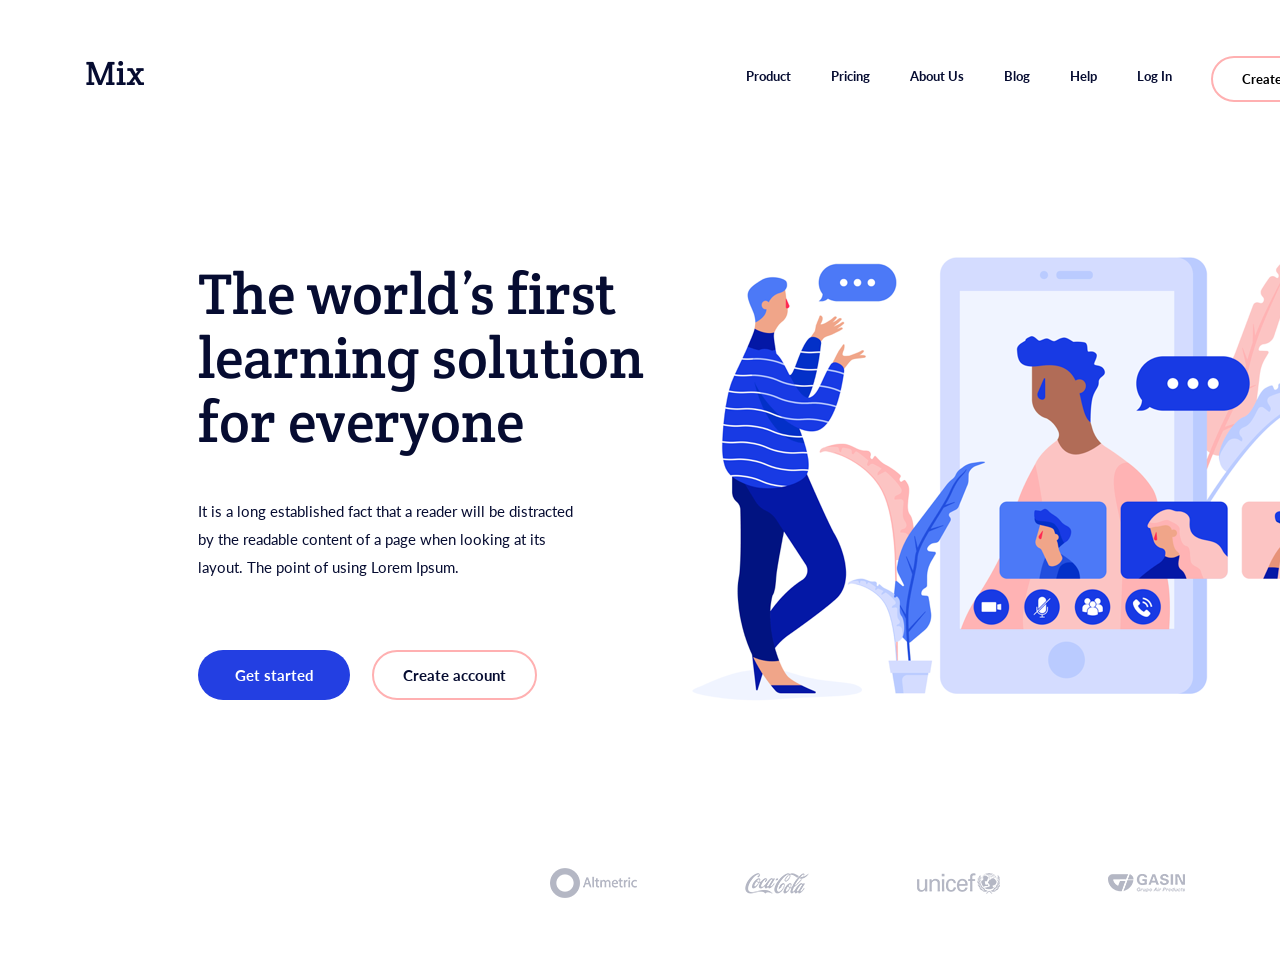
<file: task2/index.html>
<!DOCTYPE html>
<html lang="en">

<head>
    <meta charset="utf-8">
    <title>promo page</title>
    <link rel="stylesheet" href="css/style.css">
    <link href="https://fonts.googleapis.com/css?family=Crete+Round&display=swap" rel="stylesheet">
    <link href="https://fonts.googleapis.com/css?family=Lato&display=swap" rel="stylesheet">
</head>

<body>
    <div class="main_container">
        <div class="header">
            <div class="logo">Mix</div>
            <div class="top">
                <ul class="menu">
                    <li class="menu_item">
                        <a href="#" class="menu_link">Product</a>
                    </li>
                    <li class="menu_item">
                        <a href="#" class="menu_link">Pricing</a>
                    </li>
                    <li class="menu_item">
                        <a href="#" class="menu_link">About Us</a>
                    </li>
                    <li class="menu_item">
                        <a href="#" class="menu_link">Blog</a>
                    </li>
                    <li class="menu_item">
                        <a href="#" class="menu_link">Help</a>
                    </li>
                    <li class="menu_item">
                        <a href="#" class="menu_link">Log In</a>
                    </li>
                </ul>
                <div class="top_button">
                    <button class="create">Create account</button>
                </div>
            </div>
            <div class="clear"></div>
        </div>
        <div class="promo">
            <div class="promo_info">
                <h1 class="promo_title">
                    The world’s first <br> learning solution <br> for everyone
                </h1>
                <p class="promo_text">
                    It is a long established fact that a reader will be distracted<br>
                    by the readable content of a page when looking at its<br>
                    layout. The point of using Lorem Ipsum.
                </p>
                <button class="promo_button_start">
                    Get started
                </button>
                <button class="promo_button_create">
                    Create account
                </button>
            </div>
            <div class="promo_image">
                <img src="images/clipart.jpg" alt="clipart">
            </div>
            <div class="clear"></div>
        </div>
        <div class="footer">
            <ul class="partners">
                <li class="partner">
                    <img src="images/altmetric-rgb.png" alt="altmetric-rgb">
                </li>
                <li class="partner">
                    <img src="images/coca-cola-logo.png" alt="coca-cola-logo">
                </li>
                <li class="partner">
                    <img src="images/unicef-logo.png" alt="unicef-logo">
                </li>
                <li class="partner">
                    <img src="images/gasin-black-png.png" alt="gasin-black-png">
                </li>
                <li class="partner">
                    <img src="images/git-hub-logo.png" alt="git-hub-logo">
                </li>
            </ul>
        </div>
    </div>
    <div class="clear"></div>
</body>

</html>
</file>
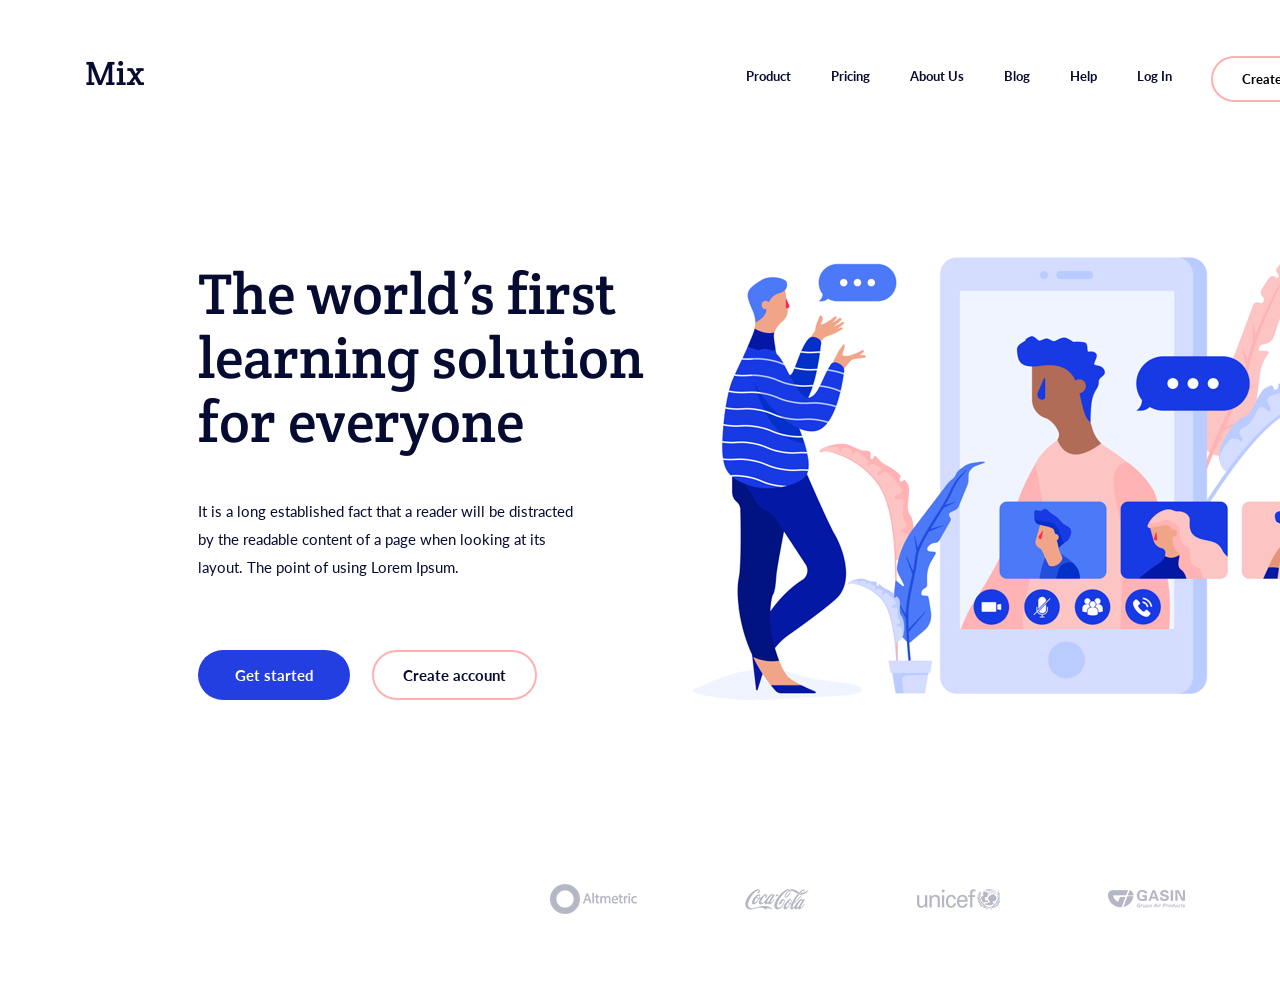
<file: task3/index.html>
<!DOCTYPE html>
<html lang="en">

<head>
    <meta charset="utf-8">
    <title>promo page</title>
    <link rel="stylesheet" href="css/style.css">
    <link href="https://fonts.googleapis.com/css?family=Crete+Round&display=swap" rel="stylesheet">
    <link href="https://fonts.googleapis.com/css?family=Lato&display=swap" rel="stylesheet">
</head>

<body>
    <div class="main_container">
        <div class="header">
            <div class="logo">Mix</div>
            <div class="top">
                <ul class="menu">
                    <li class="menu_item">
                        <a href="#" class="menu_link">Product</a>
                    </li>
                    <li class="menu_item">
                        <a href="#" class="menu_link">Pricing</a>
                    </li>
                    <li class="menu_item">
                        <a href="#" class="menu_link">About Us</a>
                    </li>
                    <li class="menu_item">
                        <a href="#" class="menu_link">Blog</a>
                    </li>
                    <li class="menu_item">
                        <a href="#" class="menu_link">Help</a>
                    </li>
                    <li class="menu_item">
                        <a href="#" class="menu_link">Log In</a>
                    </li>
                </ul>
                <div class="top_button">
                    <button class="create">Create account</button>
                </div>
            </div>
        </div>
        <div class="clear"></div>
        <div class="promo">
            <div class="promo_info">
                <h1 class="promo_title">
                    The world’s first <br> learning solution <br> for everyone
                </h1>
                <p class="promo_text">
                    It is a long established fact that a reader will be distracted<br>
                    by the readable content of a page when looking at its<br>
                    layout. The point of using Lorem Ipsum.
                </p>
                <button class="promo_button_start">
                    Get started
                </button>
                <button class="promo_button_create">
                    Create account
                </button>
            </div>
            <div class="promo_image">
                <img src="images/clipart.jpg" alt="clipart">
            </div>
        </div>
        <div class="clear"></div>
        <div class="footer">
            <ul class="partners">
                <li class="partner">
                    <img src="images/altmetric-rgb.png" alt="altmetric-rgb">
                </li>
                <li class="partner">
                    <img src="images/coca-cola-logo.png" alt="coca-cola-logo">
                </li>
                <li class="partner">
                    <img src="images/unicef-logo.png" alt="unicef-logo">
                </li>
                <li class="partner">
                    <img src="images/gasin-black-png.png" alt="gasin-black-png">
                </li>
                <li class="partner">
                    <img src="images/git-hub-logo.png" alt="git-hub-logo">
                </li>
            </ul>
        </div>
    </div>
    <div class="clear"></div>
    <script src="js/promo.js"></script>
</body>

</html>
</file>
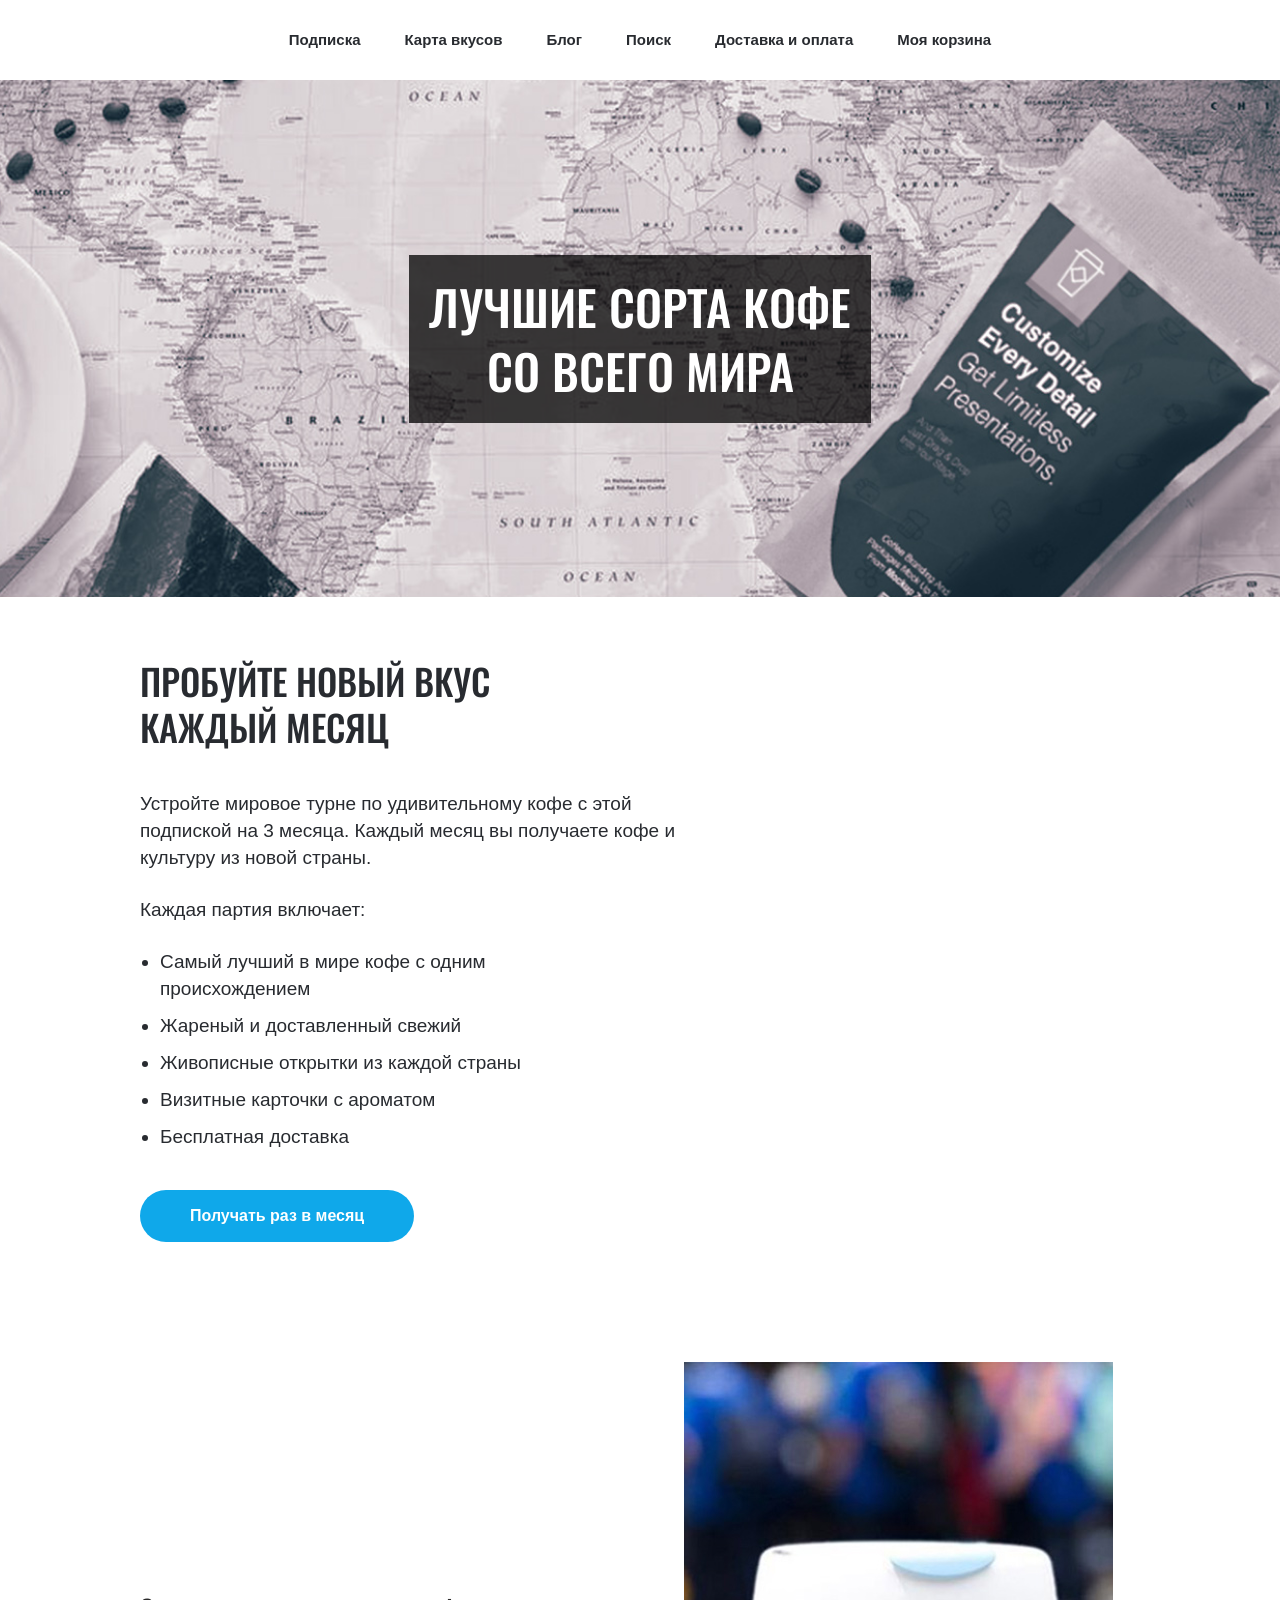
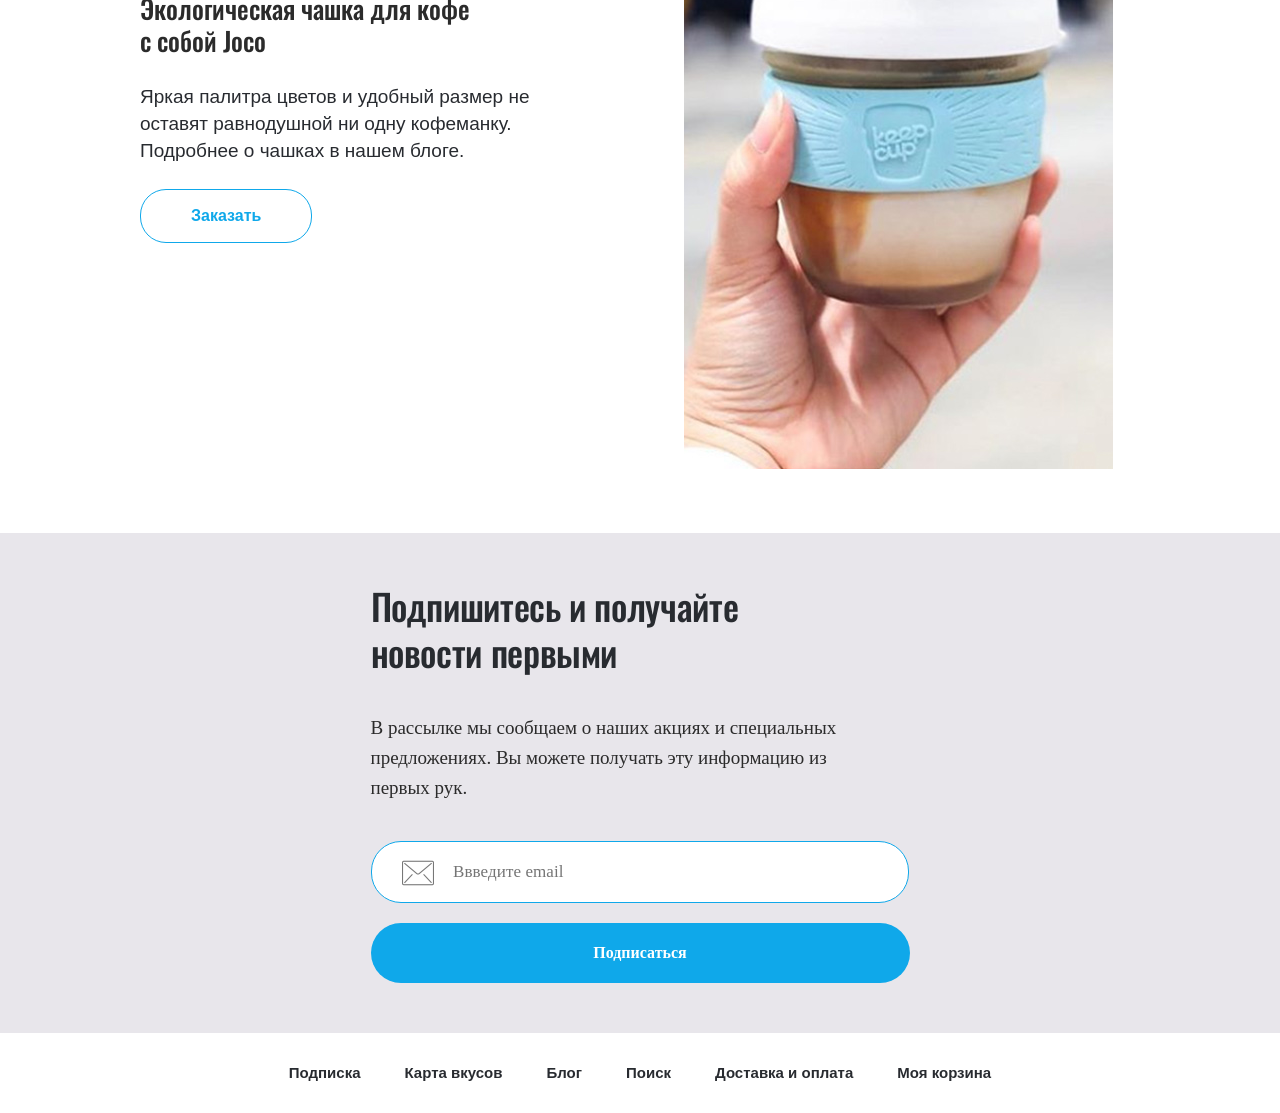
<file: task4/task2/index.html>
<!DOCTYPE html>
<html lang="ru">

<head>
    <meta charset="utf-8">
    <title>Coffee Page</title>
    <link href="css/style.css" rel="stylesheet">
    <link href="https://fonts.googleapis.com/css?family=Oswald:500&display=swap&subset=cyrillic" rel="stylesheet">
</head>

<body>
    <div class="top_menu">
        <ul class="menu">
            <li class="menu_item">
                <a href="#" class="menu_link">Подписка</a>
            </li>
            <li class="menu_item">
                <a href="#" class="menu_link">Карта вкусов</a>
            </li>
            <li class="menu_item">
                <a href="#" class="menu_link">Блог</a>
            </li>
            <li class="menu_item">
                <a href="#" class="menu_link">Поиск</a>
            </li>
            <li class="menu_item">
                <a href="#" class="menu_link">Доставка и оплата</a>
            </li>
            <li class="menu_item">
                <a href="#" class="menu_link">Моя корзина</a>
            </li>
        </ul>
    </div>
    <div class="top_block_wrapper">
        <div class="top_block_title_wrapper">
            <h1 class="top_block_title">
                Лучшие сорта кофе<br>со всего мира
            </h1>
        </div>
    </div>
    <div class="content_wrapper">
        <h2 class="content_title">Пробуйте новый вкус<br>каждый месяц</h2>
        <p class="text">
            Устройте мировое турне по удивительному кофе с этой подпиской на 3 месяца. Каждый месяц вы получаете кофе и культуру из новой страны.
        </p>
        <p class="text">
            Каждая партия включает:
        </p>
        <ul class="content_list">
            <li class="content_list_item">Самый лучший в мире кофе с одним происхождением</li>
            <li class="content_list_item">Жареный и доставленный свежий</li>
            <li class="content_list_item">Живописные открытки из каждой страны</li>
            <li class="content_list_item">Визитные карточки с ароматом</li>
            <li class="content_list_item">Бесплатная доставка</li>
        </ul>
        <a href="#" class="order_button">Получать раз в месяц</a>
    </div>
    <div class="content_wrapper" id="goodsBlock">
        <div class="order_text_wrapper">
            <h3 class="order_title">Экологическая чашка для кофе с собой Joco</h3>
            <p class="text">
                Яркая палитра цветов и удобный размер не оставят равнодушной ни одну кофеманку. Подробнее о чашках в нашем блоге.
            </p>
            <a href="#" class="button_light">Заказать</a>
        </div>
        <div class="order_picture_wrapper">
            <img src="images/coffee.jpg" alt="Coffee">
        </div>
    </div>
    <div class="subscribe">
        <div class="subscribe_info">
            <h1 class="subscribe_title">Подпишитесь и получайте новости первыми</h1>
            <p class="subscribe_text">В рассылке мы сообщаем о наших акциях и специальных предложениях. Вы можете получать эту информацию из первых рук.</p>
            <form action="send.php" method="get">
                <input type="text" name="email" placeholder="Ввведите email" class="enter-email">
                <button type="submit" class="subscribe_button">Подписаться</button>
            </form>
        </div>
    </div>
    <div class="bottom_menu">
        <ul class="menu">
            <li class="menu_item">
                <a href="#" class="menu_link">Подписка</a>
            </li>
            <li class="menu_item">
                <a href="#" class="menu_link">Карта вкусов</a>
            </li>
            <li class="menu_item">
                <a href="#" class="menu_link">Блог</a>
            </li>
            <li class="menu_item">
                <a href="#" class="menu_link">Поиск</a>
            </li>
            <li class="menu_item">
                <a href="#" class="menu_link">Доставка и оплата</a>
            </li>
            <li class="menu_item">
                <a href="#" class="menu_link">Моя корзина</a>
            </li>
        </ul>
    </div>
    <script src="js/app.js"></script>
</body>

</html>
</file>
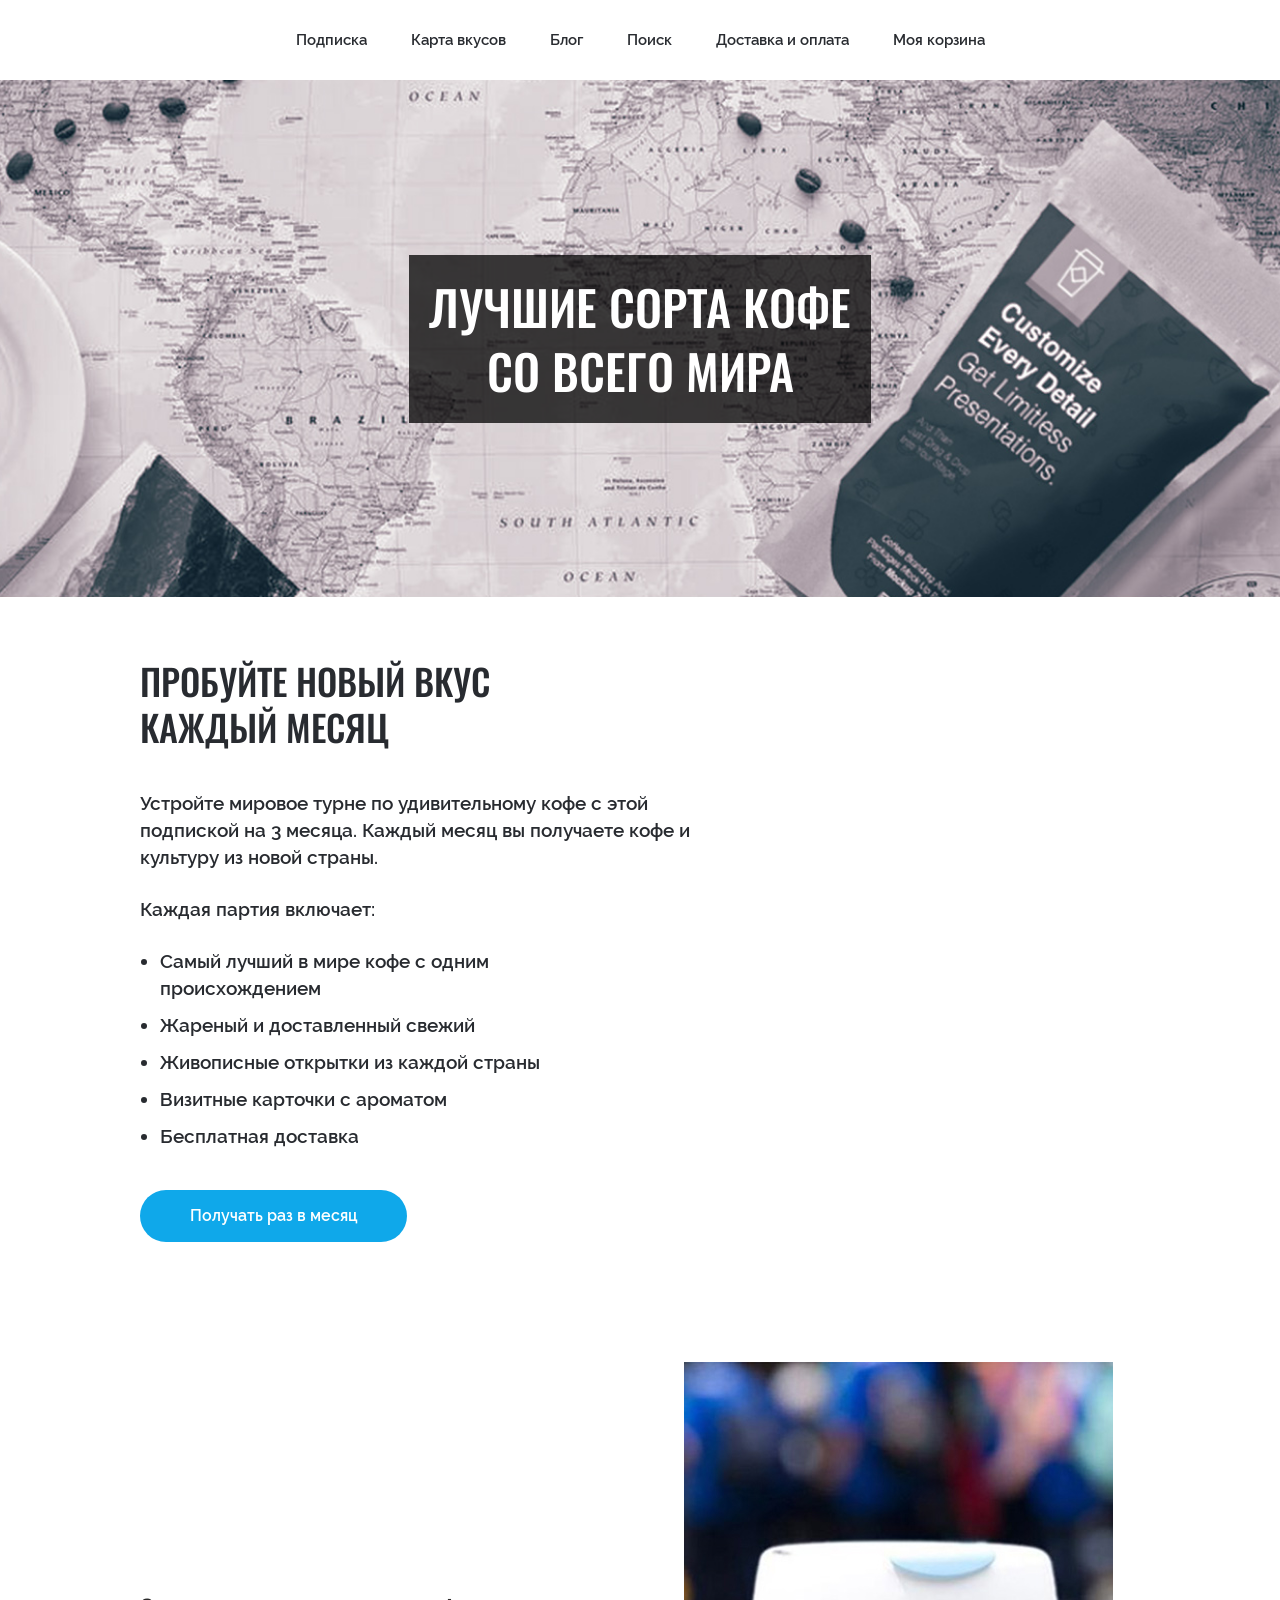
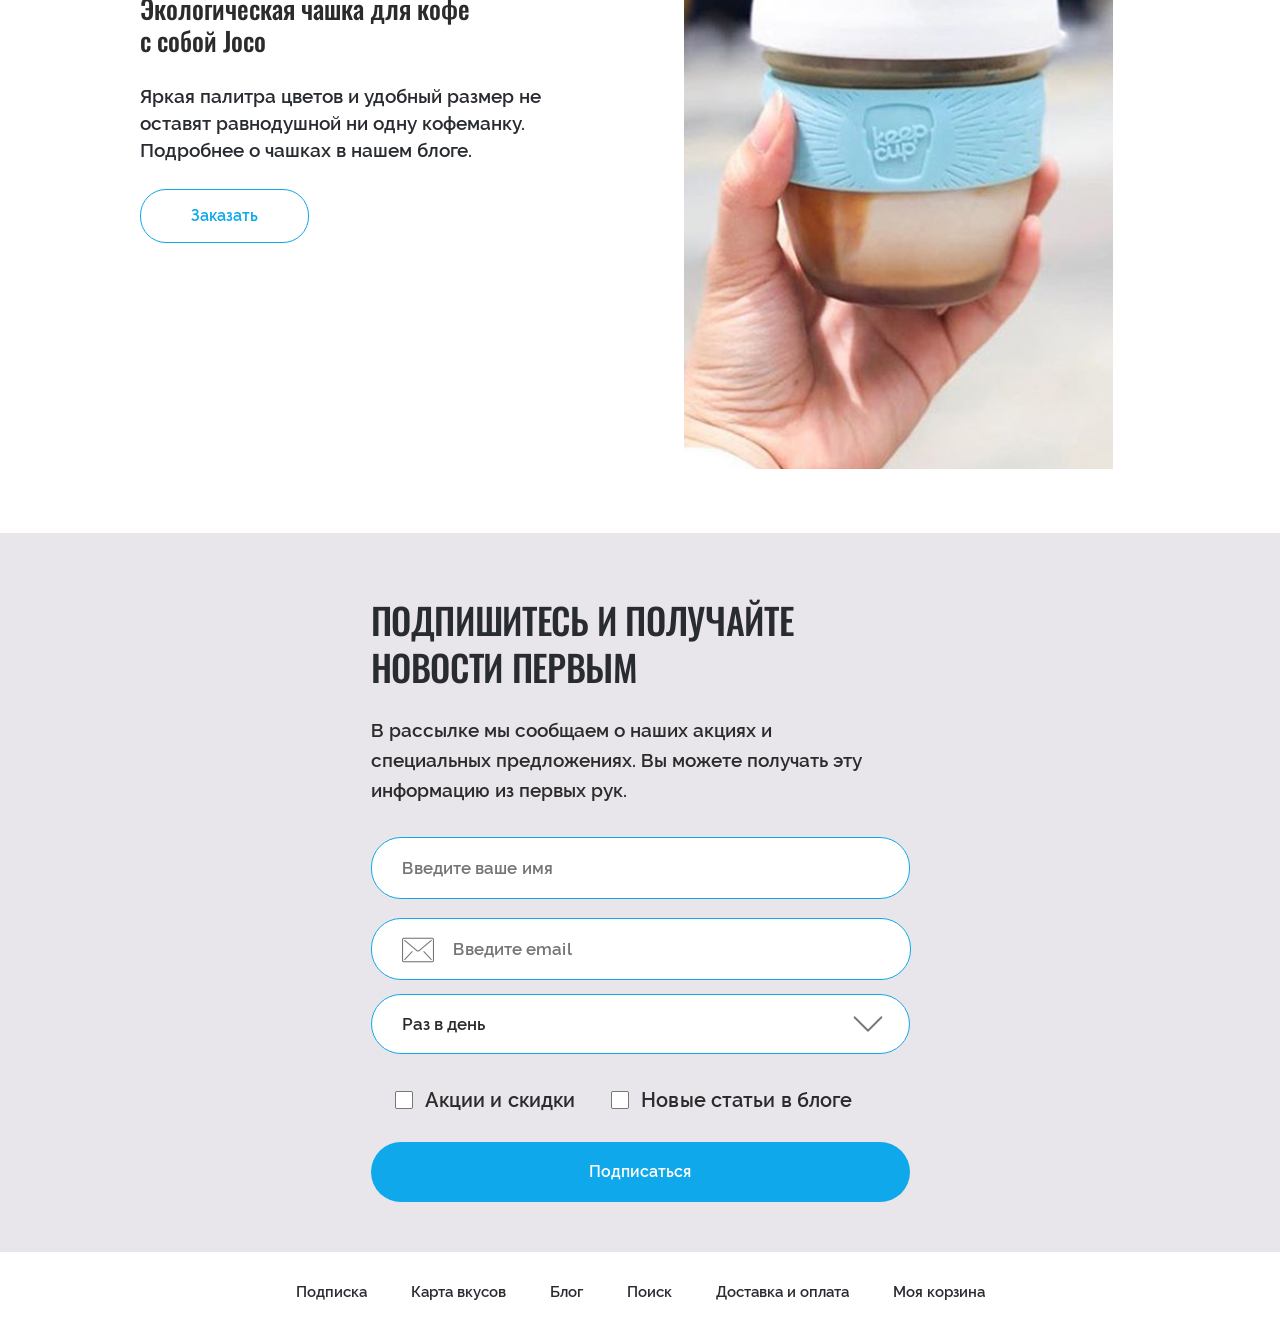
<file: task4/task3/index.html>
<!DOCTYPE html>
<html lang="ru">

<head>
    <meta charset="utf-8">
    <title>Coffee Page</title>
    <link href="css/style.css" rel="stylesheet">
    <link href="https://fonts.googleapis.com/css?family=Oswald:500&display=swap&subset=cyrillic" rel="stylesheet">
</head>

<body>
    <div class="top_menu">
        <ul class="menu">
            <li class="menu_item">
                <a href="#" class="menu_link">Подписка</a>
            </li>
            <li class="menu_item">
                <a href="#" class="menu_link">Карта вкусов</a>
            </li>
            <li class="menu_item">
                <a href="#" class="menu_link">Блог</a>
            </li>
            <li class="menu_item">
                <a href="#" class="menu_link">Поиск</a>
            </li>
            <li class="menu_item">
                <a href="#" class="menu_link">Доставка и оплата</a>
            </li>
            <li class="menu_item">
                <a href="#" class="menu_link">Моя корзина</a>
            </li>
        </ul>
    </div>
    <div class="top_block_wrapper">
        <div class="top_block_title_wrapper">
            <h1 class="top_block_title">
                Лучшие сорта кофе<br>со всего мира
            </h1>
        </div>
    </div>
    <div class="content_wrapper">
        <h2 class="content_title">Пробуйте новый вкус<br>каждый месяц</h2>
        <p class="text">
            Устройте мировое турне по удивительному кофе с этой подпиской на 3 месяца. Каждый месяц вы получаете кофе и культуру из новой страны.
        </p>
        <p class="text">
            Каждая партия включает:
        </p>
        <ul class="content_list">
            <li class="content_list_item">Самый лучший в мире кофе с одним происхождением</li>
            <li class="content_list_item">Жареный и доставленный свежий</li>
            <li class="content_list_item">Живописные открытки из каждой страны</li>
            <li class="content_list_item">Визитные карточки с ароматом</li>
            <li class="content_list_item">Бесплатная доставка</li>
        </ul>
        <a href="#" class="order_button">Получать раз в месяц</a>
    </div>
    <div class="content_wrapper" id="goodsBlock">
        <div class="order_text_wrapper">
            <h3 class="order_title">Экологическая чашка для кофе с собой Joco</h3>
            <p class="text">
                Яркая палитра цветов и удобный размер не оставят равнодушной ни одну кофеманку. Подробнее о чашках в нашем блоге.
            </p>
            <a href="#" class="button_light">Заказать</a>
        </div>
        <div class="order_picture_wrapper">
            <img src="images/coffee.jpg" alt="Coffee">
        </div>
    </div>
    <div class="subscribe">
        <div class="subscribe_info">
            <h1 class="subscribe_title">Подпишитесь и получайте новости первым</h1>
            <p class="subscribe_text">В рассылке мы сообщаем о наших акциях и специальных предложениях. Вы можете получать эту информацию из первых рук.</p>
            <form action="send.php" method="get">
                <input type="text" name="name" placeholder="Введите ваше имя" class="enter-name">
                <input type="text" name="email" placeholder="Введите email" class="enter-email">
                <select name="period" class="period-select">
                    <option value="day">Раз в день</option>
                    <option value="week">Раз в неделю</option>
                    <option value="month">Раз в месяц</option>
                </select>
                <div class="check_actions">
                    <input type="checkbox" name="actions_and_sales" class="actions_and_sales" id="actions_and_sales">
                    <label for="actions_and_sales" class="check_text">Акции и скидки</label>
                </div>
                <div class="check_news">
                    <input type="checkbox" name="new_articles" class="new_articles" id="new_articles">
                    <label for="new_articles" class="check_text">Новые статьи в блоге</label>
                </div>
                <button type="submit" class="subscribe_button">Подписаться</button>
            </form>
        </div>
    </div>
    <div class="bottom_menu">
        <ul class="menu">
            <li class="menu_item">
                <a href="#" class="menu_link">Подписка</a>
            </li>
            <li class="menu_item">
                <a href="#" class="menu_link">Карта вкусов</a>
            </li>
            <li class="menu_item">
                <a href="#" class="menu_link">Блог</a>
            </li>
            <li class="menu_item">
                <a href="#" class="menu_link">Поиск</a>
            </li>
            <li class="menu_item">
                <a href="#" class="menu_link">Доставка и оплата</a>
            </li>
            <li class="menu_item">
                <a href="#" class="menu_link">Моя корзина</a>
            </li>
        </ul>
    </div>
    <script src="js/app.js"></script>
</body>

</html>
</file>
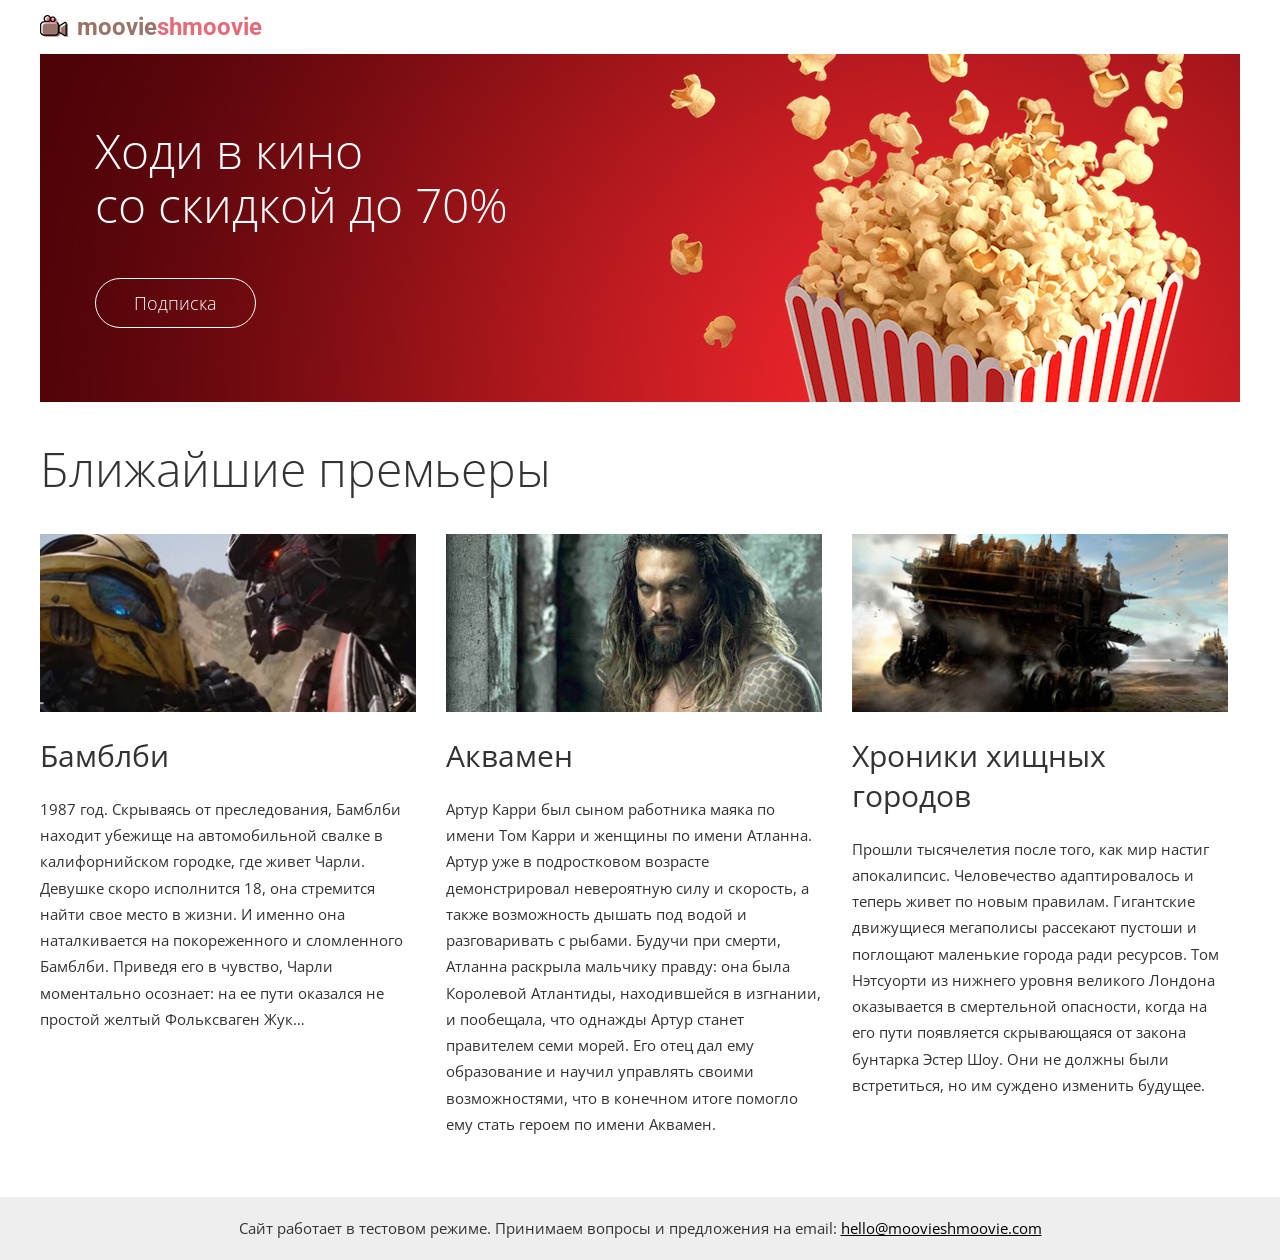
<file: task5/5.1/index.html>
<!DOCTYPE html>
<html>
    <head>
        <meta charset="utf-8">
        <link href="css/style.css" rel="stylesheet">
        <link href="https://fonts.googleapis.com/css?family=Open+Sans:300,400,600|Roboto:700&amp;subset=cyrillic" rel="stylesheet">
    </head>
    <body>
        <div class="content_wrapper">
            <div class="topmenu">
                <div class="top_logo">
                    moovie<span class="secondary_color">shmoovie</span>
                </div>
            </div>
            <div class="top_block">
                <div class="promo_block">
                    <h1 class="promo_title">
                        Ходи в кино<br>
                        со скидкой до 70%
                    </h1>
                    <button class="promo_button">Подписка</button>
                </div>
            </div>
            <div class="main_wrapper">
                <h2 class="moovies_title">Ближайшие премьеры</h2>
                <div class="moovies_wrapper">
                    <div class="moovie_container">
                        <img class="moovie_poster" src="images/bumblebee.jpg" alt="Бамблби">
                        <h3 class="moovie_title">Бамблби</h3>
                        <p class="moovie_description">
                            1987 год. Скрываясь от преследования, Бамблби находит убежище на автомобильной свалке в калифорнийском городке, где живет Чарли. Девушке скоро исполнится 18, она стремится найти свое место в жизни. И именно она наталкивается на покореженного и сломленного Бамблби. Приведя его в чувство, Чарли моментально осознает: на ее пути оказался не простой желтый Фольксваген Жук…
                        </p>
                    </div>
                    <div class="moovie_container">
                        <img class="moovie_poster" src="images/aquaman.jpg" alt="Аквамен">
                        <h3 class="moovie_title">Аквамен</h3>
                        <p class="moovie_description">
                            Артур Карри был сыном работника маяка по имени Том Карри и женщины по имени Атланна. Артур уже в подростковом возрасте демонстрировал невероятную силу и скорость, а также возможность дышать под водой и разговаривать с рыбами. Будучи при смерти, Атланна раскрыла мальчику правду: она была Королевой Атлантиды, находившейся в изгнании, и пообещала, что однажды Артур станет правителем семи морей. Его отец дал ему образование и научил управлять своими возможностями, что в конечном итоге помогло ему стать героем по имени Аквамен.
                        </p>
                    </div>
                    <div class="moovie_container last">
                        <img class="moovie_poster" src="images/chronicles.jpg" alt="Хроники хищных городов">
                        <h3 class="moovie_title">Хроники хищных городов</h3>
                        <p class="moovie_description">
                            Прошли тысячелетия после того, как мир настиг апокалипсис. Человечество адаптировалось и теперь живет по новым правилам. Гигантские движущиеся мегаполисы рассекают пустоши и поглощают маленькие города ради ресурсов. Том Нэтсуорти из нижнего уровня великого Лондона оказывается в смертельной опасности, когда на его пути появляется скрывающаяся от закона бунтарка Эстер Шоу. Они не должны были встретиться, но им суждено изменить будущее.
                        </p>
                    </div>
                    <div class="clear"></div>
                </div>
            </div>
        </div>
        <div class="footer">
            <div class="footer_container">
              <p class="copyright">Сайт работает в тестовом режиме. Принимаем вопросы и предложения на email: <a href="mailto:hello@moovieshmoovie.com" class="footer_link">hello@moovieshmoovie.com</a></p>
            </div>
        </div>
    </body>
</html>
</file>
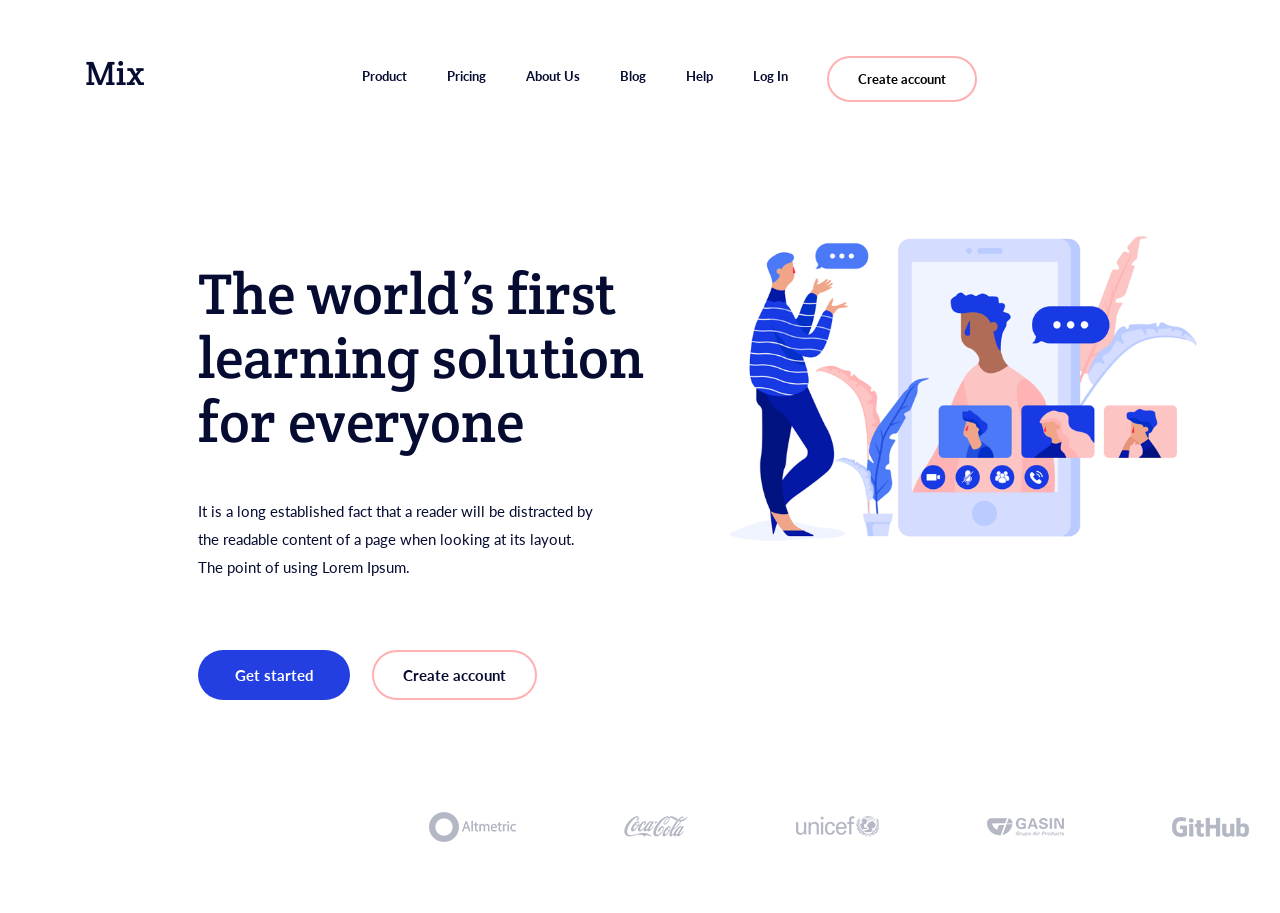
<file: task5/5.4/index.html>
<!DOCTYPE html>
<html lang="en">

<head>
    <meta charset="utf-8">
    <meta name="viewport" content="width=device-width, initial-scale=1.0">
    <title>promo page</title>
    <link rel="stylesheet" href="css/style.css">
    <link href="https://fonts.googleapis.com/css?family=Crete+Round&display=swap" rel="stylesheet">
    <link href="https://fonts.googleapis.com/css?family=Lato&display=swap" rel="stylesheet">
</head>

<body>
    <div class="main_container">
        <div class="header">
            <div class="logo">Mix</div>
            <div class="top">
                <ul class="menu">
                    <li class="menu_item">
                        <a href="#" class="menu_link">Product</a>
                    </li>
                    <li class="menu_item">
                        <a href="#" class="menu_link">Pricing</a>
                    </li>
                    <li class="menu_item">
                        <a href="#" class="menu_link">About Us</a>
                    </li>
                    <li class="menu_item">
                        <a href="#" class="menu_link">Blog</a>
                    </li>
                    <li class="menu_item">
                        <a href="#" class="menu_link">Help</a>
                    </li>
                    <li class="menu_item">
                        <a href="#" class="menu_link">Log In</a>
                    </li>
                </ul>
                <div class="top_button">
                    <button class="create">Create account</button>
                </div>
            </div>
            <div class="hamburger">
            </div>
            <div class="clear"></div>
        </div>
        <div class="promo">
            <div class="promo_info">
                <h1 class="promo_title">
                    The world’s first learning solution for everyone
                </h1>
                <p class="promo_text">
                    It is a long established fact that a reader will be distracted
                    by the readable content of a page when looking at its
                    layout. The point of using Lorem Ipsum.
                </p>
                <button class="promo_button_start">
                    Get started
                </button>
                <button class="promo_button_create">
                    Create account
                </button>
            </div>
            <div class="promo_image">
                <img src="images/clipart.jpg" alt="clipart" class="adaptive_image">
            </div>
            <div class="clear"></div>
        </div>
        <div class="footer">
            <ul class="partners">
                <li class="partner">
                    <img src="images/altmetric-rgb.png" alt="altmetric-rgb">
                </li>
                <li class="partner">
                    <img src="images/coca-cola-logo.png" alt="coca-cola-logo">
                </li>
                <li class="partner">
                    <img src="images/unicef-logo.png" alt="unicef-logo">
                </li>
                <li class="partner">
                    <img src="images/gasin-black-png.png" alt="gasin-black-png">
                </li>
                <li class="partner">
                    <img src="images/git-hub-logo.png" alt="git-hub-logo">
                </li>
            </ul>
        </div>
    </div>
    <div class="clear"></div>
</body>

</html>
</file>
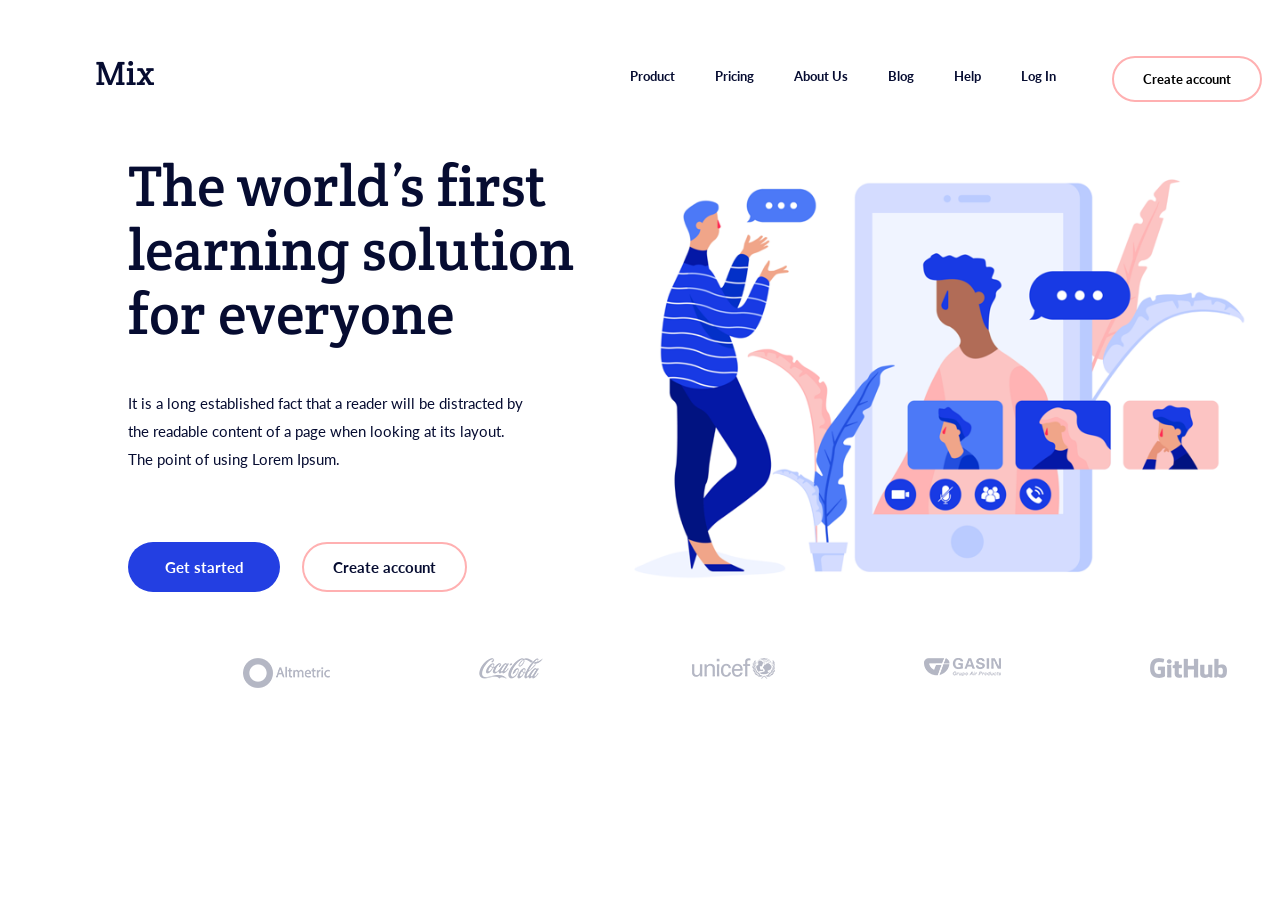
<file: task6/flex/index.html>
<!DOCTYPE html>
<html lang="en">

<head>
    <meta charset="utf-8">
    <meta name="viewport" content="width=device-width, initial-scale=1.0">
    <title>promo page</title>
    <link rel="stylesheet" href="css/style.css">
    <link href="https://fonts.googleapis.com/css?family=Crete+Round&display=swap" rel="stylesheet">
    <link href="https://fonts.googleapis.com/css?family=Lato&display=swap" rel="stylesheet">
</head>

<body>
    <div class="main_container">
        <div class="header">
            <div class="logo">Mix</div>
            <div class="top">
                <ul class="menu">
                    <li class="menu_item">
                        <a href="#" class="menu_link">Product</a>
                    </li>
                    <li class="menu_item">
                        <a href="#" class="menu_link">Pricing</a>
                    </li>
                    <li class="menu_item">
                        <a href="#" class="menu_link">About Us</a>
                    </li>
                    <li class="menu_item">
                        <a href="#" class="menu_link">Blog</a>
                    </li>
                    <li class="menu_item">
                        <a href="#" class="menu_link">Help</a>
                    </li>
                    <li class="menu_item">
                        <a href="#" class="menu_link">Log In</a>
                    </li>
                </ul>
            </div>
            <div class="top_button">
                <button class="create">Create account</button>
            </div>
            <div class="hamburger">
            </div>
        </div>

        <div class="promo">
            <div class="promo_info">
                <h1 class="promo_title">
                    The world’s first learning solution for everyone
                </h1>
                <p class="promo_text">
                    It is a long established fact that a reader will be distracted
                    by the readable content of a page when looking at its
                    layout. The point of using Lorem Ipsum.
                </p>
                <button class="promo_button_start">
                    Get started
                </button>
                <button class="promo_button_create">
                    Create account
                </button>
            </div>
            <div class="promo_image">
                <img src="images/clipart.jpg" alt="clipart" class="adaptive_image">
            </div>
        </div>
        <div class="footer">
            <ul class="partners">
                <li class="partner">
                    <img src="images/altmetric-rgb.png" alt="altmetric-rgb">
                </li>
                <li class="partner">
                    <img src="images/coca-cola-logo.png" alt="coca-cola-logo">
                </li>
                <li class="partner">
                    <img src="images/unicef-logo.png" alt="unicef-logo">
                </li>
                <li class="partner">
                    <img src="images/gasin-black-png.png" alt="gasin-black-png">
                </li>
                <li class="partner">
                    <img src="images/git-hub-logo.png" alt="git-hub-logo">
                </li>
            </ul>
        </div>
    </div>
</body>
</html>
</file>
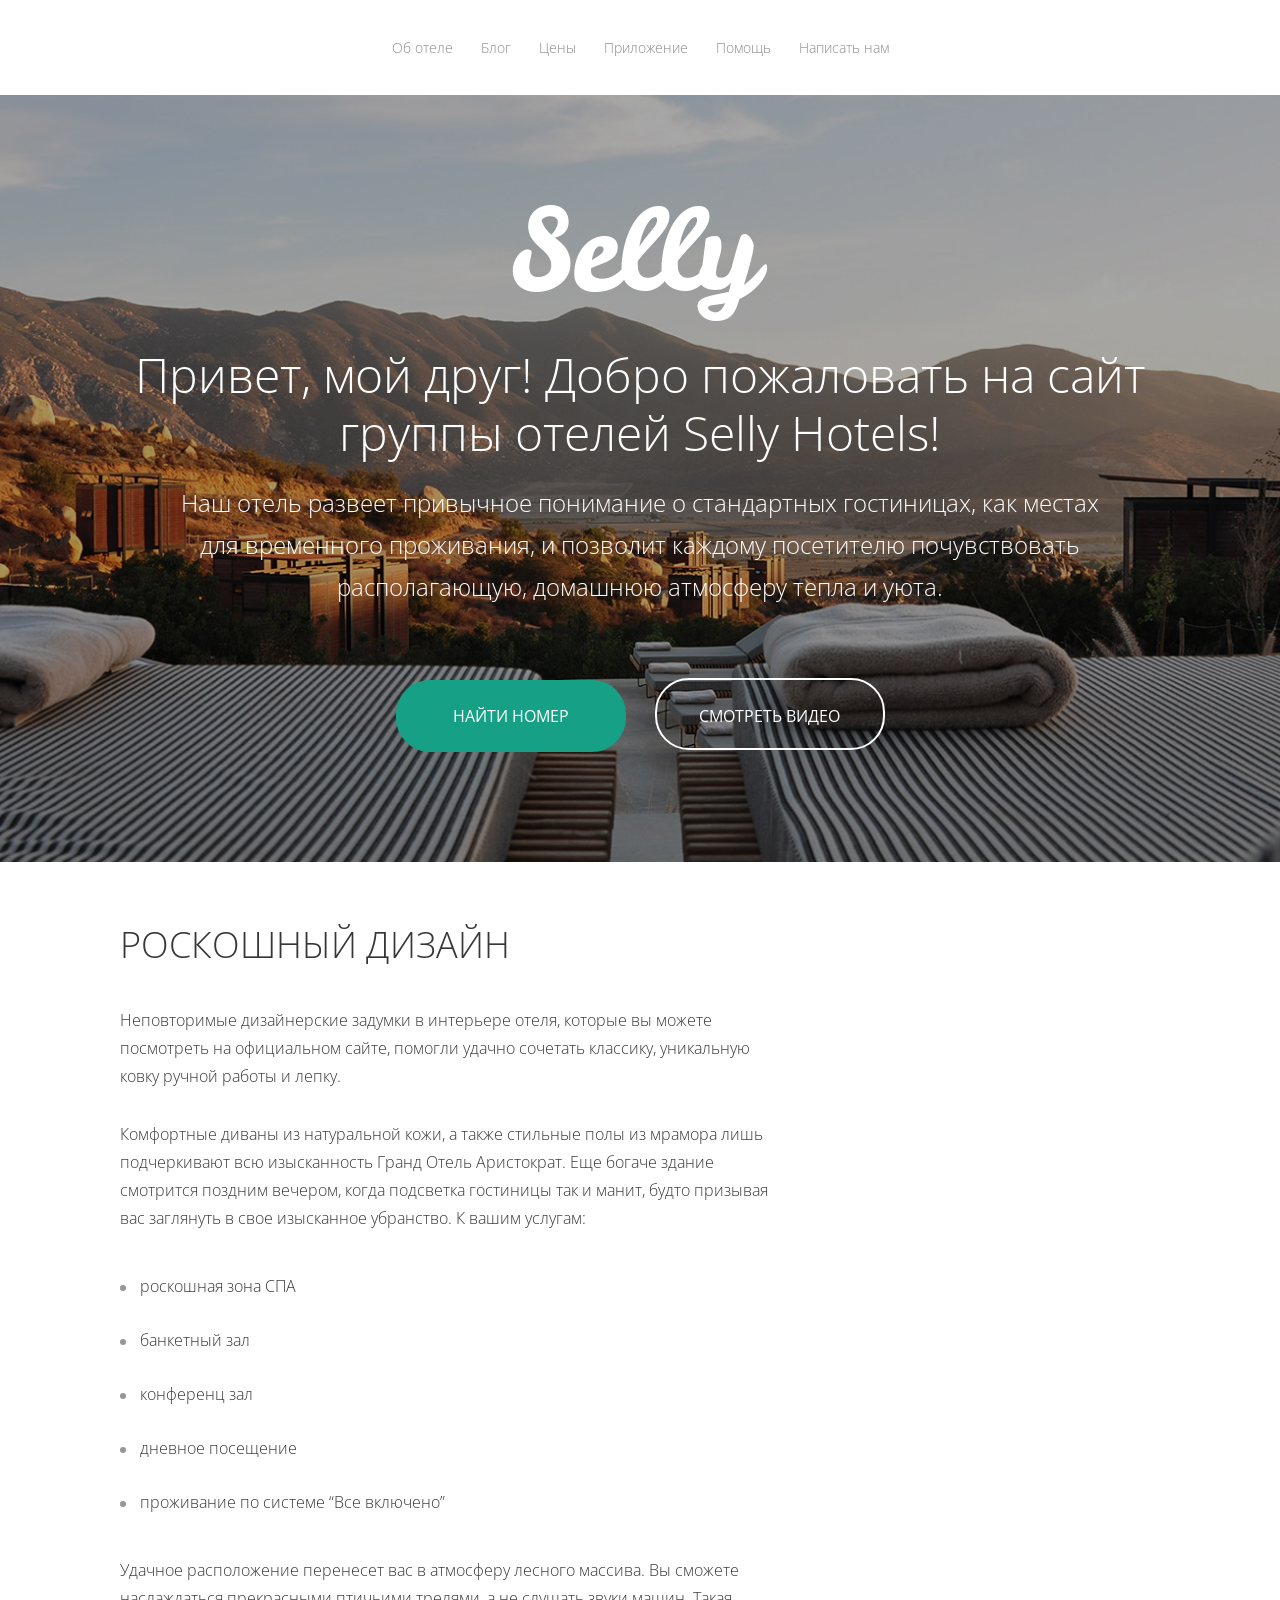
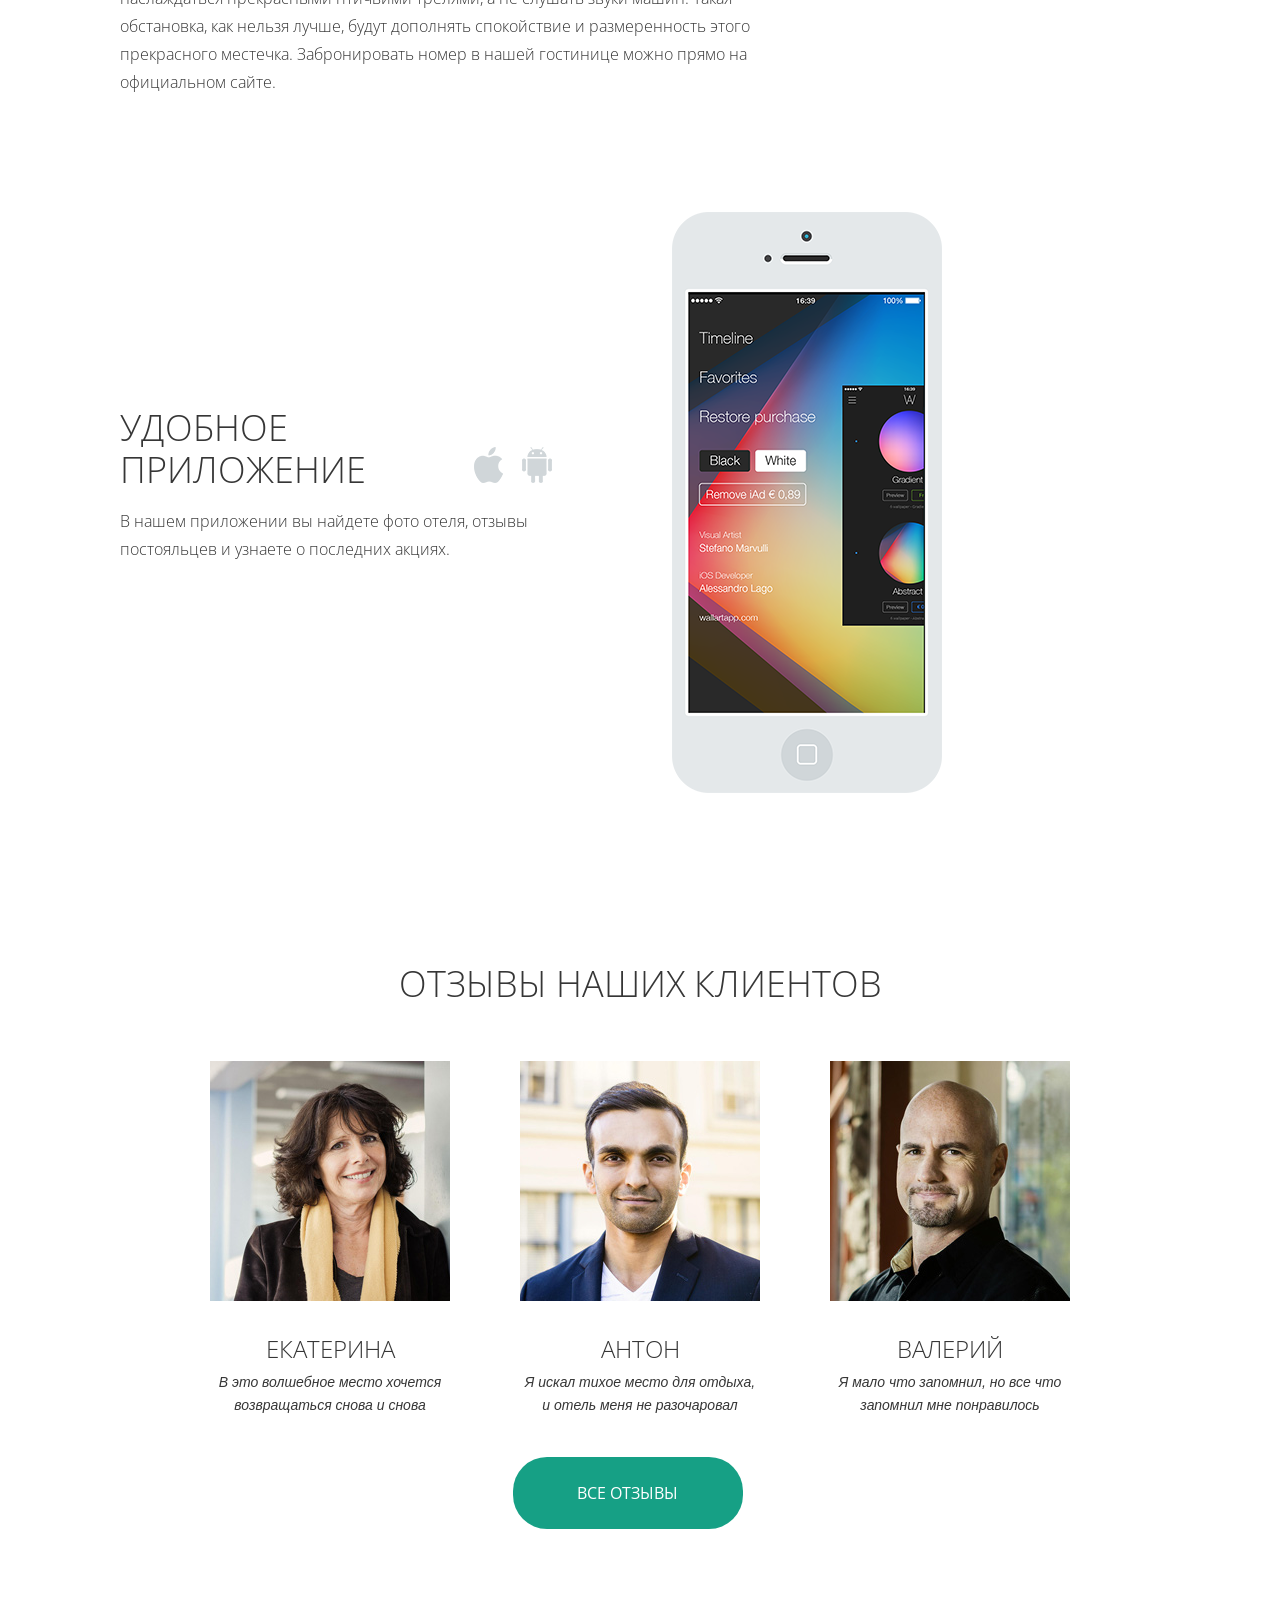
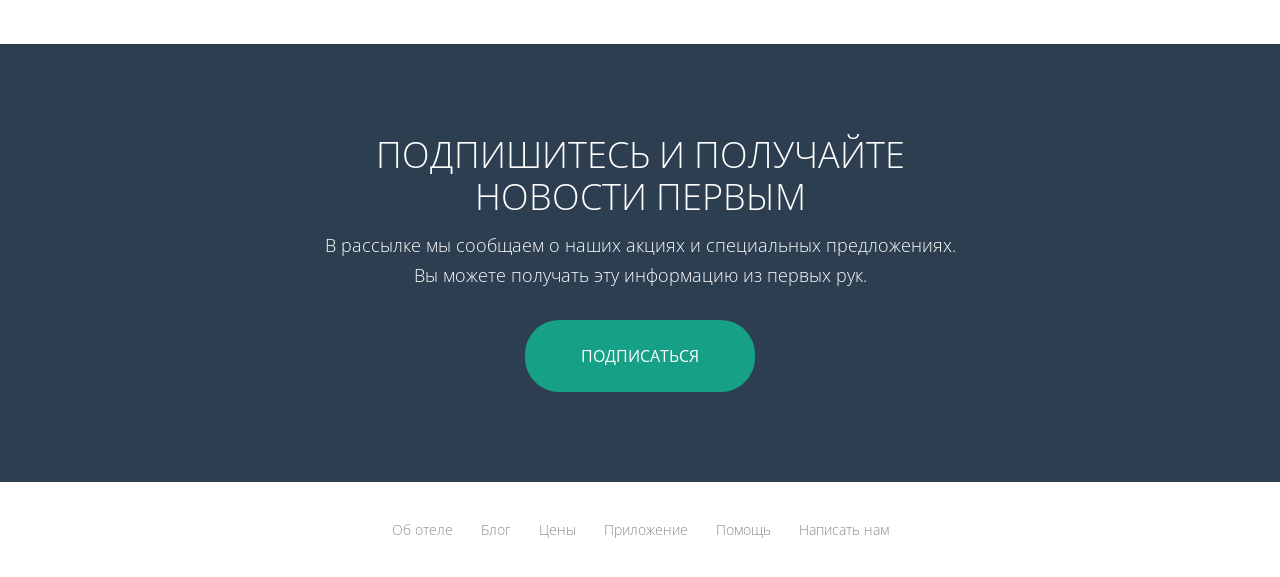
<file: task7/7.3/index.html>
<!DOCTYPE html>
<html>
    <head>
        <meta charset="utf-8">
        <title>Selly - Отель в горах</title>
        <link href="css/style.css" rel="stylesheet">
        <link href="https://fonts.googleapis.com/css?family=Open+Sans:300,400" rel="stylesheet">
    </head>
    <body>
        <div class="top_menu menu_wrapper">
            <div class="menu_container">
                <ul class="menu">
                    <li class="menu_item"><a href="#" class="menu_link">Об отеле</a></li>
                    <li class="menu_item">
                        <a id="blogLink" href="https://sellyhotelblog.com" class="menu_link">Блог</a>
                    </li>
                    <li class="menu_item"><a href="#" class="menu_link">Цены</a></li>
                    <li class="menu_item"><a href="#" class="menu_link">Приложение</a></li>
                    <li class="menu_item"><a href="#" class="menu_link">Помощь</a></li>
                    <li class="menu_item"><a href="#" class="menu_link">Написать нам</a></li>
                </ul>
            </div>
        </div>
        
        <div class="promo_wrapper" id="promoWrapper">
            <div class="promo_container">
                <img src="images/selly.png" alt="Selly logo" class="promo_logo">
                <h1 class="promo_title" id="promoTitle">
                    К услугам гостей Отеля зона СПА и банкетный зал по системе «Все включено».
                </h1>
                <p class="promo_subtitle">
                    Наш отель развеет привычное понимание о стандартных гостиницах, как местах для временного проживания, и позволит каждому посетителю почувствовать располагающую, домашнюю атмосферу тепла и уюта.
                </p>
            
                <button class="success_button" id="findNumberButton">Найти номер</button>
                <button class="additional_button">Смотреть видео</button>
            </div>
        </div>
        
        <div class="content_wrapper">
            <div class="description">
                <h2 class="article_title">Роскошный дизайн</h2>
                <p class="article_text">
                    Неповторимые дизайнерские задумки в интерьере отеля, которые вы можете посмотреть на официальном сайте, помогли удачно сочетать классику, уникальную ковку ручной работы и лепку.
                </p>
                
                <p class="article_text">
                    Комфортные диваны из натуральной кожи, а также стильные полы из мрамора лишь подчеркивают всю изысканность Гранд Отель Аристократ. Еще богаче здание смотрится поздним вечером, когда подсветка гостиницы так и манит, будто призывая вас заглянуть в свое изысканное убранство. К вашим услугам:
                </p>
                
                <ul class="article_menu">
                    <li class="article_menu_item">роскошная зона СПА</li>
                    <li class="article_menu_item">банкетный зал</li>
                    <li class="article_menu_item">конференц зал</li>
                    <li class="article_menu_item">дневное посещение</li>
                    <li class="article_menu_item">проживание по системе “Все включено”</li>
                </ul>
                
                <p class="article_text">
                    Удачное расположение перенесет вас в атмосферу лесного массива. Вы сможете наслаждаться прекрасными птичьими трелями, а не слушать звуки машин. Такая обстановка, как нельзя лучше, будут дополнять спокойствие и размеренность этого прекрасного местечка. Забронировать номер в нашей гостинице можно прямо на официальном сайте.
                </p>
            </div>
        </div>

        <div class="content_wrapper feature_wrapper" id="featureWrapper">
            <div class="feature_description">
                <div class="feature_title_wrapper">
                    <h3 class="feature_title">Удобное приложение</h3>
                    <div class="feature_title_icons">
                        <img src="images/apple-icon.png" alt="Icon" class="feature_icon">
                        <img src="images/android-icon.png" alt="Icon" class="feature_icon">
                    </div>
                </div>
                <p class="feature_subtitle">
                    В нашем приложении вы найдете фото отеля, отзывы постояльцев и узнаете о последних акциях.
                </p>
            </div>
            <div class="feature_image_wrapper">
                <img src="images/phone-app.png" alt="App">
            </div>
            <div class="clear"></div>
        </div>
        
        <div class="content_wrapper feedback_wrapper">
            <h3 class="feedback_title">Отзывы наших клиентов</h3>
            <div class="feedbacks">
                <div class="feedback_container">
                    <img class="feedback_photo" alt="Екатерина" src="images/photo_one.jpg">
                    <h4 class="person_name">Екатерина</h4>
                    <p class="feedback_text">
                        В это волшебное место хочется возвращаться снова и снова
                    </p>
                </div>
                
                <div class="feedback_container">
                    <img class="feedback_photo" alt="Антон" src="images/photo_two.jpg">
                    <h4 class="person_name">Антон</h4>
                    <p class="feedback_text">
                        Я искал тихое место для отдыха, и отель меня не разочаровал
                    </p>
                </div>
                
                <div class="feedback_container last">
                    <img class="feedback_photo" alt="Валерий" src="images/photo_three.jpg">
                    <h4 class="person_name">Валерий</h4>
                    <p class="feedback_text">
                        Я мало что запомнил, но все что запомнил мне понравилось
                    </p>
                </div>
                <div class="clear"></div>
            </div>
            <button class="success_button" id="showAllFeedbacks">Все отзывы</button>
            
            <div class="feedbacks animatefeedbacks hidden" id="hiddenFeedbacks">
                <div class="feedback_container">
                    <img class="feedback_photo" alt="Анастасия" src="images/photo_four.jpg">
                    <h4 class="person_name">Анастасия</h4>
                    <p class="feedback_text">
                        Лучшее место, чтобы почувствовать единение с природой.
                    </p>
                </div>
                
                <div class="feedback_container">
                    <img class="feedback_photo" alt="Мария" src="images/photo_five.jpg">
                    <h4 class="person_name">Мария</h4>
                    <p class="feedback_text">
                        Отличное место для отдыха с детьми, они не хотели возвращаться домой!
                    </p>
                </div>
                
                <div class="feedback_container last">
                    <img class="feedback_photo" alt="Сергей" src="images/photo_six.jpg">
                    <h4 class="person_name">Сергей</h4>
                    <p class="feedback_text">
                        Обязательно приеду сюда снова! Где можно забронировать номер?
                    </p>
                </div>
                <div class="clear"></div>
            </div>
        </div>
        
        <div class="separation_wrapper">
            <div class="content_wrapper">
                <h2 class="promo_title">
                    Подпишитесь и получайте <br>новости первым
                </h2>
                <p class="promo_subtitle">
                    В рассылке мы сообщаем о наших акциях и специальных предложениях. <br>Вы можете получать эту информацию из первых рук.
                </p>
                <button class="success_button">Подписаться</button>
            </div>
        </div>
        
        <div class="bottom_menu menu_wrapper">
            <div class="menu_container">
                <ul class="menu">
                <li class="menu_item"><a href="#" class="menu_link">Об отеле</a></li>
                <li class="menu_item"><a href="#" class="menu_link">Блог</a></li>
                <li class="menu_item"><a href="#" class="menu_link">Цены</a></li>
                <li class="menu_item"><a href="#" class="menu_link">Приложение</a></li>
                <li class="menu_item"><a href="#" class="menu_link">Помощь</a></li>
                <li class="menu_item"><a href="#" class="menu_link">Написать нам</a></li>
            </ul>
            </div>
        </div>
        
        <script src="js/app.js"></script>
    </body>
</html>
</file>
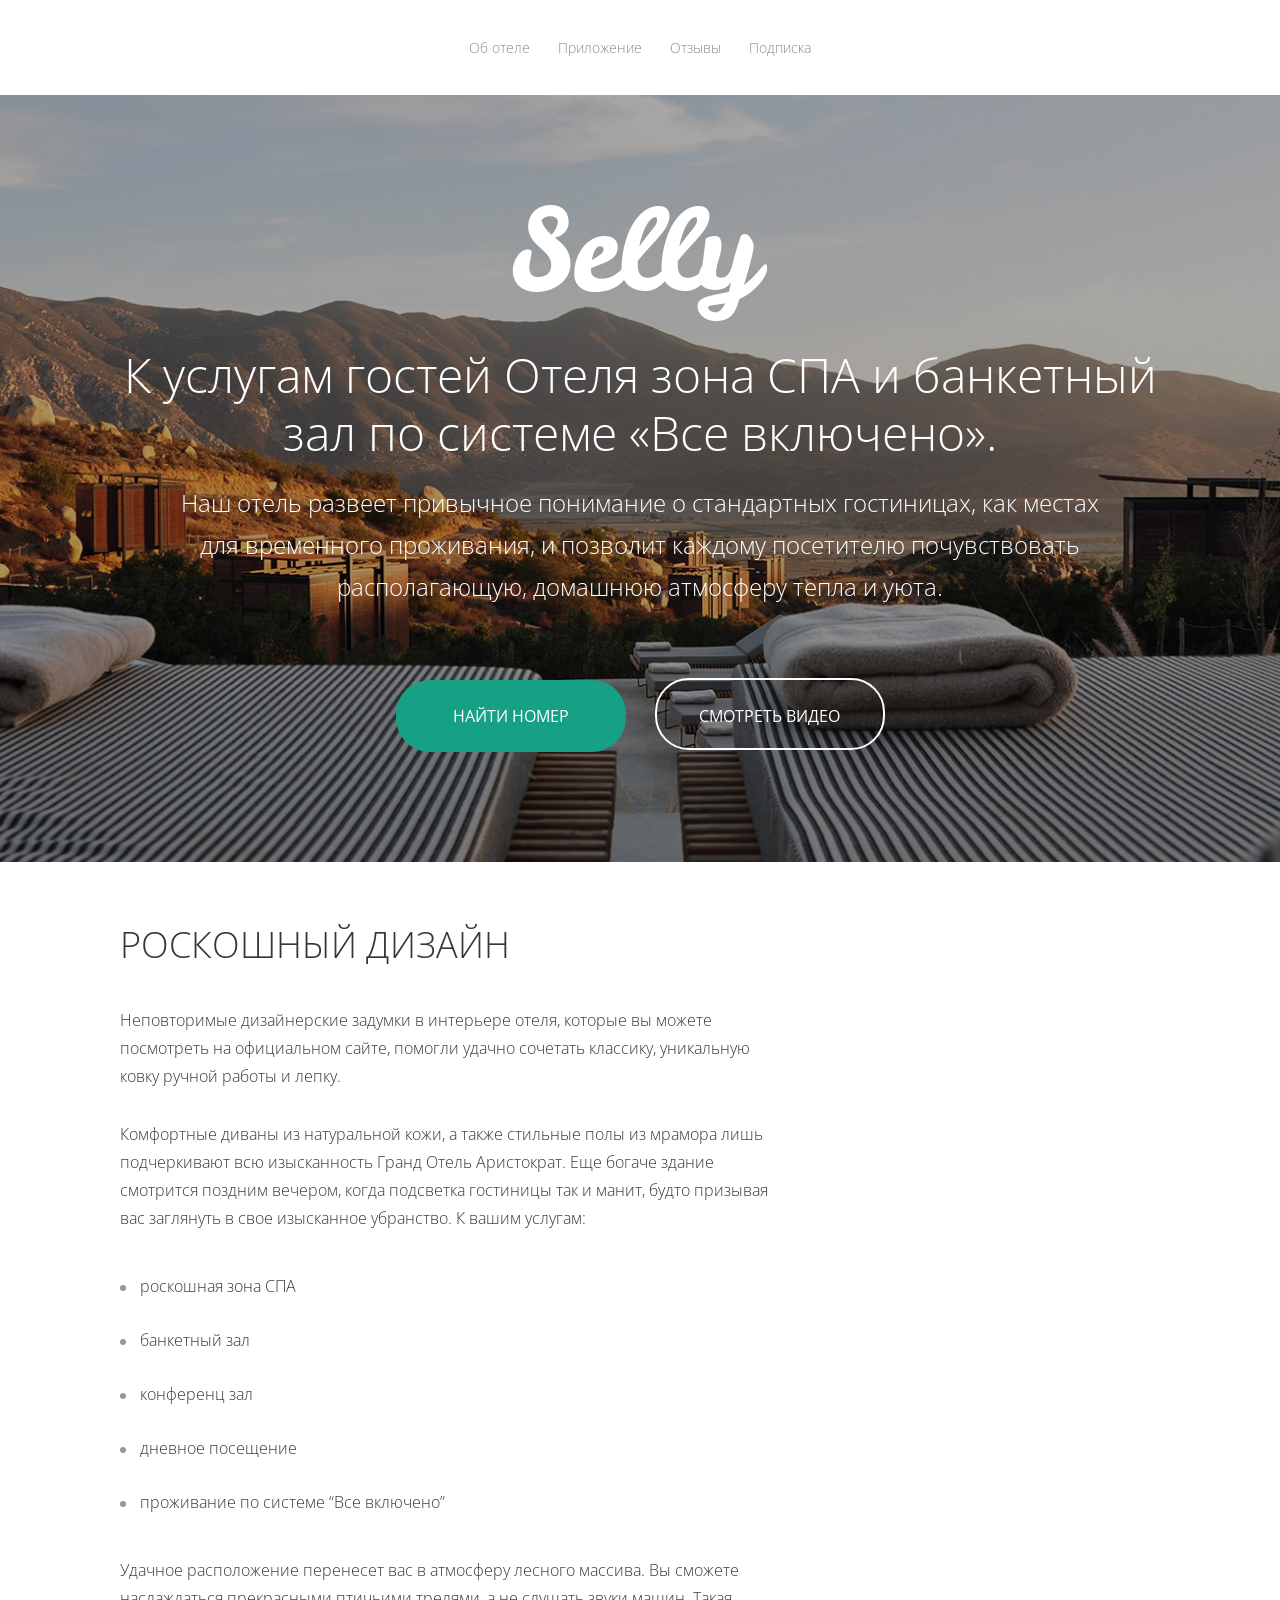
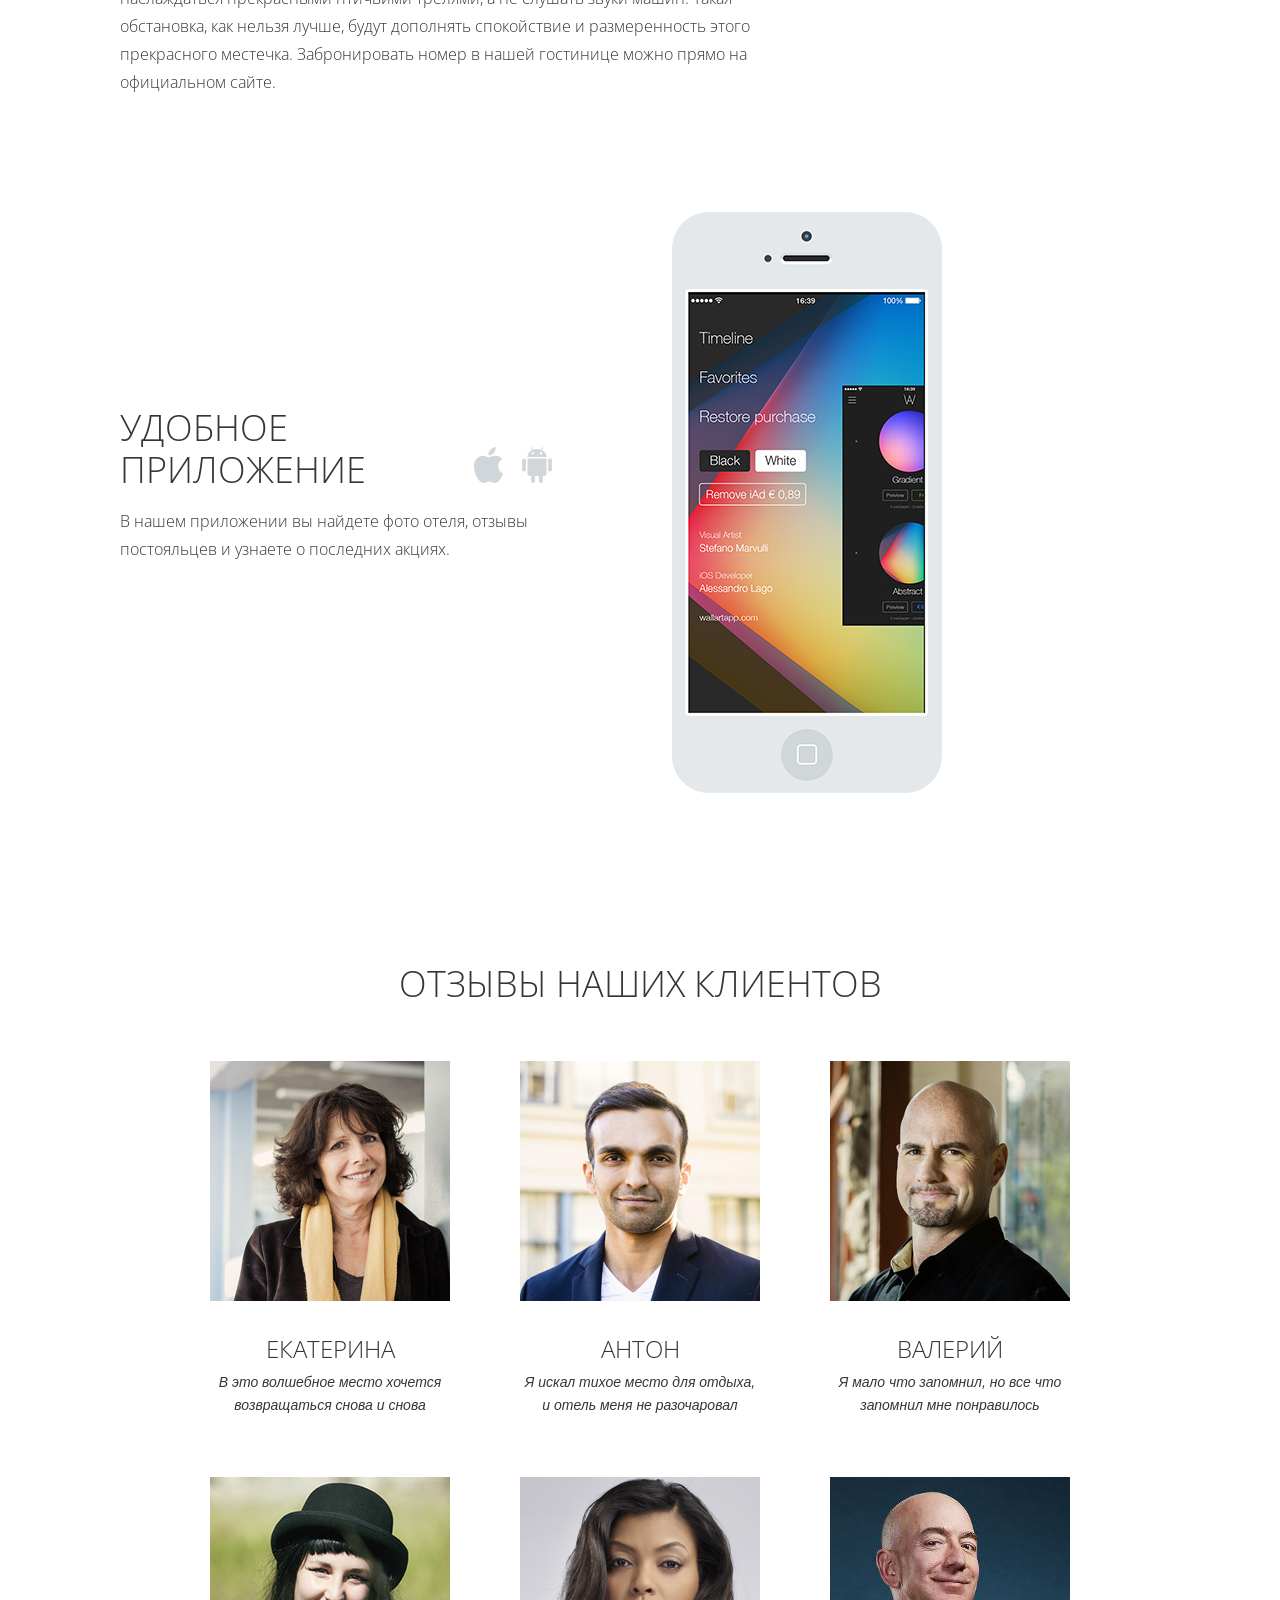
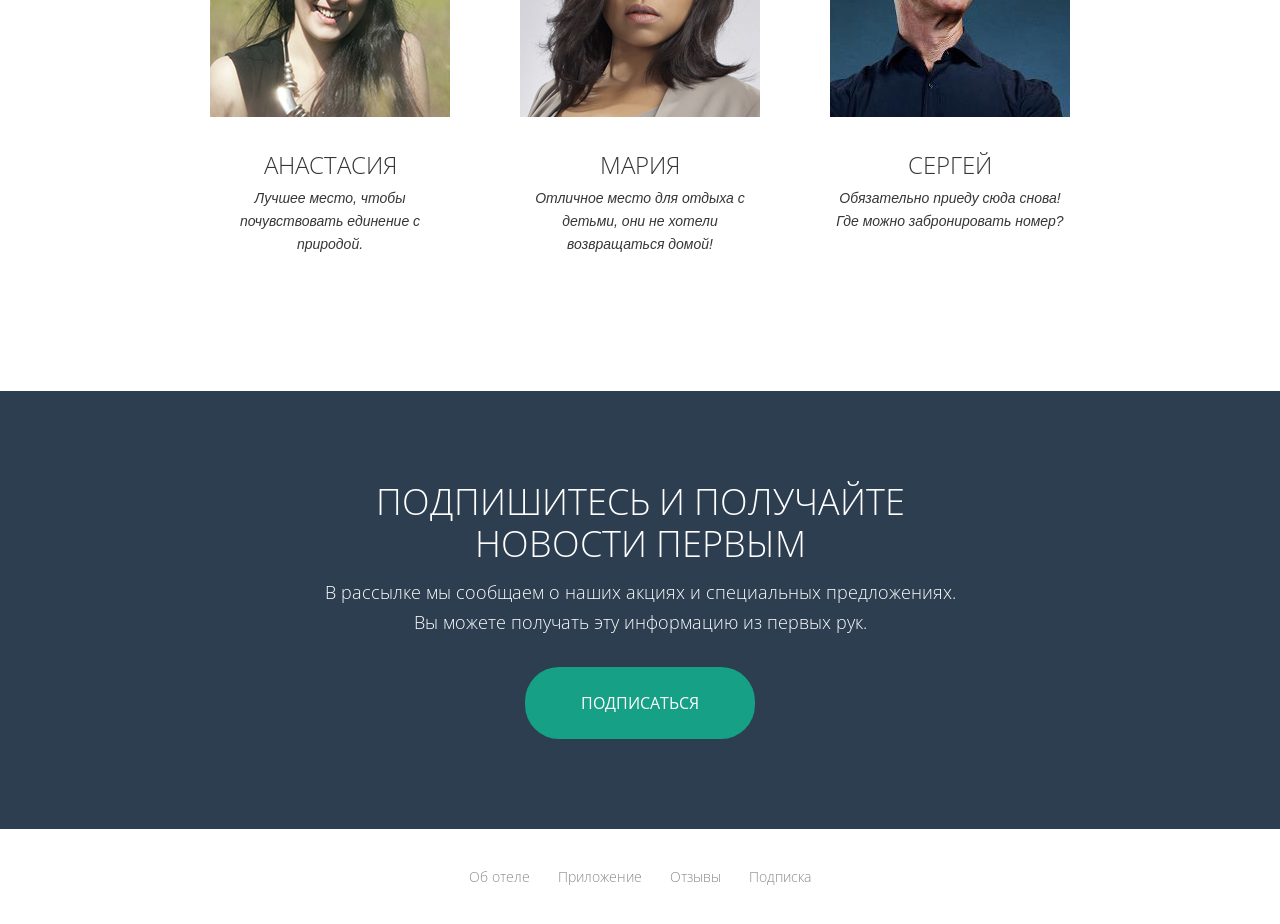
<file: task8/8.1/index.html>
<!DOCTYPE html>
<html>
    <head>
        <meta charset="utf-8">
        <title>Selly - Отель в горах</title>
        <link href="css/style.css" rel="stylesheet">
        <link href="https://fonts.googleapis.com/css?family=Open+Sans:300,400" rel="stylesheet">
    </head>
    <body>
        <div class="top_menu_wrapper">
            <div class="mobile_menu_background">
                <div class="mobile_menu_wrapper" id="menuButton">
                    <span class="mobile_menu_icon"></span>
                    <span class="mobile_menu_text">Меню</span>
                </div>
            </div>
            <div class="menu_container" id="menuContainer">
                <ul class="menu">
                    <li class="menu_item">
                        <a href="#about" class="menu_link" id="aboutLink">Об отеле</a>
                    </li>
                    <li class="menu_item">
                        <a href="#app" class="menu_link" id="appLink">Приложение</a>
                    </li>
                    <li class="menu_item">
                        <a href="#feedback" class="menu_link" id="feedbackLink">Отзывы</a>
                    </li>
                    <li class="menu_item">
                        <a href="#subscribe" class="menu_link" id="subscribeLink">Подписка</a>
                    </li>
                </ul>
            </div>
        </div>
        
        <div class="promo_wrapper" id="promoWrapper">
            <div class="promo_container">
                <img src="images/selly.png" alt="Selly logo" class="promo_logo">
                <h1 class="promo_title" id="promoTitle">
                    К услугам гостей Отеля зона СПА и банкетный зал по системе «Все включено».
                </h1>
                <p class="promo_subtitle">
                    Наш отель развеет привычное понимание о стандартных гостиницах, как местах для временного проживания, и позволит каждому посетителю почувствовать располагающую, домашнюю атмосферу тепла и уюта.
                </p>
            
                <button class="success_button" id="findNumberButton">Найти номер</button>
                <button class="additional_button">Смотреть видео</button>
            </div>
        </div>
        
        <div class="content_wrapper" id="about">
            <div class="description">
                <h2 class="article_title">Роскошный дизайн</h2>
                <p class="article_text">
                    Неповторимые дизайнерские задумки в интерьере отеля, которые вы можете посмотреть на официальном сайте, помогли удачно сочетать классику, уникальную ковку ручной работы и лепку.
                </p>
                
                <p class="article_text">
                    Комфортные диваны из натуральной кожи, а также стильные полы из мрамора лишь подчеркивают всю изысканность Гранд Отель Аристократ. Еще богаче здание смотрится поздним вечером, когда подсветка гостиницы так и манит, будто призывая вас заглянуть в свое изысканное убранство. К вашим услугам:
                </p>
                
                <ul class="article_menu">
                    <li class="article_menu_item">роскошная зона СПА</li>
                    <li class="article_menu_item">банкетный зал</li>
                    <li class="article_menu_item">конференц зал</li>
                    <li class="article_menu_item">дневное посещение</li>
                    <li class="article_menu_item">проживание по системе “Все включено”</li>
                </ul>
                
                <p class="article_text">
                    Удачное расположение перенесет вас в атмосферу лесного массива. Вы сможете наслаждаться прекрасными птичьими трелями, а не слушать звуки машин. Такая обстановка, как нельзя лучше, будут дополнять спокойствие и размеренность этого прекрасного местечка. Забронировать номер в нашей гостинице можно прямо на официальном сайте.
                </p>
            </div>
        </div>

        <div class="content_wrapper feature_wrapper" id="app">
            <div class="feature_description">
                <div class="feature_title_wrapper">
                    <h3 class="feature_title">Удобное приложение</h3>
                    <div class="feature_title_icons">
                        <img src="images/apple-icon.png" alt="Icon" class="feature_icon">
                        <img src="images/android-icon.png" alt="Icon" class="feature_icon">
                    </div>
                </div>
                <p class="feature_subtitle">
                    В нашем приложении вы найдете фото отеля, отзывы постояльцев и узнаете о последних акциях.
                </p>
            </div>
            <div class="feature_image_wrapper">
                <img src="images/phone-app.png" alt="App">
            </div>
            <div class="clear"></div>
        </div>
        
        <div class="content_wrapper feedback_wrapper" id="feedback">
            <h3 class="feedback_title">Отзывы наших клиентов</h3>
            <div class="feedbacks">
                <div class="feedback_container">
                    <img class="feedback_photo" alt="Екатерина" src="images/photo_one.jpg">
                    <h4 class="person_name">Екатерина</h4>
                    <p class="feedback_text">
                        В это волшебное место хочется возвращаться снова и снова
                    </p>
                </div>
                
                <div class="feedback_container">
                    <img class="feedback_photo" alt="Антон" src="images/photo_two.jpg">
                    <h4 class="person_name">Антон</h4>
                    <p class="feedback_text">
                        Я искал тихое место для отдыха, и отель меня не разочаровал
                    </p>
                </div>
                
                <div class="feedback_container last">
                    <img class="feedback_photo" alt="Валерий" src="images/photo_three.jpg">
                    <h4 class="person_name">Валерий</h4>
                    <p class="feedback_text">
                        Я мало что запомнил, но все что запомнил мне понравилось
                    </p>
                </div>
                <div class="clear"></div>
            </div>
            
            <div class="feedbacks">
                <div class="feedback_container">
                    <img class="feedback_photo" alt="Анастасия" src="images/photo_four.jpg">
                    <h4 class="person_name">Анастасия</h4>
                    <p class="feedback_text">
                        Лучшее место, чтобы почувствовать единение с природой.
                    </p>
                </div>
                
                <div class="feedback_container">
                    <img class="feedback_photo" alt="Мария" src="images/photo_five.jpg">
                    <h4 class="person_name">Мария</h4>
                    <p class="feedback_text">
                        Отличное место для отдыха с детьми, они не хотели возвращаться домой!
                    </p>
                </div>
                
                <div class="feedback_container last">
                    <img class="feedback_photo" alt="Сергей" src="images/photo_six.jpg">
                    <h4 class="person_name">Сергей</h4>
                    <p class="feedback_text">
                        Обязательно приеду сюда снова! Где можно забронировать номер?
                    </p>
                </div>
                <div class="clear"></div>
            </div>
        </div>
        
        <div class="separation_wrapper" id="subscribe">
            <div class="content_wrapper">
                <h2 class="promo_title">
                    Подпишитесь и получайте <br>новости первым
                </h2>
                <p class="promo_subtitle">
                    В рассылке мы сообщаем о наших акциях и специальных предложениях. <br>Вы можете получать эту информацию из первых рук.
                </p>
                <button class="success_button" id="subscribePopupButton">Подписаться</button>
            </div>
        </div>
        
        <div class="bottom_menu menu_wrapper">
            <div class="menu_container">
                <ul class="menu">
                    <li class="menu_item">
                        <a href="#about" class="menu_link" id="aboutFooterLink">Об отеле</a>
                    </li>
                    <li class="menu_item">
                        <a href="#app" class="menu_link" id="appFooterLink">Приложение</a>
                    </li>
                    <li class="menu_item">
                        <a href="#feedback" class="menu_link" id="feedbackFooterLink">Отзывы</a>
                    </li>
                    <li class="menu_item">
                        <a href="#subscribe" class="menu_link" id="subscribeFooterLink">Подписка</a>
                    </li>
                </ul>
            </div>
        </div>
        
        <div class="scroll_up_arrow" id="scrollUpArrow"></div>
        
        <!-- Modal window -->
        <div class="overlay" id="overlay" ></div>
        <div class="popup_wrapper" id="popupWindow">
            <div class="popup" onclick="event.stopImmediatePropagation()">
                <div class="close_button" id="closeButton" ></div>
                <h2 class="popup_title">Подпишитесь на рассылку</h2>
                <p class="popup_subtitle">
                    Обещаем, что будем присылать вам только самую важную информацию о наших акциях и специальных предложениях.
                </p>
                <form action="php/handler.php" method="get" class="order_form">
                    <input type="text" name="email" placeholder="Введите email" class="popup_input_field">
                    <button class="success_button popup_success_button">Подписаться</button>
                </form>
            </div>
        </div>
        <!-- End of modal window -->
        
        <script src="js/jquery-3.3.1.min.js"></script>
        <script src="js/app.js"></script>
    </body>
</html>
</file>
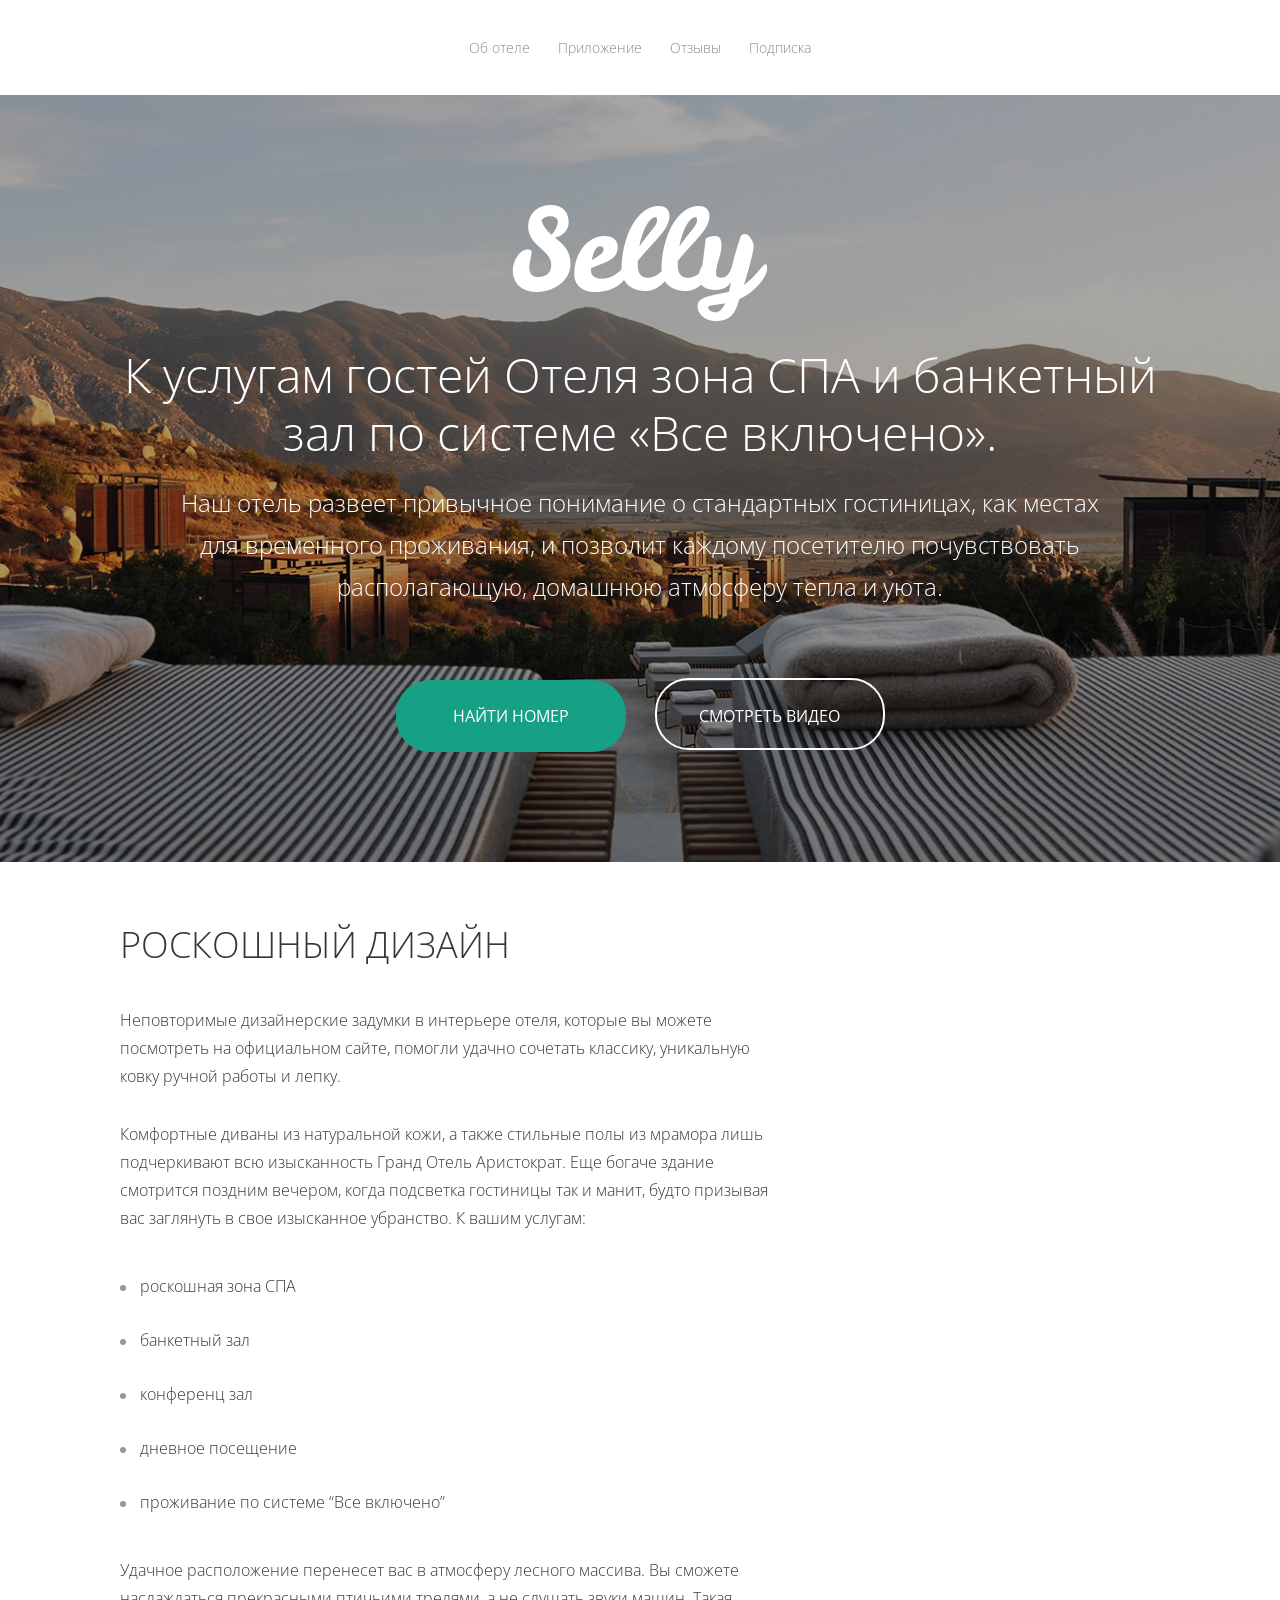
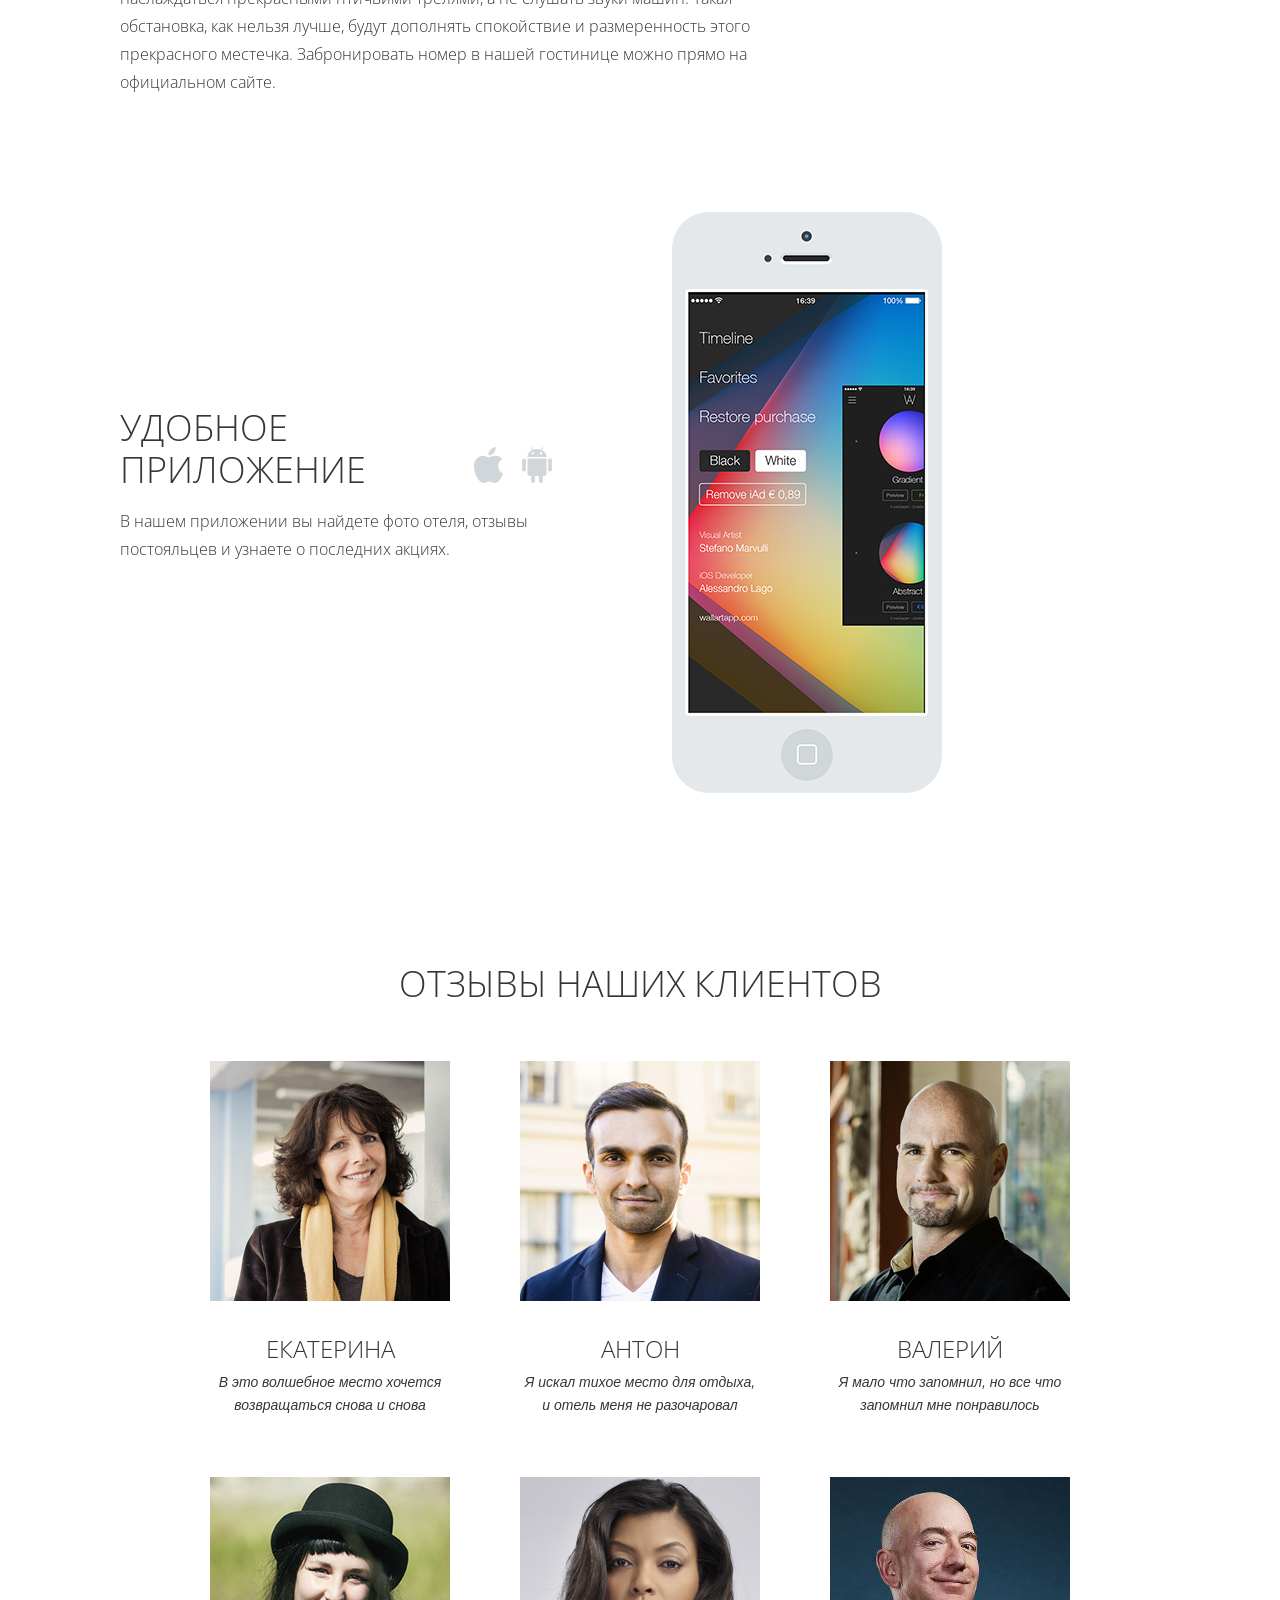
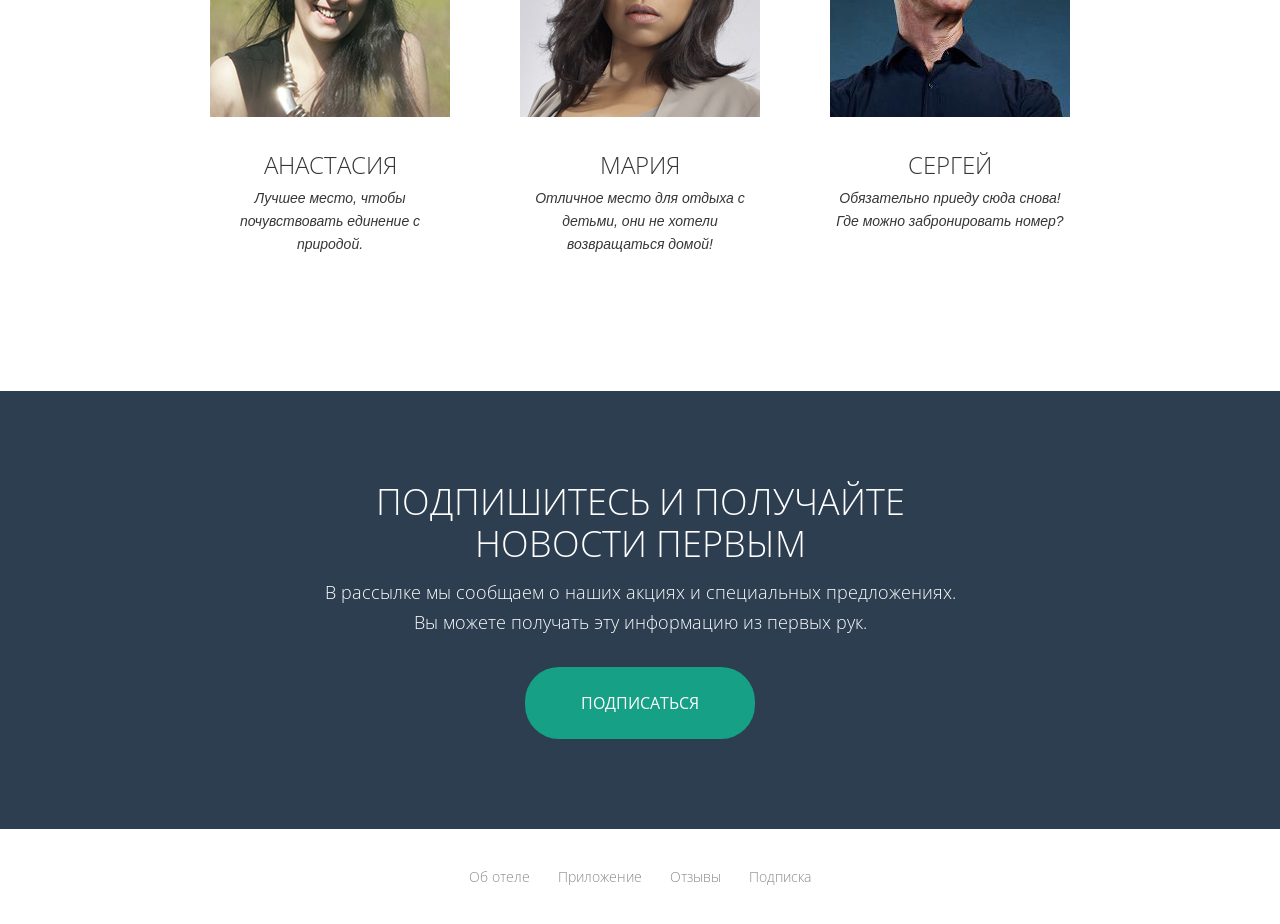
<file: task8/8.2/index.html>
<!DOCTYPE html>
<html>
    <head>
        <meta charset="utf-8">
        <title>Selly - Отель в горах</title>
        <link href="css/style.css" rel="stylesheet">
        <link href="https://fonts.googleapis.com/css?family=Open+Sans:300,400" rel="stylesheet">
    </head>
    <body>
        <div class="top_menu_wrapper">
            <div class="mobile_menu_background">
                <div class="mobile_menu_wrapper" id="menuButton">
                    <span class="mobile_menu_icon"></span>
                    <span class="mobile_menu_text">Меню</span>
                </div>
            </div>
            <div class="menu_container" id="menuContainer">
                <ul class="menu">
                    <li class="menu_item">
                        <a href="#about" class="menu_link" id="aboutLink">Об отеле</a>
                    </li>
                    <li class="menu_item">
                        <a href="#app" class="menu_link" id="appLink">Приложение</a>
                    </li>
                    <li class="menu_item">
                        <a href="#feedback" class="menu_link" id="feedbackLink">Отзывы</a>
                    </li>
                    <li class="menu_item">
                        <a href="#subscribe" class="menu_link" id="subscribeLink">Подписка</a>
                    </li>
                </ul>
            </div>
        </div>
        
        <div class="promo_wrapper" id="promoWrapper">
            <div class="promo_container">
                <img src="images/selly.png" alt="Selly logo" class="promo_logo">
                <h1 class="promo_title" id="promoTitle">
                    К услугам гостей Отеля зона СПА и банкетный зал по системе «Все включено».
                </h1>
                <p class="promo_subtitle">
                    Наш отель развеет привычное понимание о стандартных гостиницах, как местах для временного проживания, и позволит каждому посетителю почувствовать располагающую, домашнюю атмосферу тепла и уюта.
                </p>
            
                <button class="success_button" id="findNumberButton">Найти номер</button>
                <button class="additional_button" id="watchVideoButton">Смотреть видео</button>
            </div>
        </div>
        
        <div class="content_wrapper" id="about">
            <div class="description">
                <h2 class="article_title">Роскошный дизайн</h2>
                <p class="article_text">
                    Неповторимые дизайнерские задумки в интерьере отеля, которые вы можете посмотреть на официальном сайте, помогли удачно сочетать классику, уникальную ковку ручной работы и лепку.
                </p>
                
                <p class="article_text">
                    Комфортные диваны из натуральной кожи, а также стильные полы из мрамора лишь подчеркивают всю изысканность Гранд Отель Аристократ. Еще богаче здание смотрится поздним вечером, когда подсветка гостиницы так и манит, будто призывая вас заглянуть в свое изысканное убранство. К вашим услугам:
                </p>
                
                <ul class="article_menu">
                    <li class="article_menu_item">роскошная зона СПА</li>
                    <li class="article_menu_item">банкетный зал</li>
                    <li class="article_menu_item">конференц зал</li>
                    <li class="article_menu_item">дневное посещение</li>
                    <li class="article_menu_item">проживание по системе “Все включено”</li>
                </ul>
                
                <p class="article_text">
                    Удачное расположение перенесет вас в атмосферу лесного массива. Вы сможете наслаждаться прекрасными птичьими трелями, а не слушать звуки машин. Такая обстановка, как нельзя лучше, будут дополнять спокойствие и размеренность этого прекрасного местечка. Забронировать номер в нашей гостинице можно прямо на официальном сайте.
                </p>
            </div>
        </div>

        <div class="content_wrapper feature_wrapper" id="app">
            <div class="feature_description">
                <div class="feature_title_wrapper">
                    <h3 class="feature_title">Удобное приложение</h3>
                    <div class="feature_title_icons">
                        <img src="images/apple-icon.png" alt="Icon" class="feature_icon">
                        <img src="images/android-icon.png" alt="Icon" class="feature_icon">
                    </div>
                </div>
                <p class="feature_subtitle">
                    В нашем приложении вы найдете фото отеля, отзывы постояльцев и узнаете о последних акциях.
                </p>
            </div>
            <div class="feature_image_wrapper">
                <img src="images/phone-app.png" alt="App">
            </div>
            <div class="clear"></div>
        </div>
        
        <div class="content_wrapper feedback_wrapper" id="feedback">
            <h3 class="feedback_title">Отзывы наших клиентов</h3>
            <div class="feedbacks">
                <div class="feedback_container">
                    <img class="feedback_photo" alt="Екатерина" src="images/photo_one.jpg">
                    <h4 class="person_name">Екатерина</h4>
                    <p class="feedback_text">
                        В это волшебное место хочется возвращаться снова и снова
                    </p>
                </div>
                
                <div class="feedback_container">
                    <img class="feedback_photo" alt="Антон" src="images/photo_two.jpg">
                    <h4 class="person_name">Антон</h4>
                    <p class="feedback_text">
                        Я искал тихое место для отдыха, и отель меня не разочаровал
                    </p>
                </div>
                
                <div class="feedback_container last">
                    <img class="feedback_photo" alt="Валерий" src="images/photo_three.jpg">
                    <h4 class="person_name">Валерий</h4>
                    <p class="feedback_text">
                        Я мало что запомнил, но все что запомнил мне понравилось
                    </p>
                </div>
                <div class="clear"></div>
            </div>
            
            <div class="feedbacks">
                <div class="feedback_container">
                    <img class="feedback_photo" alt="Анастасия" src="images/photo_four.jpg">
                    <h4 class="person_name">Анастасия</h4>
                    <p class="feedback_text">
                        Лучшее место, чтобы почувствовать единение с природой.
                    </p>
                </div>
                
                <div class="feedback_container">
                    <img class="feedback_photo" alt="Мария" src="images/photo_five.jpg">
                    <h4 class="person_name">Мария</h4>
                    <p class="feedback_text">
                        Отличное место для отдыха с детьми, они не хотели возвращаться домой!
                    </p>
                </div>
                
                <div class="feedback_container last">
                    <img class="feedback_photo" alt="Сергей" src="images/photo_six.jpg">
                    <h4 class="person_name">Сергей</h4>
                    <p class="feedback_text">
                        Обязательно приеду сюда снова! Где можно забронировать номер?
                    </p>
                </div>
                <div class="clear"></div>
            </div>
        </div>
        
        <div class="separation_wrapper" id="subscribe">
            <div class="content_wrapper">
                <h2 class="promo_title">
                    Подпишитесь и получайте <br>новости первым
                </h2>
                <p class="promo_subtitle">
                    В рассылке мы сообщаем о наших акциях и специальных предложениях. <br>Вы можете получать эту информацию из первых рук.
                </p>
                <button class="success_button" id="subscribePopupButton">Подписаться</button>
            </div>
        </div>
        
        <div class="bottom_menu menu_wrapper">
            <div class="menu_container">
                <ul class="menu">
                    <li class="menu_item">
                        <a href="#about" class="menu_link" id="aboutFooterLink">Об отеле</a>
                    </li>
                    <li class="menu_item">
                        <a href="#app" class="menu_link" id="appFooterLink">Приложение</a>
                    </li>
                    <li class="menu_item">
                        <a href="#feedback" class="menu_link" id="feedbackFooterLink">Отзывы</a>
                    </li>
                    <li class="menu_item">
                        <a href="#subscribe" class="menu_link" id="subscribeFooterLink">Подписка</a>
                    </li>
                </ul>
            </div>
        </div>
        
        <div class="scroll_up_arrow" id="scrollUpArrow"></div>
        
        <!-- Modal window -->
        <div class="overlay" id="overlay"></div>
        <div class="popup_wrapper" id="popupWindow">
            <div class="popup">
                <div class="close_button" id="closeButton"></div>
                <h2 class="popup_title">Подпишитесь на рассылку</h2>
                <p class="popup_subtitle">
                    Обещаем, что будем присылать вам только самую важную информацию о наших акциях и специальных предложениях.
                </p>
                <form id="subscribeForm" action="/php/handler.php" method="get" class="order_form">
                    <input id="emailField" type="text" name="email" placeholder="Введите email" class="popup_input_field">
                    <span id="errorMessage" class="error_message hidden">Пожалуйста, введите ваш email</span>
                    <button class="success_button popup_success_button">Подписаться</button>
                </form>
            </div>
        </div>
        <!-- End of modal window -->
        
        <script src="js/jquery-3.3.1.min.js"></script>
        <script src="js/app.js"></script>
    </body>
</html>
</file>
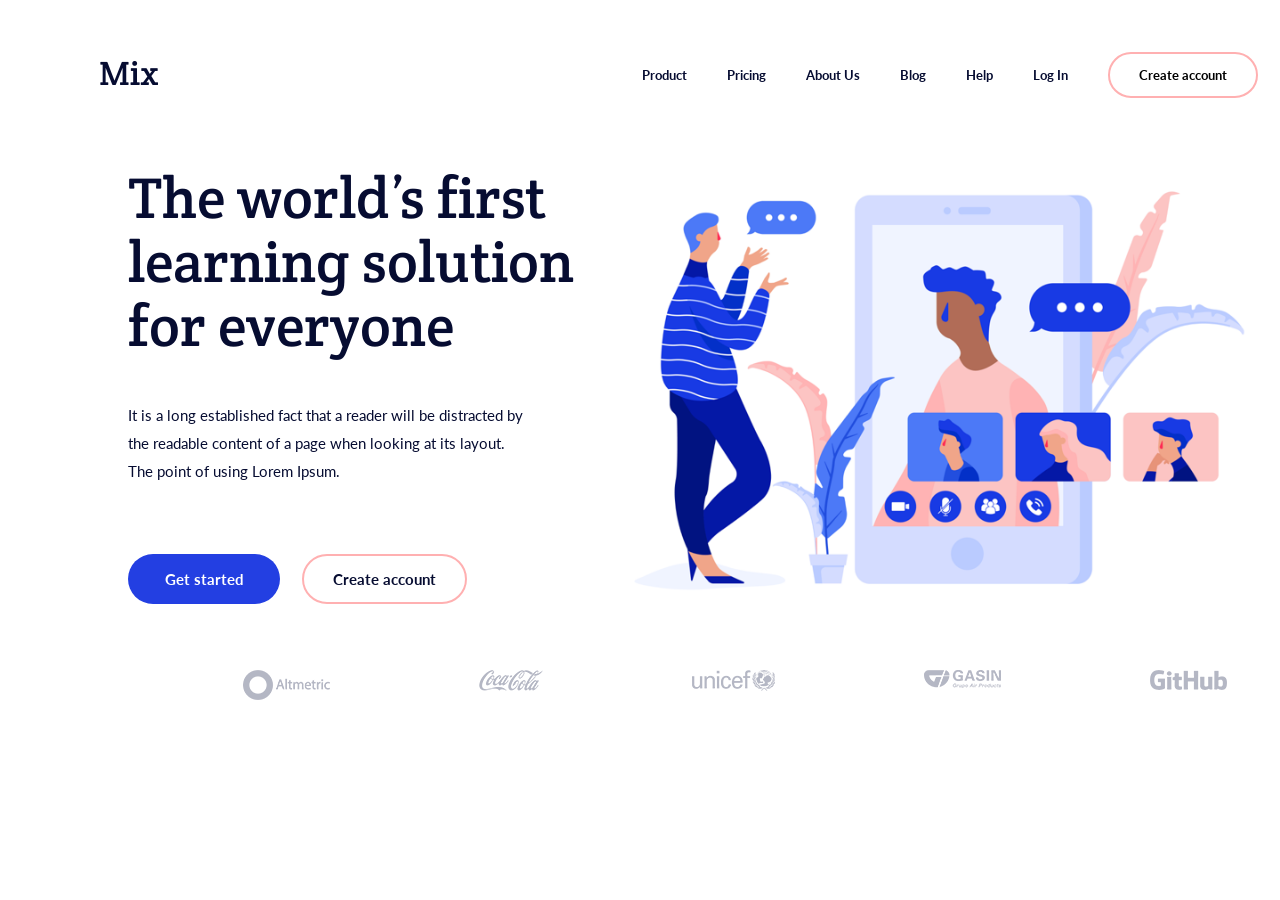
<file: task8/8.3/index.html>
<!DOCTYPE html>
<html lang="en">

<head>
    <meta charset="utf-8">
    <meta name="viewport" content="width=device-width, initial-scale=1.0">
    <title>promo page</title>
    <link rel="stylesheet" href="css/style.css">
    <link href="https://fonts.googleapis.com/css?family=Crete+Round&display=swap" rel="stylesheet">
    <link href="https://fonts.googleapis.com/css?family=Lato&display=swap" rel="stylesheet">
</head>

<body>
    <div class="main_container">
        <div class="header">
            <div class="logo">Mix</div>
            <div class="topmenu" id="js_topmenu">
                <ul class="menu">
                    <li class="menu_item">
                        <a href="#" class="menu_link">Product</a>
                    </li>
                    <li class="menu_item">
                        <a href="#" class="menu_link">Pricing</a>
                    </li>
                    <li class="menu_item">
                        <a href="#" class="menu_link">About Us</a>
                    </li>
                    <li class="menu_item">
                        <a href="#" class="menu_link">Blog</a>
                    </li>
                    <li class="menu_item">
                        <a href="#" class="menu_link">Help</a>
                    </li>
                    <li class="menu_item">
                        <a href="#" class="menu_link">Log In</a>
                    </li>
                    <li class="menu_item">
                        <button class="create" id="js_create_button">Create account</button>
                    </li>
                </ul>
            </div>
            <div class="icon" id="js_icon">
                <div class="hamburger" id="js_hamburger"></div>
            </div>
        </div>

        <div class="promo">
            <div class="promo_info">
                <h1 class="promo_title">
                    The world’s first learning solution for everyone
                </h1>
                <p class="promo_text">
                    It is a long established fact that a reader will be distracted
                    by the readable content of a page when looking at its
                    layout. The point of using Lorem Ipsum.
                </p>
                <button class="promo_button_start">
                    Get started
                </button>
                <button class="promo_button_create">
                    Create account
                </button>
            </div>
            <div class="promo_image">
                <img src="images/clipart.jpg" alt="clipart" class="adaptive_image">
            </div>
        </div>
        <div class="footer">
            <ul class="partners">
                <li class="partner">
                    <img src="images/altmetric-rgb.png" alt="altmetric-rgb">
                </li>
                <li class="partner">
                    <img src="images/coca-cola-logo.png" alt="coca-cola-logo">
                </li>
                <li class="partner">
                    <img src="images/unicef-logo.png" alt="unicef-logo">
                </li>
                <li class="partner">
                    <img src="images/gasin-black-png.png" alt="gasin-black-png">
                </li>
                <li class="partner">
                    <img src="images/git-hub-logo.png" alt="git-hub-logo">
                </li>
            </ul>
        </div>
    </div>
    <script src="js/jquery-3.3.1.min.js"></script>
    <script src="js/app.js"></script>
</body>

</html>
</file>
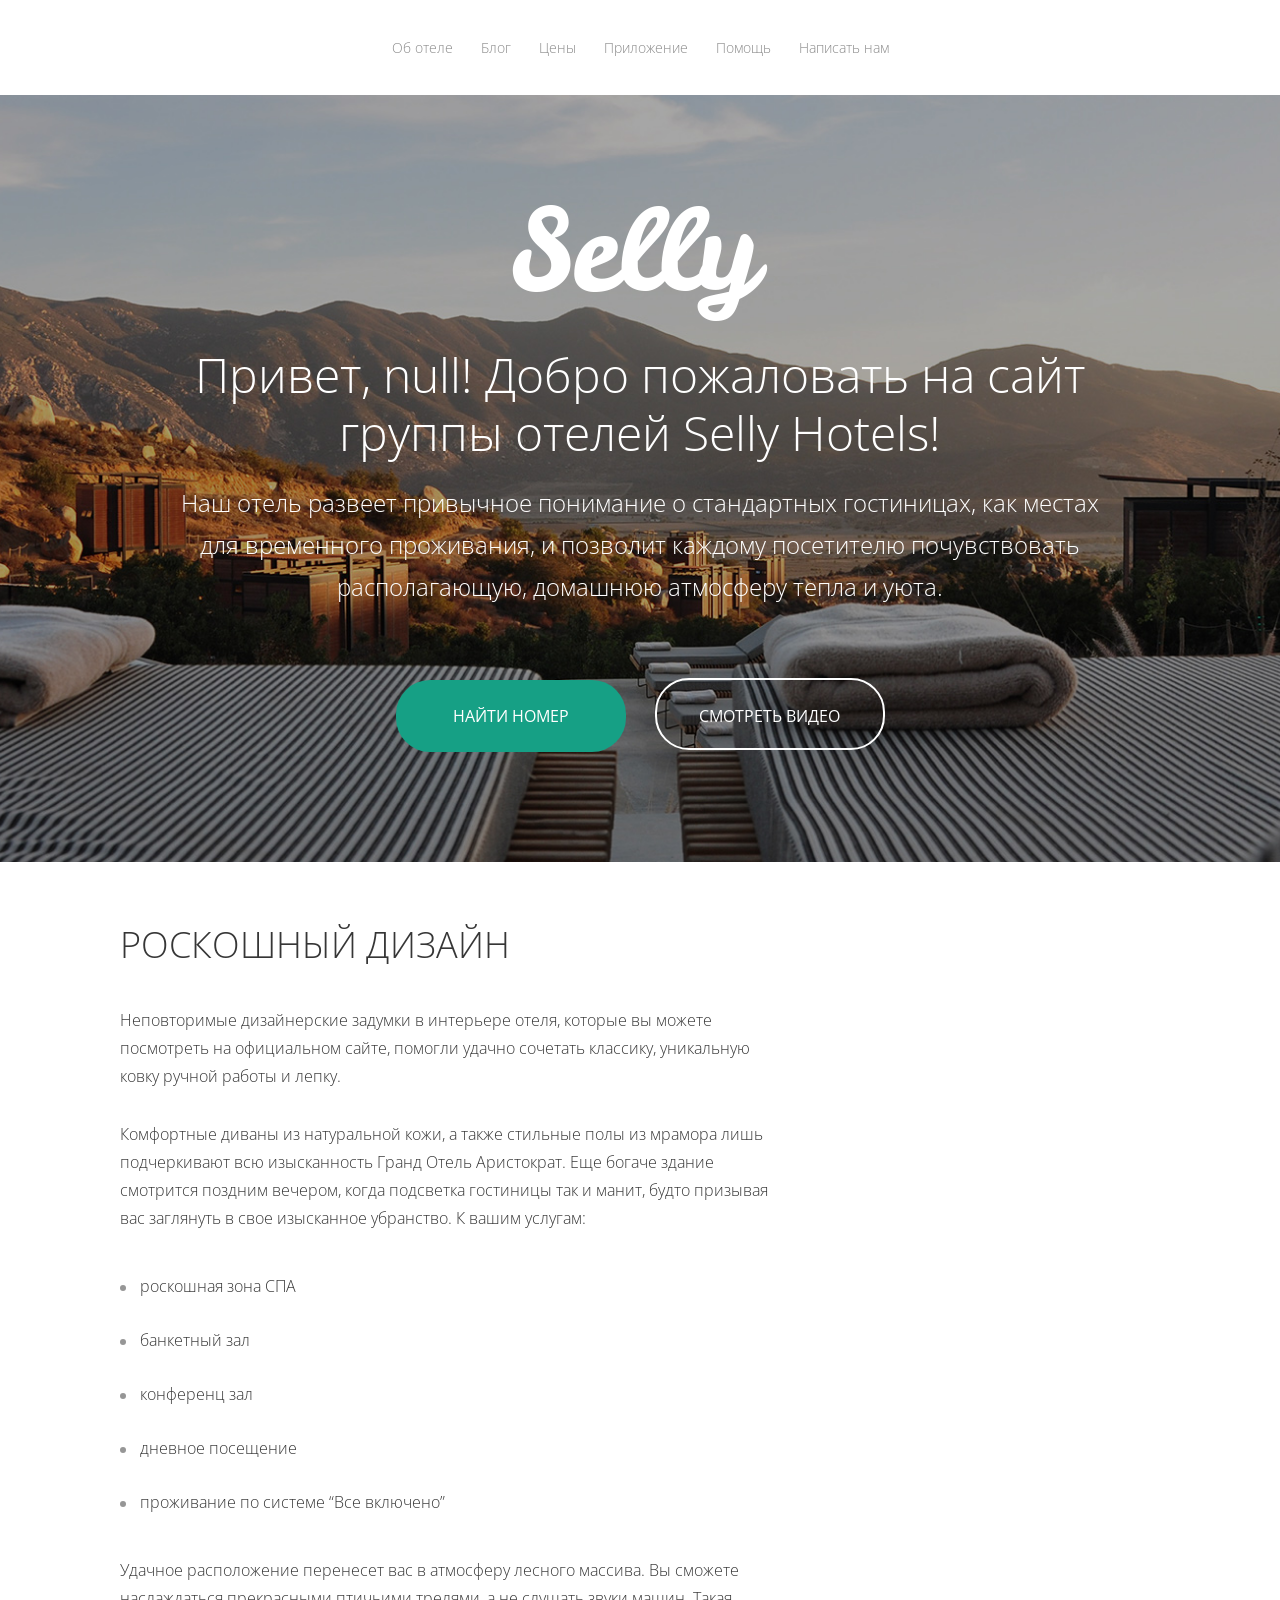
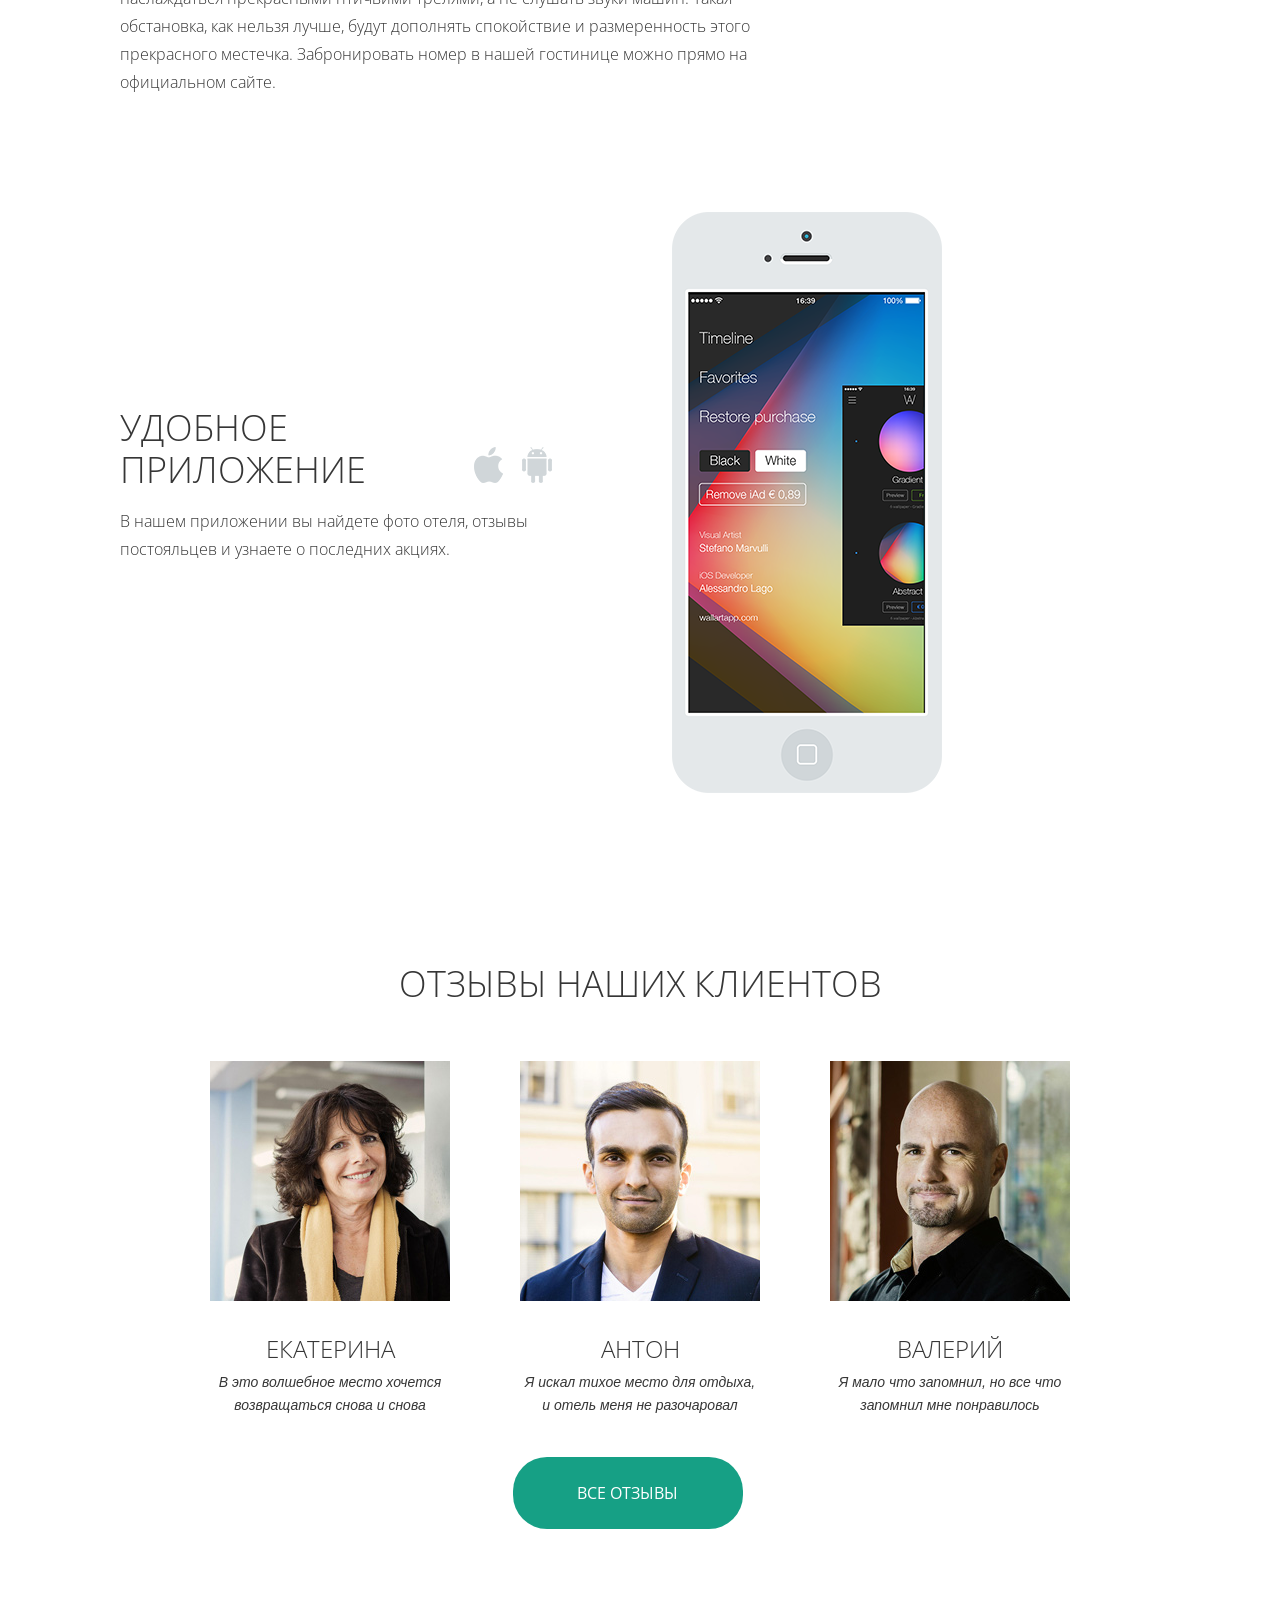
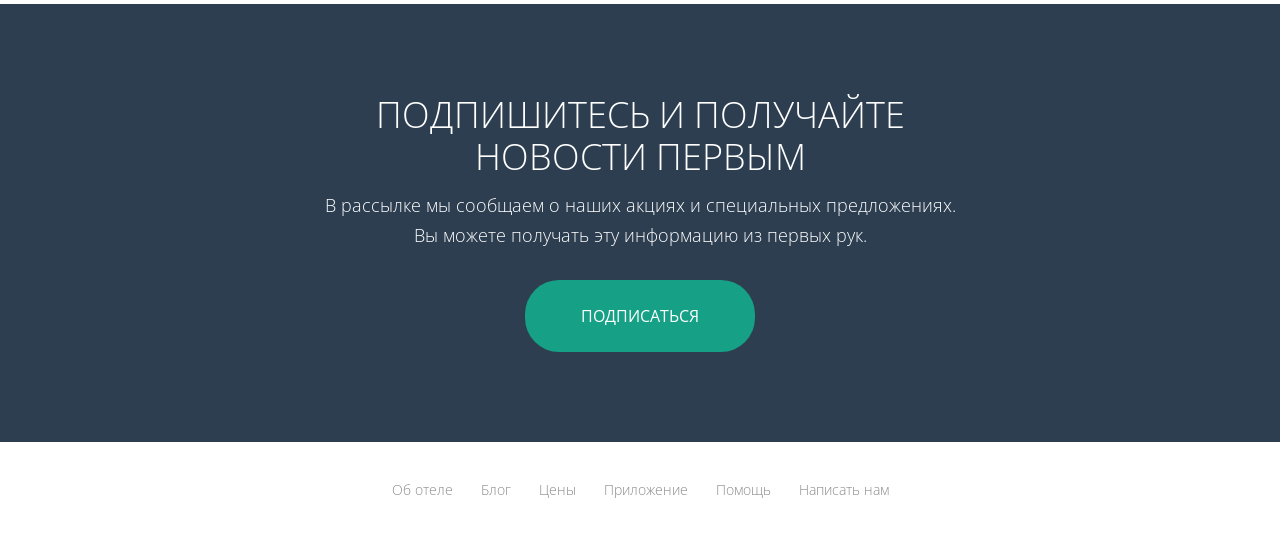
<file: task7/7.1/selly-hotels-friendly/index.html>
<!DOCTYPE html>
<html>
    <head>
        <meta charset="utf-8">
        <title>Selly - Отель в горах</title>
        <link href="css/style.css" rel="stylesheet">
        <link href="https://fonts.googleapis.com/css?family=Open+Sans:300,400" rel="stylesheet">
    </head>
    <body>
        <div class="top_menu menu_wrapper">
            <div class="menu_container">
                <ul class="menu">
                    <li class="menu_item"><a href="#" class="menu_link">Об отеле</a></li>
                    <li class="menu_item">
                        <a id="blogLink" href="https://sellyhotelblog.com" class="menu_link">Блог</a>
                    </li>
                    <li class="menu_item"><a href="#" class="menu_link">Цены</a></li>
                    <li class="menu_item"><a href="#" class="menu_link">Приложение</a></li>
                    <li class="menu_item"><a href="#" class="menu_link">Помощь</a></li>
                    <li class="menu_item"><a href="#" class="menu_link">Написать нам</a></li>
                </ul>
            </div>
        </div>
        
        <div class="promo_wrapper" id="promoWrapper">
            <div class="promo_container">
                <img src="images/selly.png" alt="Selly logo" class="promo_logo">
                <h1 class="promo_title" id="promoTitle">
                    К услугам гостей Отеля зона СПА и банкетный зал по системе «Все включено».
                </h1>
                <p class="promo_subtitle">
                    Наш отель развеет привычное понимание о стандартных гостиницах, как местах для временного проживания, и позволит каждому посетителю почувствовать располагающую, домашнюю атмосферу тепла и уюта.
                </p>
            
                <button class="success_button" id="findNumberButton">Найти номер</button>
                <button class="additional_button">Смотреть видео</button>
            </div>
        </div>
        
        <div class="content_wrapper">
            <div class="description">
                <h2 class="article_title">Роскошный дизайн</h2>
                <p class="article_text">
                    Неповторимые дизайнерские задумки в интерьере отеля, которые вы можете посмотреть на официальном сайте, помогли удачно сочетать классику, уникальную ковку ручной работы и лепку.
                </p>
                
                <p class="article_text">
                    Комфортные диваны из натуральной кожи, а также стильные полы из мрамора лишь подчеркивают всю изысканность Гранд Отель Аристократ. Еще богаче здание смотрится поздним вечером, когда подсветка гостиницы так и манит, будто призывая вас заглянуть в свое изысканное убранство. К вашим услугам:
                </p>
                
                <ul class="article_menu">
                    <li class="article_menu_item">роскошная зона СПА</li>
                    <li class="article_menu_item">банкетный зал</li>
                    <li class="article_menu_item">конференц зал</li>
                    <li class="article_menu_item">дневное посещение</li>
                    <li class="article_menu_item">проживание по системе “Все включено”</li>
                </ul>
                
                <p class="article_text">
                    Удачное расположение перенесет вас в атмосферу лесного массива. Вы сможете наслаждаться прекрасными птичьими трелями, а не слушать звуки машин. Такая обстановка, как нельзя лучше, будут дополнять спокойствие и размеренность этого прекрасного местечка. Забронировать номер в нашей гостинице можно прямо на официальном сайте.
                </p>
            </div>
        </div>

        <div class="content_wrapper feature_wrapper" id="featureWrapper">
            <div class="feature_description">
                <div class="feature_title_wrapper">
                    <h3 class="feature_title">Удобное приложение</h3>
                    <div class="feature_title_icons">
                        <img src="images/apple-icon.png" alt="Icon" class="feature_icon">
                        <img src="images/android-icon.png" alt="Icon" class="feature_icon">
                    </div>
                </div>
                <p class="feature_subtitle">
                    В нашем приложении вы найдете фото отеля, отзывы постояльцев и узнаете о последних акциях.
                </p>
            </div>
            <div class="feature_image_wrapper">
                <img src="images/phone-app.png" alt="App">
            </div>
            <div class="clear"></div>
        </div>
        
        <div class="content_wrapper feedback_wrapper">
            <h3 class="feedback_title">Отзывы наших клиентов</h3>
            <div class="feedbacks">
                <div class="feedback_container">
                    <img class="feedback_photo" alt="Екатерина" src="images/photo_one.jpg">
                    <h4 class="person_name">Екатерина</h4>
                    <p class="feedback_text">
                        В это волшебное место хочется возвращаться снова и снова
                    </p>
                </div>
                
                <div class="feedback_container">
                    <img class="feedback_photo" alt="Антон" src="images/photo_two.jpg">
                    <h4 class="person_name">Антон</h4>
                    <p class="feedback_text">
                        Я искал тихое место для отдыха, и отель меня не разочаровал
                    </p>
                </div>
                
                <div class="feedback_container last">
                    <img class="feedback_photo" alt="Валерий" src="images/photo_three.jpg">
                    <h4 class="person_name">Валерий</h4>
                    <p class="feedback_text">
                        Я мало что запомнил, но все что запомнил мне понравилось
                    </p>
                </div>
                <div class="clear"></div>
            </div>
            <button class="success_button" id="showAllFeedbacks">Все отзывы</button>
            
            <div class="feedbacks hidden" id="hiddenFeedbacks">
                <div class="feedback_container">
                    <img class="feedback_photo" alt="Анастасия" src="images/photo_four.jpg">
                    <h4 class="person_name">Анастасия</h4>
                    <p class="feedback_text">
                        Лучшее место, чтобы почувствовать единение с природой.
                    </p>
                </div>
                
                <div class="feedback_container">
                    <img class="feedback_photo" alt="Мария" src="images/photo_five.jpg">
                    <h4 class="person_name">Мария</h4>
                    <p class="feedback_text">
                        Отличное место для отдыха с детьми, они не хотели возвращаться домой!
                    </p>
                </div>
                
                <div class="feedback_container last">
                    <img class="feedback_photo" alt="Сергей" src="images/photo_six.jpg">
                    <h4 class="person_name">Сергей</h4>
                    <p class="feedback_text">
                        Обязательно приеду сюда снова! Где можно забронировать номер?
                    </p>
                </div>
                <div class="clear"></div>
            </div>
        </div>
        
        <div class="separation_wrapper">
            <div class="content_wrapper">
                <h2 class="promo_title">
                    Подпишитесь и получайте <br>новости первым
                </h2>
                <p class="promo_subtitle">
                    В рассылке мы сообщаем о наших акциях и специальных предложениях. <br>Вы можете получать эту информацию из первых рук.
                </p>
                <button class="success_button">Подписаться</button>
            </div>
        </div>
        
        <div class="bottom_menu menu_wrapper">
            <div class="menu_container">
                <ul class="menu">
                <li class="menu_item"><a href="#" class="menu_link">Об отеле</a></li>
                <li class="menu_item"><a href="#" class="menu_link">Блог</a></li>
                <li class="menu_item"><a href="#" class="menu_link">Цены</a></li>
                <li class="menu_item"><a href="#" class="menu_link">Приложение</a></li>
                <li class="menu_item"><a href="#" class="menu_link">Помощь</a></li>
                <li class="menu_item"><a href="#" class="menu_link">Написать нам</a></li>
            </ul>
            </div>
        </div>
        
        <script src="js/app.js"></script>
    </body>
</html>
</file>
<file: task2/css/style.css>
.clear {
    clear: both;
}

.main_container {
    width: 1439px;
    margin: 0 auto;
    padding: 43px 0 43px 77px;
    float: left;
}

.header {
    position:relative;
}

.header .logo {
    float: left;
    font-family: 'Crete Round', serif;
    font-size: 34px;
    color: #060c31;
    cursor: pointer;
}

.header .top {
    float: left;
    position: relative;
    margin-left: 561px;
}

.menu {
    float:left;
    position: relative;
}

.menu_item {
    display: inline;
}

.menu_link {
    text-decoration: none;
    padding: 0 36px 0 0;
    font-family: Lato;
    font-size: 13px;
    font-weight: bold;
    color: #060c31;
}


.top_button {
    float: right;
    margin-left:3px;
}

.promo {
    position: relative;
    margin-top: 68px;
    margin-left: 113px;
}

.promo_info {
    position: relative;
    margin-top: 100px;
    float: left;

}

.promo_title {
    position: relative;
    font-family: 'Crete Round', sans-serif;
    font-size: 58px;
    color: #060c31;
    margin-top: -7px;
    font-weight: normal;
    line-height: 1.1;
}

.promo_text {
    margin-top: 43px;
    font-family: 'Lato', sans-serif;
    font-size: 15px;
    line-height: 1.87;
    color: #060c31;
}

.promo_button_start {
    font-family: 'Lato', sans-serif;
    font-size: 15px;
    font-weight: bold;
    color: #fff;
    margin: 53px 18px 0 0;
    width: 152px;
    height: 50px;
    border-radius: 25px;
    background-color: #233fe2;
    cursor: pointer;
    border: none;
}

.promo_button_create {
    font-family: 'Lato', sans-serif;
    font-size: 15px;
    font-weight: bold;
    width: 165px;
    height: 50px;
    border-radius: 25px;
    border: solid 2px #ffb0b1;
    background-color: #fff;
    cursor: pointer;
    color: #060c31;
}

.top_button .create {
    font-family: 'Lato', sans-serif;
    width: 150px;
    height: 46px;
    font-weight: bold;
    border-radius: 23px;
    border: solid 2px #ffb0b1;
    background-color: #fff;
    cursor: pointer;
    margin-top: 5px;
}

.promo_image {
    float:left;
    padding: 29px 0 0 48px;
}

.footer {
    margin:96px 86px 0 425px;
    width:964px;
}

.footer .partners .partner {
    display: inline-block;
    list-style: none;
    vertical-align:middle;
    margin-right:104px;
}
</file>
<file: task3/css/style.css>
.clear {
    clear: both;
}

.main_container {
    width: 1439px;
    margin: 0 auto;
    padding: 43px 0 43px 77px;
    float: left;
}

.header {
    position: relative;
}

.header .logo {
    float: left;
    font-family: 'Crete Round', serif;
    font-size: 34px;
    color: #060c31;
    cursor: pointer;
    transform: translateY(10px);
}

.loaded .header .logo {
    transition: transform 0.2s ease-out 0.1s;
    transform: translate(0);
}

.header .top {
    float: left;
    position: relative;
    margin-left: 561px;
    opacity: 0;
    transform: translateY(40px);
}

.loaded .header .top {
    transition: opacity 0.8s ease-out 0.2s,
        transform 0.8s ease-out 0.2s;
    opacity: 1;
    transform: translate(0);
}

.menu {
    float: left;
    position: relative;
}

.menu_item {
    display: inline;
}

.menu_link {
    text-decoration: none;
    padding: 0 36px 0 0;
    font-family: Lato;
    font-size: 13px;
    font-weight: bold;
    color: #060c31;
}


.top_button {
    float: right;
    margin-left: 3px;
}

.promo {
    position: relative;
    margin-top: 68px;
    margin-left: 113px;
}

.promo_info {
    position: relative;
    margin-top: 100px;
    float: left;

}

.promo_title {
    position: relative;
    font-family: 'Crete Round', sans-serif;
    font-size: 58px;
    color: #060c31;
    margin-top: -7px;
    font-weight: normal;
    line-height: 1.1;
    opacity: 0;
    transform: translateY(50px);
}

.loaded .promo_title {
    transition: opacity 0.8s ease-out 0.7s,
        transform 0.8s ease-out 0.7s;
    opacity: 1;
    transform: translate(0);
}

.promo_text {
    margin-top: 43px;
    font-family: 'Lato', sans-serif;
    font-size: 15px;
    line-height: 1.87;
    color: #060c31;
    opacity: 0;
    transform: translateY(50px);
}

.loaded .promo_text {
    transition: opacity 0.3s ease-out 1.4s,
        transform 0.3s ease-out 1.4s;
    opacity: 1;
    transform: translate(0);
}

.promo_button_start {
    font-family: 'Lato', sans-serif;
    font-size: 15px;
    font-weight: bold;
    color: #fff;
    margin: 53px 18px 0 0;
    width: 152px;
    height: 50px;
    border-radius: 25px;
    background-color: #233fe2;
    cursor: pointer;
    border: none;
    opacity: 0;
    transform: translateY(50px);
}

.loaded .promo_button_start, .loaded .promo_button_create {
    transition: opacity 0.5s ease-out 1.7s,
        transform 0.5s ease-out 1.7s;
    opacity: 1;
    transform: translate(0);
}

.promo_button_create {
    font-family: 'Lato', sans-serif;
    font-size: 15px;
    font-weight: bold;
    width: 165px;
    height: 50px;
    border-radius: 25px;
    border: solid 2px #ffb0b1;
    background-color: #fff;
    cursor: pointer;
    color: #060c31;
    opacity: 0;
    transform: translateY(50px);
}

.top_button .create {
    font-family: 'Lato', sans-serif;
    width: 150px;
    height: 46px;
    font-weight: bold;
    border-radius: 23px;
    border: solid 2px #ffb0b1;
    background-color: #fff;
    cursor: pointer;
    margin-top: 5px;
}

.promo_image {
    float: left;
    padding: 29px 0 0 48px;
    opacity: 0;
    transform: translateY(400px) scale(0.3);
}

.loaded .promo_image {
    transition: opacity 0.8s ease-out 1.9s,
        transform 0.8s ease-out 1.9s;
    opacity: 1;
    transform: translate(0) scale(1);
}

.footer {
    float: left;
    margin: 96px 86px 0 425px;
    width: 964px;
}

.footer {
    margin: 96px 86px 0 425px;
    width: 964px;
    opacity: 0;
    transform: translateY(200px);
}

.loaded .footer {
    transition: opacity 0.4s ease-out 2.7s,
        transform 0.4s ease-out 2.7s;
    opacity: 1;
    transform: translate(0);
}

.footer .partners .partner {
    display: inline-block;
    list-style: none;
    vertical-align: middle;
    margin-right: 104px;
}
</file>
<file: task4/task2/css/style.css>
@font-face
{
  font-family: 'Raleway';
  src: url('fonts/Raleway-Medium.ttf') format('ttf');
  font-weight: 500;
}

@font-face
{
  font-family: 'Raleway';
  src: url('fonts/Raleway-SemiBold.ttf') format('ttf');
  font-weight: 600;
}

@font-face
{
  font-family: 'Raleway';
  src: url('fonts/Raleway-Bold.ttf') format('ttf');
  font-weight: 700;
}

*
{
    margin: 0;
    padding: 0;
    outline: none;
    border: none;
}

.top_menu
{
    text-align: center;
}

.menu_item
{
    list-style: none;
	display: inline-block;
}

.menu_link
{
    text-decoration: none;
    padding: 0 20px;
    line-height: 80px;
    font-family: 'Raleway', sans-serif;
    font-size: 15px;
    font-weight: 600;
    color: #282b30;
    display: inline-block;
}

.top_block_wrapper
{
    background: url('../images/top_block.jpg') center center;
    background-size: cover;
    padding: 175px 0;
    text-align: center;
}

.top_block_title_wrapper
{
    background: rgba(0, 0, 0, 0.75);
    padding: 20px;
    display: inline-block;
}

.top_block_title
{
    color: #fff;
    font-family: 'Oswald', sans-serif;
    font-size: 48px;
    line-height: 64px;
    font-weight: 500;
    text-transform: uppercase;
}

.content_wrapper
{
    padding: 60px 20px;
    width: 1000px;
    margin: 0 auto;
}

.content_title
{
    font-family: 'Oswald', sans-serif;
    font-size: 36px;
    line-height: 46px;
    font-weight: 500;
    text-transform: uppercase;
    color: #282b30;
    margin: 0 0 40px;
}

.text
{
    font-family: 'Raleway', sans-serif;
    font-size: 19px;
    line-height: 27px;
    font-weight: 500;
    margin: 0 0 25px;
    color: #282b30;
    max-width: 560px;
}

.content_list
{
    margin: 0 0 40px;
    padding: 0 0 0 20px;
}

.content_list_item
{
    font-family: 'Raleway', sans-serif;
    font-size: 19px;
    line-height: 27px;
    font-weight: 500;
    margin: 0 0 10px;
    color: #282b30;
    max-width: 380px;
}

.order_button
{
    background: #0fa8ea;
    color: #fff;
    font-family: 'Raleway', sans-serif;
    font-size: 16px;
    line-height: 52px;
    font-weight: 700;
    border-radius: 26px;
    padding: 0 50px;
    display: inline-block;
    text-decoration: none;
}

.button_light
{
    background: none;
    color: #0fa8ea;
	border: 1px solid #0fa8ea;
    font-family: 'Raleway', sans-serif;
    font-size: 16px;
    line-height: 52px;
    font-weight: 700;
    border-radius: 26px;
    padding: 0 50px;
    display: inline-block;
    text-decoration: none;
}

.order_title
{
    max-width: 340px;
    font-family: 'Oswald', sans-serif;
    font-size: 26px;
    line-height: 32px;
    font-weight: 500;
    color: #2b2b2b;
    margin: 0 0 26px;
}

.order_text_wrapper
{
    display: inline-block;
    width: 430px;
    margin-right: 110px;
	vertical-align: middle;
}

.order_picture_wrapper
{
    display: inline-block;
	vertical-align: middle;
}

.subscribe
{
    background: #e8e6eb;
    text-align: center;
    padding:50px 0 50px 0;
}

.subscribe_info
{
    margin:0 auto;
    width: 539px;
}

.subscribe_title
{
    width: 426px;
    font-family: Oswald;
    font-size: 36px;
    font-weight: 500;
    line-height: 1.28;
    text-align: left;
    letter-spacing: -0.36px;
    color: #282b30;
}

.subscribe_text
{
    margin-top: 38px;
    width: 512px;
    font-family: Raleway;
    font-size: 19px;
    font-weight: 500;
    line-height: 1.58;
    text-align: left;
    color: #2b2b2b;
}

.enter-email
{
    margin-top: 38px;
    width: 455px;
    height: 60px;
    border-radius: 30px;
    border: solid 1px #0fa8ea;
    font-family: Raleway;
    font-size: 17px;
    font-weight: 500;
    letter-spacing: 0.09px;
    text-align: left;
    color: #777777;
    background: url('../email.png') no-repeat 30px 15px;
    background-color: #ffffff;
    padding-left:81px;
    cursor:pointer;
}

.subscribe_button
{
    margin-top: 20px;
    width: 539px;
    height: 60px;
    border-radius: 30px;
    background-color: #0fa8ea;
    font-family: Raleway;
    font-size: 16px;
    font-weight: bold;
    text-align: center;
    color: #ffffff;
    cursor:pointer;
}

.bottom_menu
{
    background: #ffffff;
    text-align: center;
}
</file>
<file: task4/task3/css/style.css>
@font-face {
    font-family: 'Raleway';
    src: url('../fonts/Raleway-SemiBold.ttf') format('truetype');
    font-weight: 500;
}

@font-face {
    font-family: 'Raleway';
    src: url('../fonts/Raleway-SemiBold.ttf') format('truetype');
    font-weight: 600;
}

@font-face {
    font-family: 'Raleway';
    src: url('../fonts/Raleway-SemiBold.ttf') format('truetype');
    font-weight: 700;
}

* {
    margin: 0;
    padding: 0;
    outline: none;
    border: none;
}

.top_menu {
    text-align: center;
}

.menu_item {
    list-style: none;
    display: inline-block;
}

.menu_link {
    text-decoration: none;
    padding: 0 20px;
    line-height: 80px;
    font-family: 'Raleway', sans-serif;
    font-size: 15px;
    font-weight: 600;
    color: #282b30;
    display: inline-block;
}

.top_block_wrapper {
    background: url('../images/top_block.jpg') center center;
    background-size: cover;
    padding: 175px 0;
    text-align: center;
}

.top_block_title_wrapper {
    background: rgba(0, 0, 0, 0.75);
    padding: 20px;
    display: inline-block;
}

.top_block_title {
    color: #fff;
    font-family: 'Oswald', sans-serif;
    font-size: 48px;
    line-height: 64px;
    font-weight: 500;
    text-transform: uppercase;
}

.content_wrapper {
    padding: 60px 20px;
    width: 1000px;
    margin: 0 auto;
}

.content_title {
    font-family: 'Oswald', sans-serif;
    font-size: 36px;
    line-height: 46px;
    font-weight: 500;
    text-transform: uppercase;
    color: #282b30;
    margin: 0 0 40px;
}

.text {
    font-family: 'Raleway', sans-serif;
    font-size: 19px;
    line-height: 27px;
    font-weight: 500;
    margin: 0 0 25px;
    color: #282b30;
    max-width: 560px;
}

.content_list {
    margin: 0 0 40px;
    padding: 0 0 0 20px;
}

.content_list_item {
    font-family: 'Raleway', sans-serif;
    font-size: 19px;
    line-height: 27px;
    font-weight: 500;
    margin: 0 0 10px;
    color: #282b30;
    max-width: 380px;
}

.order_button {
    background: #0fa8ea;
    color: #fff;
    font-family: 'Raleway', sans-serif;
    font-size: 16px;
    line-height: 52px;
    font-weight: 700;
    border-radius: 26px;
    padding: 0 50px;
    display: inline-block;
    text-decoration: none;
}

.button_light {
    background: none;
    color: #0fa8ea;
    border: 1px solid #0fa8ea;
    font-family: 'Raleway', sans-serif;
    font-size: 16px;
    line-height: 52px;
    font-weight: 700;
    border-radius: 26px;
    padding: 0 50px;
    display: inline-block;
    text-decoration: none;
}

.order_title {
    max-width: 340px;
    font-family: 'Oswald', sans-serif;
    font-size: 26px;
    line-height: 32px;
    font-weight: 500;
    color: #2b2b2b;
    margin: 0 0 26px;
}

.order_text_wrapper {
    display: inline-block;
    width: 430px;
    margin-right: 110px;
    vertical-align: middle;
}

.order_picture_wrapper {
    display: inline-block;
    vertical-align: middle;
}

.subscribe {
    background: #e8e6eb;
    text-align: center;
    padding: 50px 0 50px 0;
}

.subscribe_info {
    margin: 0 auto;
    width: 539px;
}

.subscribe_title {
    width: 446px;
    font-family: Oswald;
    font-size: 36px;
    font-weight: 500;
    text-align: left;
    letter-spacing: -0.36px;
    color: #282b30;
    text-transform: uppercase;
    line-height: 1.3;
    padding-top: 14px;
}

.subscribe_text {
    margin-top: 24px;
    width: 515px;
    font-family: Raleway;
    font-size: 19px;
    font-weight: 500;
    line-height: 1.58;
    text-align: left;
    color: #2b2b2b;
}

.enter-name {
    margin-top: 32px;
    width: 477px;
    height: 60px;
    border-radius: 30px;
    border: solid 1px #0fa8ea;
    background-color: #ffffff;
    font-family: Raleway;
    font-size: 17px;
    font-weight: 500;
    letter-spacing: 0.09px;
    text-align: left;
    color: #777777;
    padding-left: 30px;
    padding-right: 30px;
}

.enter-email {
    margin-top: 19px;
    width: 427px;
    height: 60px;
    border-radius: 30px;
    border: solid 1px #0fa8ea;
    font-family: Raleway;
    font-size: 17px;
    font-weight: 500;
    letter-spacing: 0.09px;
    text-align: left;
    color: #777777;
    background: url('../icons/email.png') no-repeat 30px 15px;
    background-color: #ffffff;
    padding-left: 81px;
    padding-right: 30px;
}


.period-select {
    margin-top: 14px;
    margin-bottom: 35px;
    width: 539px;
    height: 60px;
    border-radius: 30px;
    border: solid 1px #0fa8ea;
    font-family: Raleway;
    font-size: 17px;
    font-weight: 500;
    letter-spacing: 0.09px;
    text-align: left;
    color: #2b2b2b;
    padding-left: 30px;
    -webkit-appearance: none;
    background: url('../icons/down-arrow.png') no-repeat 480px center;
    background-color: #ffffff;
    cursor: pointer;
}

.check_actions {
    display: inline;
    margin-left: -20px;
}

.check_news {
    display: inline;
    margin-left: 45px;
}

.check_text {
    font-family: Raleway;
    font-size: 19.5px;
    font-weight: 500;
    letter-spacing: 0.1px;
    text-align: left;
    color: #2b2b2b;
    display: inline;
}

.subscribe_button {
    margin-top: 30px;
    width: 539px;
    height: 60px;
    border-radius: 30px;
    background-color: #0fa8ea;
    font-family: Raleway;
    font-size: 16px;
    font-weight: bold;
    text-align: center;
    color: #ffffff;
    cursor: pointer;
}

.bottom_menu {
    background: #ffffff;
    text-align: center;
}

.actions_and_sales,
.new_articles {
    opacity: 0;
}

.actions_and_sales + label,
.new_articles + label {
    position: relative;
    cursor: pointer;
}

.actions_and_sales + label:before,
.new_articles + label:before {
    content: '';
    position: absolute;
    width: 18px;
    height: 18px;
    background-image: url(../icons/checkbox-clean.png);
    left: -30px;
    top: 2px;
}

.actions_and_sales:checked + label:before,
.new_articles:checked + label:before {
    background-image: url(../icons/checkbox-checked.png);
}
</file>
<file: task5/5.1/css/style.css>
*
{
    padding: 0;
    margin: 0;
    border: none;
    outline: none;
}

.clear
{
    clear: both;
}

.content_wrapper
{
    max-width: 1200px;
    margin: 0 auto;
}

/* Top menu */
.topmenu
{
    padding: 15px 0;
}

.top_logo
{
    padding: 0 37px;
    line-height: 24px;
    background-image: url('../images/logo.png');
    background-repeat: no-repeat;
    background-position: 0 0;
    
    font: 700 24px/1 'Roboto', sans-serif;
    color: #99746a;
}

.top_logo .secondary_color
{
    color: #e56a77;
}


/* Top block */
.top_block
{
    min-height: 348px;
    background: url('../images/top-block.jpg') no-repeat top center;
    background-size: cover;
    box-sizing: border-box;
    padding: 70px 55px;
}

.promo_title
{
    font: 300 48px/1.125 'Open Sans', sans-serif;
    color: #fff;
    margin: 0 0 46px;
}

.promo_button
{
    border: 1px solid #fff;
    border-radius: 25px;
    padding: 0 38px;
    font: 300 18px/48px 'Open Sans', sans-serif;
    color: #fff;
    background: none;
    cursor: pointer;
    
    transition: background 0.3s ease, color 0.3s ease;
}

.promo_button:hover
{
    color: #333;
    background-color: #fff;
}


/* Main wrapper */
.main_wrapper
{
    padding: 40px 0 20px;
    overflow-x: hidden;
}

.moovies_title
{
    font: 300 48px/54px 'Open Sans', sans-serif;
    color: #333;
    margin: 0 0 38px;
}

.moovies_wrapper
{
    margin: 0 -15px;
}

.moovie_poster
{
    max-width: 100%;
    margin-bottom: 20px;
}

.moovie_title
{
    font: 400 30px/1.325 'Open Sans', sans-serif;
    color: #333;
    margin: 0 0 20px;
}

.moovie_description
{
    font: 400 15px/1.75 'Open Sans', sans-serif;
    color: #333;
}

.moovie_container
{
    box-sizing: border-box;
    padding: 0 15px;
    float: left;
    width: 33%;
    margin-bottom: 40px;
}


/* Footer */
.footer
{
    background: #eee;
    padding: 20px 20px;
}

.footer_container
{
    margin: 0 auto;
    max-width: 1200px;
}

.footer_container .copyright
{
    text-align: center;
    font: 15px/1.5 'Open Sans', sans-serif;
    color: #333;
}

.footer_link
{
    color: #000;
    text-decoration: underline;
}

.footer_link:hover
{
    text-decoration: none;
}

/* Стили для маленьких мониторов */
@media screen and (max-width: 1200px)
{
    .topmenu,
    .main_wrapper
    {
        padding-left: 20px;
        padding-right: 20px;
    }
}


/* Стили для планшета */
@media screen and (max-width: 768px)
{
    
}
</file>
<file: task5/5.4/css/style.css>
.clear {
    clear: both;
}

.main_container {
    margin: 0 auto;
    padding: 43px 0 43px 77px;
    float: left;
    max-width: 1439px;
}

.header {
    position: relative;
}

.header .logo {
    float: left;
    font-family: 'Crete Round', serif;
    font-size: 34px;
    color: #060c31;
    cursor: pointer;
    width: 40%;
}

.header .top {
    float: left;
    position: relative;
    box-sizing: border-box;
    width: 60%;
}

.menu {
    float: left;
    position: relative;
}

.menu_item {
    display: inline;
}

.menu_link {
    text-decoration: none;
    padding: 0 36px 0 0;
    font-family: Lato;
    font-size: 13px;
    font-weight: bold;
    color: #060c31;
}


.top_button {
    float: left;
    margin-left: 3px;
    width: 10%;
}

.promo {
    position: relative;
    padding-top: 68px;
    padding-left: 113px;
    box-sizing: border-box;
}

.promo_info {
    position: relative;
    padding-top: 100px;
    float: left;
    width: 45%;
    box-sizing: border-box;

}

.promo_title {
    position: relative;
    font-family: 'Crete Round', sans-serif;
    font-size: 58px;
    color: #060c31;
    margin-top: -7px;
    font-weight: normal;
    line-height: 1.1;
    max-width: 450px;
}

.promo_text {
    margin-top: 43px;
    font-family: 'Lato', sans-serif;
    font-size: 15px;
    line-height: 1.87;
    color: #060c31;
    max-width: 400px;
}

.promo_button_start {
    font-family: 'Lato', sans-serif;
    font-size: 15px;
    font-weight: bold;
    color: #fff;
    margin: 53px 18px 0 0;
    width: 152px;
    height: 50px;
    border-radius: 25px;
    background-color: #233fe2;
    cursor: pointer;
    border: none;
}

.promo_button_create {
    font-family: 'Lato', sans-serif;
    font-size: 15px;
    font-weight: bold;
    width: 165px;
    height: 50px;
    border-radius: 25px;
    border: solid 2px #ffb0b1;
    background-color: #fff;
    cursor: pointer;
    color: #060c31;
}

.top_button .create {
    font-family: 'Lato', sans-serif;
    width: 150px;
    height: 46px;
    font-weight: bold;
    border-radius: 23px;
    border: solid 2px #ffb0b1;
    background-color: #fff;
    cursor: pointer;
    margin-top: 5px;
}

.promo_image {
    float: left;
    padding: 29px 0 0 48px;
    width: 50%;
    box-sizing: border-box;
}

.adaptive_image {
    max-width: 100%;
}

.footer {
    padding: 96px 0 0 200px;
    box-sizing: border-box;
    width: 100%;
}

.footer .partners .partner {
    display: inline-block;
    list-style: none;
    vertical-align: middle;
    padding-left: 104px;
}

.menuToggle {
    overflow: hidden;
    position: absolute;
    width: 100%;
    height: 100%;
    display: none;
    flex-direction: column;
    justify-content: center;
    align-items: flex-end;
}

.hamburger {
    float: right;
    margin-right: 120px;
    margin-top: 10px;
    position: relative;
    display: inline-block;
    width: 1.25em;
    height: 0.8em;
    border-top: 0.2em solid #000;
    border-bottom: 0.2em solid #000;
    display: none;
}

.hamburger:before {
    content: "";
    position: absolute;
    top: 0.3em;
    left: 0;
    width: 100%;
    border-top: 0.2em solid #000;
    display: none;
}

@media screen and (max-width: 1300px) {

    .header .logo {
        width: 20%;
    }

    .header .top {
        width: 80%;
    }
}

@media screen and (max-width: 1200px) {
    .main_container {
        padding-left: 0;
    }

    .footer {
        padding-top: 46px;
        padding-left: 30px;
    }

    .promo {
        padding-left: 73px;
        padding-right: 73px;
        padding-top: 40px;
    }

    .promo_info {
        padding-top: 0;
    }

    .footer .partners .partner {
        padding-left: 90px;
    }

    .header .logo {
        width: 30%;
        padding-left: 73px;
        box-sizing: border-box;
    }

    .header .top {
        width: 70%;
    }

    .promo_title {
        font-size: 45px;
    }
}

@media screen and (max-width: 1040px) {

    .promo_title {
        font-size: 38px;
    }

    .promo_button_start {
        width: 130px;
        margin-top: 10px;
    }

    .promo_button_create {
        width: 140px;
    }

    .footer .partners .partner {
        padding-left: 60px;
    }

    .header .top {
        display: none;
    }

    .hamburger {
        display: block;
    }

    .hamburger:before {
        display: block;
    }
}

@media screen and (max-width: 865px) {

    .promo_info {
        width: 100%;
    }

    .promo_image {
        width: 100%;
        padding: 0;
    }

    .promo_title {
        font-size: 50px;
    }

    .promo_button_start {
        width: 152px;
    }

    .promo_button_create {
        width: 165px;
    }

    .footer {
        padding-top: 0;
    }

    .footer .partners .partner {
        padding-left: 40px;
    }

    .hamburger {
        margin-right: 80px;
        margin-top: 10px;
        width: 2em;
        height: 0.99em;
        border-top: 0.3em solid #000;
        border-bottom: 0.3em solid #000;
    }

    .hamburger:before {
        border-top: 0.35em solid #000;
    }
}

@media screen and (max-width: 600px) {
    .promo_title {
        font-size: 40px;
    }

    .promo {
        padding-top: 0;
        padding-left: 20px;
        padding-right: 20px;
    }

    .footer .partners .partner {
        padding-right: 20px;
        padding-left: 0;
        padding-bottom: 10px;
    }

    .header .logo {
        padding-left: 20px;
        padding-bottom: 20px;
    }

    .hamburger {
        margin-right: 40px;
    }
}

@media screen and (max-width: 550px) {

    .hamburger {
        margin-right: 35px;
    }
}

@media screen and (max-width: 470px) {
    .promo_title {
        font-size: 35px;
    }

    .footer .partners .partner {
        padding-right: 20px;
        padding-bottom: 10px;
    }

    .promo_button_start {
        width: 100px;
    }

    .promo_button_create {
        width: 120px;
    }

    .hamburger {
        margin-right: 30px;
    }
}


@media screen and (max-width: 380px) {

    .promo_button_start {
        width: 90px;
        font-size: 12px;
    }

    .promo_button_create {
        width: 110px;
        font-size: 12px;
    }
}
</file>
<file: task6/flex/css/style.css>
.main_container {
    max-width: 1439px;
    margin: 0 auto;
    padding: 43px 0 43px 77px;
    box-sizing: border-box;

}

.header {
    display: flex;
    justify-content: space-around;
}

.logo {
    font-family: 'Crete Round', serif;
    font-size: 34px;
    color: #060c31;
    cursor: pointer;
    width: 40%;
}

.header .top {
    box-sizing: border-box;
    flex-shrink: 0;
}

.hamburger {
    margin-right: 20px;
    margin-top: 10px;
    position: relative;
    width: 1.7em;
    height: 0.8em;
    border-top: 0.2em solid #000;
    border-bottom: 0.2em solid #000;
    display: none;
}

.hamburger:before {
    content: "";
    position: absolute;
    top: 0.3em;
    left: 0;
    width: 100%;
    border-top: 0.2em solid #000;
    display: none;
}

.menu_item {
    display: inline;
}

.menu_link {
    text-decoration: none;
    padding: 0 36px 0 0;
    font-family: Lato;
    font-size: 13px;
    font-weight: bold;
    color: #060c31;
}

.promo {
    display: flex;
    justify-content: flex-start;
    padding-left: 43px;

}

.promo_info {
    padding-top: 100px;
    box-sizing: border-box;
    flex-shrink: 0;
    max-width: 40%;

}

.promo_title {
    position: relative;
    font-family: 'Crete Round', sans-serif;
    font-size: 58px;
    color: #060c31;
    margin-top: -7px;
    font-weight: normal;
    line-height: 1.1;
}

.promo_text {
    margin-top: 43px;
    font-family: 'Lato', sans-serif;
    font-size: 15px;
    line-height: 1.87;
    color: #060c31;
    max-width: 400px;
}

.promo_button_start {
    font-family: 'Lato', sans-serif;
    font-size: 15px;
    font-weight: bold;
    color: #fff;
    margin: 53px 18px 0 0;
    width: 152px;
    height: 50px;
    border-radius: 25px;
    background-color: #233fe2;
    cursor: pointer;
    border: none;
}

.promo_button_create {
    font-family: 'Lato', sans-serif;
    font-size: 15px;
    font-weight: bold;
    width: 165px;
    height: 50px;
    border-radius: 25px;
    border: solid 2px #ffb0b1;
    background-color: #fff;
    cursor: pointer;
    color: #060c31;
}

.top_button .create {
    font-family: 'Lato', sans-serif;
    width: 150px;
    height: 46px;
    font-weight: bold;
    border-radius: 23px;
    border: solid 2px #ffb0b1;
    background-color: #fff;
    cursor: pointer;
    margin-top: 5px;
}

.promo_image {
    padding: 29px 0 0 48px;
    box-sizing: border-box;
    max-width: 100%;
}

.adaptive_image {
    max-width: 100%;
}

.footer .partners {
    display: flex;
    justify-content: flex-end;
}

.footer .partners .partner {
    list-style: none;
    padding-left: 104px;
    padding-right: 45px;
}

@media screen and (max-width: 1300px) {
    .promo_info {
        padding-top: 60px;
    }

}

@media screen and (max-width: 1150px) {
    .promo_title {
        font-size: 45px;
    }

    .promo_button_start {
        margin-top: 33px;
    }

    .footer .partners .partner {
        padding-left: 84px;
        padding-right: 30px;
    }

}

@media screen and (max-width: 990px) {
    .promo_title {
        font-size: 43px;
    }

    .footer {
        padding-top: 40px;
    }

    .promo_button_start {
        margin-top: 20px;
        width: 125px;
        font-size: 14px;
    }

    .promo_button_create {
        width: 125px;
        font-size: 14px;
    }

    .footer .partners .partner {
        padding-left: 0;
        padding-right: 0;
    }
}

@media screen and (max-width: 920px) {
    .promo {
        padding-left: 23px;
    }

    .promo_info {
        padding-top: 40px;
    }

    .promo_title {
        font-size: 38px;
    }

    .promo_text {
        margin-top: 30px;
    }

    .promo_button_start {
        margin-top: 20px;
        width: 120px;
    }

    .promo_button_create {
        width: 120px;
    }
}

@media screen and (max-width: 860px) {
    .promo {
        padding-left: 20px;
    }

    .promo_info {
        padding-top: 35px;
    }

    .promo_title {
        font-size: 36px;
    }

}

@media screen and (max-width: 840px) {
    .main_container {
        padding: 43px 20px 43px 20px;
    }

    .promo {
        flex-direction: column-reverse;
        justify-content: center;
        padding-left: 0;
    }

    .header {
        justify-content: space-between;
    }

    .top {
        display: none;
    }

    .top_button {
        display: none;
    }

    .hamburger {
        display: block;
    }

    .hamburger:before {
        display: block;
    }

    .promo_title {
        font-size: 46px;
    }

    .promo_info {
        padding-top: 0;
        max-width: 90%;
    }

    .promo_image {
        padding: 0 0;
    }

    .footer {
        padding-top: 30px;
        max-width: 90%;
    }

    .footer .partners {
        justify-content: space-between;
    }

    .footer .partners .partner {
        padding-right: 20px;
    }
}

@media screen and (max-width: 610px) {
    .footer .partners {
        flex-wrap: wrap;
        justify-content: flex-start;
    }

    .footer .partners .partner {
        padding-left: 30px;
    }
}

@media screen and (max-width: 505px) {
    .promo_title {
        font-size: 38px;
    }

    .footer .partners .partner {
        padding-left: 20px;
    }
}

@media screen and (max-width: 490px) {
    .promo_button_start {
        width: 120px;
        font-size: 13px;
        height: 40px;
    }

    .promo_button_create {
        width: 120px;
        font-size: 13px;
        height: 40px;
    }
}

@media screen and (max-width: 400px) {
    .promo_title {
        font-size: 33px;
    }
}


@media screen and (max-width: 400px) {
    .promo_title {
        font-size: 30px;
    }

    .promo_button_start {
        width: 100px;
        font-size: 11px;
        height: 37px;
    }

    .promo_button_create {
        width: 100px;
        font-size: 11px;
        height: 37px;
    }
}
</file>
<file: task7/7.3/css/style.css>
* {
    margin: 0;
    padding: 0;
    outline: none;
    font-family: 'Open Sans', sans-serif;
}

.clear {
    clear: both;
}

/* Menu */
.menu {
    text-align: center;
}

.menu_item {
    display: inline-block;
    list-style: none;
    padding: 0 12px;
    height: 95px;
}

.menu_link {
    line-height: 95px;
    font: 300 14px/95px 'Open Sans', sans-serif;
    color: #8a8a8a;
    text-decoration: none;
}


/* Top block */
.promo_wrapper {
    background: url('../images/promo.jpg') center center;
    background-size: cover;
    padding: 110px 20px;
}

.promo_wrapper.aquapark {
    background: url('../images/promo-aquapark.jpg') center center;
}

.promo_wrapper.club {
    background: url('../images/promo-club.jpg') center center;
}

.promo_container {
    margin: 0 auto;
    max-width: 1040px;
    padding: 0 20px;
    text-align: center;
}

.promo_logo {
    margin: 0 auto 20px;
}

.promo_title {
    color: #fff;
    font: 300 48px/58px 'Open Sans', sans-serif;
    margin: 0 0 20px;
}

.promo_subtitle {
    color: #fff;
    font: 300 24px/42px 'Open Sans', sans-serif;
    margin: 0 auto 70px;
    max-width: 940px;
}

.success_button {
    display: inline-block;
    background: #16a085;
    border-radius: 34px;
    width: 230px;
    height: 72px;
    margin-right: 25px;
    font: 400 16px/72px 'Open Sans', sans-serif;
    color: #fff;
    border: none;
    box-shadow: none;
    cursor: pointer;
    text-transform: uppercase;
}

.additional_button {
    display: inline-block;
    background: none;
    border-radius: 34px;
    width: 230px;
    height: 72px;
    font: 400 16px/72px 'Open Sans', sans-serif;
    color: #fff;
    border: 2px solid #fff;
    box-shadow: none;
    box-sizing: border-box;
    cursor: pointer;
    text-transform: uppercase;
}


/* Content */
.content_wrapper {
    max-width: 1040px;
    padding: 0 20px;
    margin: 0 auto;
}

.description {
    padding: 62px 0 46px;
}

.article_title,
.feedback_title {
    font: 300 36px/42px 'Open Sans', sans-serif;
    color: #363636;
    margin: 0 0 40px;
    text-transform: uppercase;
}

.article_text {
    font: 300 16px/28px 'Open Sans', sans-serif;
    color: #363636;
    margin: 0 0 30px;
    max-width: 650px;
}

.article_menu {
    padding-left: 0;
    margin: 40px 0;
    list-style: none;
}

.article_menu_item {
    font: 300 16px/28px 'Open Sans', sans-serif;
    color: #363636;
    margin: 0 0 26px;
    position: relative;
    padding-left: 20px;
}

.article_menu_item:before {
    content: '';
    display: block;
    position: absolute;
    left: 0;
    top: 13px;
    height: 6px;
    width: 6px;
    border-radius: 50%;
    background-color: #969696;
}


/* Feature */
.feature_wrapper {
    padding: 40px 20px 90px;
}

.feature_description {
    float: left;
    width: 460px;
    margin-top: 195px;
    margin-right: 92px;
}

.feature_image_wrapper {
    float: left;
}

.feature_title {
    font: 300 36px/42px 'Open Sans', sans-serif;
    color: #363636;
    margin: 0 0 16px;
    text-transform: uppercase;
    display: inline-block;
    width: 335px;
}

.feature_subtitle {
    font: 300 16px/28px 'Open Sans', sans-serif;
    color: #363636;
    margin: 0 0 40px;
}

.feature_title_icons {
    display: inline-block;
}

.feature_icon {
    margin-left: 15px;
}


/* Feedback */
.feedback_wrapper {
    max-width: 860px;
    padding: 75px 20px;
    text-align: center;
}

.feedback_title {
    text-align: center;
    margin-bottom: 56px;
}

.feedback_container {
    width: 240px;
    float: left;
    margin-right: 70px;
    text-align: center;
}

.feedback_container.last {
    margin-right: 0;
}

.feedbacks {
    margin-bottom: 40px;
}

.animatefeedbacks {
    opacity: 0;
    transform: translateY(40px);
}

.loaded.animatefeedbacks {
    transition: opacity 0.8s ease-out 0.2s,
                transform 0.8s ease-out 0.2s;
    opacity: 1;
    transform: translate(0);
}

.feedbacks.hidden {
    height: 0; 
    overflow: hidden;
}

.feedback_photo {
    max-width: 100%;
    display: block;
    margin-bottom: 30px;
}

.person_name {
    font: 300 24px/36px 'Open Sans', sans-serif;
    color: #363636;
    margin: 0 0 4px;
    text-transform: uppercase;
}

.feedback_text {
    font: italic 14px/23px 'Georgia', sans-serif;
    color: #363636;
    margin: 0;
}


/* Separation */
.separation_wrapper {
    background: #2c3e50;
    text-align: center;
    padding: 90px 20px;
}

.separation_wrapper .promo_title {
    text-transform: uppercase;
    font: 300 36px/42px 'Open Sans', sans-serif;
    margin: 0 0 12px;
}

.separation_wrapper .promo_subtitle {
    font: 300 18px/30px 'Open Sans', sans-serif;
    margin: 0 auto 30px;
}

.separation_wrapper .success_button {
    margin: 0;
}

.success_button.hidden {
    display: none;
}
</file>
<file: task8/8.1/css/style.css>
*
{
    margin: 0;
    padding: 0;
    outline: none;
    font-family: 'Open Sans', sans-serif;
}

.clear
{
    clear: both;
}

/* Menu */
.top_menu_wrapper
{
    min-height: 95px;
}

.menu
{
    text-align: center;
}

.menu_item
{
    display: inline-block;
    list-style: none;
    padding: 0 12px;
    height: 95px;
}

.menu_link
{
    line-height: 95px;
    font: 300 14px/95px 'Open Sans', sans-serif;
    color: #8a8a8a;
    text-decoration: none;
}


/* Top block */
.promo_wrapper
{
    background: url('../images/promo.jpg') center center;
    background-size: cover;
    padding: 110px 20px;
}

.promo_wrapper.aquapark
{
    background: url('../images/promo-aquapark.jpg') center center;
}

.promo_wrapper.club
{
    background: url('../images/promo-club.jpg') center center;
}

.promo_container
{
    margin: 0 auto;
    max-width: 1040px;
    padding: 0 20px;
    text-align: center;
}

.promo_logo
{
    margin: 0 auto 20px;
}

.promo_title
{
    color: #fff;
    font: 300 48px/58px 'Open Sans', sans-serif;
    margin: 0 0 20px;
}

.promo_subtitle
{
    color: #fff;
    font: 300 24px/42px 'Open Sans', sans-serif;
    margin: 0 auto 70px;
    max-width: 940px;
}

.success_button
{
    display: inline-block;
    background: #16a085;
    border-radius: 34px;
    width: 230px;
    height: 72px;
    margin-right: 25px;
    font: 400 16px/72px 'Open Sans', sans-serif;
    color: #fff;
    border: none;
    box-shadow: none;
    cursor: pointer;
    text-transform: uppercase;
}

.additional_button
{
    display: inline-block;
    background: none;
    border-radius: 34px;
    width: 230px;
    height: 72px;
    font: 400 16px/72px 'Open Sans', sans-serif;
    color: #fff;
    border: 2px solid #fff;
    box-shadow: none;
    box-sizing: border-box;
    cursor: pointer;
    text-transform: uppercase;
}


/* Content */
.content_wrapper
{
    max-width: 1040px;
    padding: 0 20px;
    margin: 0 auto;
}

.description
{
    padding: 62px 0 46px;
}

.article_title,
.feedback_title
{
    font: 300 36px/42px 'Open Sans', sans-serif;
    color: #363636;
    margin: 0 0 40px;
    text-transform: uppercase;
}

.article_text
{
    font: 300 16px/28px 'Open Sans', sans-serif;
    color: #363636;
    margin: 0 0 30px;
    max-width: 650px;
}

.article_menu
{
    padding-left: 0;
    margin: 40px 0;
    list-style: none;
}

.article_menu_item
{
    font: 300 16px/28px 'Open Sans', sans-serif;
    color: #363636;
    margin: 0 0 26px;
    position: relative;
    padding-left: 20px;
}

.article_menu_item:before
{
    content: '';
    display: block;
    position: absolute;
    left: 0;
    top: 13px;
    height: 6px;
    width: 6px;
    border-radius: 50%;
    background-color: #969696;
}


/* Feature */
.feature_wrapper
{
    padding: 40px 20px 90px;
}

.feature_description
{
    float: left;
    width: 460px;
    margin-top: 195px;
    margin-right: 92px;
}

.feature_image_wrapper
{
    float: left;
}

.feature_title
{
    font: 300 36px/42px 'Open Sans', sans-serif;
    color: #363636;
    margin: 0 0 16px;
    text-transform: uppercase;
    display: inline-block;
    width: 335px;
}

.feature_subtitle
{
    font: 300 16px/28px 'Open Sans', sans-serif;
    color: #363636;
    margin: 0 0 40px;
}

.feature_title_icons
{
    display: inline-block;
}

.feature_icon
{
    margin-left: 15px;
}


/* Feedback */
.feedback_wrapper
{
    max-width: 860px;
    padding: 75px 20px;
    text-align: center;
}

.feedback_title
{
    text-align: center;
    margin-bottom: 56px;
}

.feedback_container
{
    width: 240px;
    float: left;
    margin-right: 70px;
    text-align: center;
}

.feedback_container.last
{
    margin-right: 0;
}

.feedbacks
{
    margin-bottom: 60px;
}

.feedback_photo
{
    max-width: 100%;
    display: block;
    margin-bottom: 30px;
}

.person_name
{
    font: 300 24px/36px 'Open Sans', sans-serif;
    color: #363636;
    margin: 0 0 4px;
    text-transform: uppercase;
}

.feedback_text
{
    font: italic 14px/23px 'Georgia', sans-serif;
    color: #363636;
    margin: 0;
}


/* Separation */
.separation_wrapper
{
    background: #2c3e50;
    text-align: center;
    padding: 90px 20px;
}

.separation_wrapper .promo_title
{
    text-transform: uppercase;
    font: 300 36px/42px 'Open Sans', sans-serif;
    margin: 0 0 12px;
}

.separation_wrapper .promo_subtitle
{
    font: 300 18px/30px 'Open Sans', sans-serif;
    margin: 0 auto 30px;
}

.separation_wrapper .success_button
{
    margin: 0;
}

.close_button
{
    position: absolute;
    top: 0;
    right: 0;
    width: 20px;
    height: 20px;
    background: url('images/close.png');
}


/* Modal window */
.overlay
{
    position: fixed;
    z-index: 10;
    height: 100%;
    width: 100%;
    top: 0;
    left: 0;
    background: rgba(0, 0, 0, 0.8);
    visibility: hidden;
}

.popup_wrapper
{
    position: fixed;
    z-index: 11;
    height: 100%;
    width: 100%;
    top: 0;
    left: 0;
    visibility: hidden;
}

.overlay.visible,
.popup_wrapper.visible
{
    visibility: visible;
}

.popup
{
    position: relative;
    top: 50%;
    left: 50%;
    transform: translate(-50%, -50%);
    background: #fff;
    max-width: 500px;
    border-radius: 6px;
    padding: 50px 50px 60px;
}

.close_button
{
    position: absolute;
    height: 56px;
    width: 56px;
    right: 0;
    top: 0;
    background: url('../images/close.png') no-repeat 20px 20px;
    cursor: pointer;
}

.popup_title
{
    font: 300 30px/34px 'Open Sans', sans-serif;
    color: #363636;
    margin: 0 0 20px;
    text-transform: uppercase;
}

.popup_subtitle
{
    font: 300 18px/28px 'Open Sans', sans-serif;
    color: #363636;
    margin: 0 0 40px;
}

.popup_success_button
{
    display: block;
    width: 100%;
    height: 64px;
    line-height: 64px;
}

.popup_input_field
{
    height: 64px;
    width: 100%;
    border-radius: 34px;
    padding: 0 24px;
    font: 300 18px/64px 'Open Sans', sans-serif;
    color: #363636;
    box-sizing: border-box;
    margin-bottom: 20px;
    border: 1px solid #8f8f8f;
    transition: border-color 0.3s ease;
}

.popup_input_field:hover
{
    border-color: #363636;
}

/* Scroll up arrow */
.scroll_up_arrow
{
    position: fixed;
    width: 64px;
    height: 64px;
    background: url('../images/arrow-up.png') no-repeat;
    bottom: 20px;
    right: 20px;
    cursor: pointer;
    visibility: hidden;
}

.scroll_up_arrow.visible
{
    visibility: visible;
}


/* Mobile menu */
.mobile_menu_background
{
    display: none;
}

@media screen and (max-width: 640px)
{
    .mobile_menu_background
    {
        display: block;
        height: 95px;
        background: #fff;
        position: relative;
        z-index: 2;
        position: fixed;
        width: 100%;
    }
    
    .mobile_menu_wrapper
    {
        display: inline-block;
        padding: 33px 20px;
        cursor: pointer;
    }
    
    .mobile_menu_icon
    {
        height: 3px;
        width: 32px;
        background: #333;
        display: inline-block;
        margin-right: 15px;
        vertical-align: middle;
        position: relative;
    }
    
    .mobile_menu_icon:before,
    .mobile_menu_icon:after
    {
        content: '';
        display: block;
        position: absolute;
        height: 3px;
        width: 32px;
        background: #333;
        left: 0;
        top: -13px;
    }
    
    .mobile_menu_wrapper.active .mobile_menu_icon
    {
        transform: rotate(45deg);
    }
    
    .mobile_menu_wrapper.active .mobile_menu_icon:before
    {
        transform: rotate(90deg) translate(13px, 0);
    }
    
    .mobile_menu_wrapper.active .mobile_menu_icon:after
    {
        display: none;
    }
    
    .mobile_menu_icon:after
    {
        top: 13px;
    }
    
    .mobile_menu_text
    {
        display: inline-block;
        vertical-align: middle;
        font: 300 18px/28px 'Open Sans', sans-serif;
        color: #363636;
        text-transform: uppercase;
    }
    
    .menu_container
    {
        position: fixed;
        padding-top: 94px;
        top: 0;
        left: 0;
        height: 100%;
        width: 100%;
        background: #fff;
        visibility: hidden;
        opacity: 0;
        transition: opacity 0.3s ease, visibility 0.3s ease;
        z-index: 1;
    }
    
    .menu_container.active
    {
        visibility: visible;
        opacity: 1;
    }
    
    .menu_container .menu_item
    {
        display: block;
        padding: 0;
        height: 80px;
    }
    
    .menu_container .menu_item a
    {
        display: block;
        width: 100%;
        padding: 0 20px;
        line-height: 80px;
        box-sizing: border-box;
    }
    
    .menu_container .menu_item a:hover
    {
        background: #fafafa;
    }
}
</file>
<file: task8/8.2/css/style.css>
*
{
    margin: 0;
    padding: 0;
    outline: none;
    font-family: 'Open Sans', sans-serif;
}

.clear
{
    clear: both;
}

/* Menu */
.top_menu_wrapper
{
    min-height: 95px;
}

.menu
{
    text-align: center;
}

.menu_item
{
    display: inline-block;
    list-style: none;
    padding: 0 12px;
    height: 95px;
}

.menu_link
{
    line-height: 95px;
    font: 300 14px/95px 'Open Sans', sans-serif;
    color: #8a8a8a;
    text-decoration: none;
}


/* Top block */
.promo_wrapper
{
    background: url('../images/promo.jpg') center center;
    background-size: cover;
    padding: 110px 20px;
}

.promo_wrapper.aquapark
{
    background: url('../images/promo-aquapark.jpg') center center;
}

.promo_wrapper.club
{
    background: url('../images/promo-club.jpg') center center;
}

.promo_container
{
    margin: 0 auto;
    max-width: 1040px;
    padding: 0 20px;
    text-align: center;
}

.promo_logo
{
    margin: 0 auto 20px;
}

.promo_title
{
    color: #fff;
    font: 300 48px/58px 'Open Sans', sans-serif;
    margin: 0 0 20px;
}

.promo_subtitle
{
    color: #fff;
    font: 300 24px/42px 'Open Sans', sans-serif;
    margin: 0 auto 70px;
    max-width: 940px;
}

.success_button
{
    display: inline-block;
    background: #16a085;
    border-radius: 34px;
    width: 230px;
    height: 72px;
    margin-right: 25px;
    font: 400 16px/72px 'Open Sans', sans-serif;
    color: #fff;
    border: none;
    box-shadow: none;
    cursor: pointer;
    text-transform: uppercase;
}

.additional_button
{
    display: inline-block;
    background: none;
    border-radius: 34px;
    width: 230px;
    height: 72px;
    font: 400 16px/72px 'Open Sans', sans-serif;
    color: #fff;
    border: 2px solid #fff;
    box-shadow: none;
    box-sizing: border-box;
    cursor: pointer;
    text-transform: uppercase;
}


/* Content */
.content_wrapper
{
    max-width: 1040px;
    padding: 0 20px;
    margin: 0 auto;
}

.description
{
    padding: 62px 0 46px;
}

.article_title,
.feedback_title
{
    font: 300 36px/42px 'Open Sans', sans-serif;
    color: #363636;
    margin: 0 0 40px;
    text-transform: uppercase;
}

.article_text
{
    font: 300 16px/28px 'Open Sans', sans-serif;
    color: #363636;
    margin: 0 0 30px;
    max-width: 650px;
}

.article_menu
{
    padding-left: 0;
    margin: 40px 0;
    list-style: none;
}

.article_menu_item
{
    font: 300 16px/28px 'Open Sans', sans-serif;
    color: #363636;
    margin: 0 0 26px;
    position: relative;
    padding-left: 20px;
}

.article_menu_item:before
{
    content: '';
    display: block;
    position: absolute;
    left: 0;
    top: 13px;
    height: 6px;
    width: 6px;
    border-radius: 50%;
    background-color: #969696;
}


/* Feature */
.feature_wrapper
{
    padding: 40px 20px 90px;
}

.feature_description
{
    float: left;
    width: 460px;
    margin-top: 195px;
    margin-right: 92px;
}

.feature_image_wrapper
{
    float: left;
}

.feature_title
{
    font: 300 36px/42px 'Open Sans', sans-serif;
    color: #363636;
    margin: 0 0 16px;
    text-transform: uppercase;
    display: inline-block;
    width: 335px;
}

.feature_subtitle
{
    font: 300 16px/28px 'Open Sans', sans-serif;
    color: #363636;
    margin: 0 0 40px;
}

.feature_title_icons
{
    display: inline-block;
}

.feature_icon
{
    margin-left: 15px;
}


/* Feedback */
.feedback_wrapper
{
    max-width: 860px;
    padding: 75px 20px;
    text-align: center;
}

.feedback_title
{
    text-align: center;
    margin-bottom: 56px;
}

.feedback_container
{
    width: 240px;
    float: left;
    margin-right: 70px;
    text-align: center;
}

.feedback_container.last
{
    margin-right: 0;
}

.feedbacks
{
    margin-bottom: 60px;
}

.feedback_photo
{
    max-width: 100%;
    display: block;
    margin-bottom: 30px;
}

.person_name
{
    font: 300 24px/36px 'Open Sans', sans-serif;
    color: #363636;
    margin: 0 0 4px;
    text-transform: uppercase;
}

.feedback_text
{
    font: italic 14px/23px 'Georgia', sans-serif;
    color: #363636;
    margin: 0;
}


/* Separation */
.separation_wrapper
{
    background: #2c3e50;
    text-align: center;
    padding: 90px 20px;
}

.separation_wrapper .promo_title
{
    text-transform: uppercase;
    font: 300 36px/42px 'Open Sans', sans-serif;
    margin: 0 0 12px;
}

.separation_wrapper .promo_subtitle
{
    font: 300 18px/30px 'Open Sans', sans-serif;
    margin: 0 auto 30px;
}

.separation_wrapper .success_button
{
    margin: 0;
}

.close_button
{
    position: absolute;
    top: 0;
    right: 0;
    width: 20px;
    height: 20px;
    background: url('images/close.png');
}


/* Modal window */
.overlay
{
    position: fixed;
    z-index: 10;
    height: 100%;
    width: 100%;
    top: 0;
    left: 0;
    background: rgba(0, 0, 0, 0.8);
    visibility: hidden;
}

.popup_wrapper
{
    position: fixed;
    z-index: 11;
    height: 100%;
    width: 100%;
    top: 0;
    left: 0;
    visibility: hidden;
    cursor: pointer
}

.overlay.visible,
.popup_wrapper.visible
{
    visibility: visible;
}

.popup
{
    position: relative;
    top: 50%;
    left: 50%;
    transform: translate(-50%, -50%);
    background: #fff;
    max-width: 500px;
    border-radius: 6px;
    padding: 50px 50px 60px;
    cursor: auto;
}

.close_button
{
    position: absolute;
    height: 56px;
    width: 56px;
    right: 0;
    top: 0;
    background: url('../images/close.png') no-repeat 20px 20px;
    cursor: pointer;
}

.popup_title
{
    font: 300 30px/34px 'Open Sans', sans-serif;
    color: #363636;
    margin: 0 0 20px;
    text-transform: uppercase;
}

.popup_subtitle
{
    font: 300 18px/28px 'Open Sans', sans-serif;
    color: #363636;
    margin: 0 0 40px;
}

.popup_success_button
{
    display: block;
    width: 100%;
    height: 64px;
    line-height: 64px;
    margin-top: 20px;
}

.popup_input_field
{
    height: 64px;
    width: 100%;
    border-radius: 34px;
    padding: 0 24px;
    font: 300 18px/64px 'Open Sans', sans-serif;
    color: #363636;
    box-sizing: border-box;
    border: 1px solid #8f8f8f;
    transition: border-color 0.3s ease;
}

.popup_input_field.error,
.popup_input_field.error:hover
{
    border-color: #ef5b5b;
}

.popup_input_field:hover
{
    border-color: #363636;
}

.error_message
{
    display: block;
    color: #ef5b5b;
    margin: 7px 0 0 26px;
}

/* Scroll up arrow */
.scroll_up_arrow
{
    position: fixed;
    width: 64px;
    height: 64px;
    background: url('../images/arrow-up.png') no-repeat;
    bottom: 20px;
    right: 20px;
    cursor: pointer;
    visibility: hidden;
}

.scroll_up_arrow.visible
{
    visibility: visible;
}


/* Mobile menu */
.mobile_menu_background
{
    display: none;
}

.hidden
{
    display: none;
}

@media screen and (max-width: 640px)
{
    .mobile_menu_background
    {
        display: block;
        height: 95px;
        background: #fff;
        position: relative;
        z-index: 2;
        position: fixed;
        width: 100%;
    }
    
    .mobile_menu_wrapper
    {
        display: inline-block;
        padding: 33px 20px;
        cursor: pointer;
    }
    
    .mobile_menu_icon
    {
        height: 3px;
        width: 32px;
        background: #333;
        display: inline-block;
        margin-right: 15px;
        vertical-align: middle;
        position: relative;
    }
    
    .mobile_menu_icon:before,
    .mobile_menu_icon:after
    {
        content: '';
        display: block;
        position: absolute;
        height: 3px;
        width: 32px;
        background: #333;
        left: 0;
        top: -13px;
    }
    
    .mobile_menu_wrapper.active .mobile_menu_icon
    {
        transform: rotate(45deg);
    }
    
    .mobile_menu_wrapper.active .mobile_menu_icon:before
    {
        transform: rotate(90deg) translate(13px, 0);
    }
    
    .mobile_menu_wrapper.active .mobile_menu_icon:after
    {
        display: none;
    }
    
    .mobile_menu_icon:after
    {
        top: 13px;
    }
    
    .mobile_menu_text
    {
        display: inline-block;
        vertical-align: middle;
        font: 300 18px/28px 'Open Sans', sans-serif;
        color: #363636;
        text-transform: uppercase;
    }
    
    .menu_container
    {
        position: fixed;
        padding-top: 94px;
        top: 0;
        left: 0;
        height: 100%;
        width: 100%;
        background: #fff;
        visibility: hidden;
        opacity: 0;
        transition: opacity 0.3s ease, visibility 0.3s ease;
        z-index: 1;
    }
    
    .menu_container.active
    {
        visibility: visible;
        opacity: 1;
    }
    
    .menu_container .menu_item
    {
        display: block;
        padding: 0;
        height: 80px;
    }
    
    .menu_container .menu_item a
    {
        display: block;
        width: 100%;
        padding: 0 20px;
        line-height: 80px;
        box-sizing: border-box;
    }
    
    .menu_container .menu_item a:hover
    {
        background: #fafafa;
    }
}
</file>
<file: task8/8.3/css/style.css>
.main_container {
    max-width: 1439px;
    margin: 0 auto;
    padding: 43px 0 43px 77px;
    box-sizing: border-box;

}

.header {
    display: flex;
    justify-content: space-around;
}

.logo {
    font-family: 'Crete Round', serif;
    font-size: 34px;
    color: #060c31;
    cursor: pointer;
    width: 40%;
}

.topmenu {
    box-sizing: border-box;
    flex-shrink: 0;
    margin-top: -20px;
}

.icon {
    transform: translate(-50%, -50%);
    width: 50px;
    height: 50px;
    cursor: pointer;
    display: none;
    z-index: 2;
}

.hamburger {
    width: 40px;
    height: 4px;
    background: #060c31;
    position: absolute;
    top: 90%;
    left: 50%;
    transform: translate(-50%, -50%);
    box-shadow: 0 2px 5px rgba(0, 0, 0, .2);
    transition: .5s;
}

.hamburger:before,
.hamburger:after {
    content: "";
    position: absolute;
    width: 40px;
    height: 4px;
    background: #060c31;
    box-shadow: 0 2px 5px rgba(0, 0, 0, .2);
    transition: .5s;
}

.hamburger:before {
    top: -16px;
}

.hamburger:after {
    top: 16px;
}

.icon.ac .hamburger {
    background: rgba(0, 0, 0, 0);
    box-shadow: 0 2px 5px rgba(0, 0, 0, 0);
}

.icon.ac .hamburger:before {
    top: 0;
    transform: rotate(45deg);
}

.icon.ac .hamburger:after {
    top: 0;
    transform: rotate(135deg);
}

.menu_item {
    display: inline;
}

.menu_link {
    text-decoration: none;
    padding: 0 36px 0 0;
    font-family: Lato;
    font-size: 13px;
    font-weight: bold;
    color: #060c31;
}

.promo {
    display: flex;
    justify-content: flex-start;
    padding-left: 43px;

}

.promo_info {
    padding-top: 100px;
    box-sizing: border-box;
    flex-shrink: 0;
    max-width: 40%;

}

.promo_title {
    position: relative;
    font-family: 'Crete Round', sans-serif;
    font-size: 58px;
    color: #060c31;
    margin-top: -7px;
    font-weight: normal;
    line-height: 1.1;
}

.promo_text {
    margin-top: 43px;
    font-family: 'Lato', sans-serif;
    font-size: 15px;
    line-height: 1.87;
    color: #060c31;
    max-width: 400px;
}

.promo_button_start {
    font-family: 'Lato', sans-serif;
    font-size: 15px;
    font-weight: bold;
    color: #fff;
    margin: 53px 18px 0 0;
    width: 152px;
    height: 50px;
    border-radius: 25px;
    background-color: #233fe2;
    cursor: pointer;
    border: none;
}

.promo_button_create {
    font-family: 'Lato', sans-serif;
    font-size: 15px;
    font-weight: bold;
    width: 165px;
    height: 50px;
    border-radius: 25px;
    border: solid 2px #ffb0b1;
    background-color: #fff;
    cursor: pointer;
    color: #060c31;
}

.create {
    font-family: 'Lato', sans-serif;
    width: 150px;
    height: 46px;
    font-weight: bold;
    border-radius: 23px;
    border: solid 2px #ffb0b1;
    background-color: #fff;
    cursor: pointer;
    margin-top: 5px;
}

.promo_image {
    padding: 29px 0 0 48px;
    box-sizing: border-box;
    max-width: 100%;
}

.adaptive_image {
    max-width: 100%;
}

.footer .partners {
    display: flex;
    justify-content: flex-end;
}

.footer .partners .partner {
    list-style: none;
    padding-left: 104px;
    padding-right: 45px;
}

@media screen and (max-width: 1300px) {
    .promo_info {
        padding-top: 60px;
    }

}

@media screen and (max-width: 1150px) {
    .promo_title {
        font-size: 45px;
    }

    .promo_button_start {
        margin-top: 33px;
    }

    .footer .partners .partner {
        padding-left: 84px;
        padding-right: 30px;
    }

}

@media screen and (max-width: 990px) {
    .promo_title {
        font-size: 43px;
    }

    .footer {
        padding-top: 40px;
    }

    .promo_button_start {
        margin-top: 20px;
        width: 125px;
        font-size: 14px;
    }

    .promo_button_create {
        width: 125px;
        font-size: 14px;
    }

    .footer .partners .partner {
        padding-left: 0;
        padding-right: 0;
    }

}

@media screen and (max-width: 920px) {
    .promo {
        padding-left: 23px;
    }

    .promo_info {
        padding-top: 40px;
    }

    .promo_title {
        font-size: 38px;
    }

    .promo_text {
        margin-top: 30px;
    }

    .promo_button_start {
        margin-top: 20px;
        width: 120px;
    }

    .promo_button_create {
        width: 120px;
    }
}

@media screen and (max-width: 860px) {
    .promo {
        padding-left: 20px;
    }

    .promo_info {
        padding-top: 35px;
    }

    .promo_title {
        font-size: 36px;
    }

}

@media screen and (max-width: 840px) {
    .main_container {
        padding: 43px 20px 43px 20px;
    }

    .promo {
        flex-direction: column-reverse;
        justify-content: center;
        padding-left: 0;
    }

    .header {
        justify-content: space-between;
    }
/*мобильное меню*/
    .menu {
        padding-top: 40px;
    }
    .menu_link {
        color: #fff;
        font-size: 15px;
    }
    .menu_link_active {
        color: #000 !important;
    }
    .topmenu {
        position: fixed;
        width: 100%;
        height: 100%;
        background-color: steelblue;
        z-index: 1;
        margin-left: -27px;
        margin-top: -51px;
        display: none;
    }

    .menu_item {
        display: block;
        text-align: center;
        margin-top: 20px;
    }

    .create {
        margin: 0 0 0 -30px;
        border-radius: 0;
        background-color: steelblue;
        border: solid 3px #000;
        font-size: 16px;
        color: #fff;
    }

    .hidden {
        display: block;
    }

    .icon {
        display: block;
    }

    .icon_fixed {
        position: fixed;
        right: 0;
    }

    .promo_title {
        font-size: 46px;
    }

    .promo_info {
        padding-top: 0;
        max-width: 90%;
    }

    .promo_image {
        padding: 0 0;
    }

    .footer {
        padding-top: 30px;
        max-width: 90%;
    }

    .footer .partners {
        justify-content: space-between;
    }

    .footer .partners .partner {
        padding-right: 20px;
    }
}

@media screen and (max-width: 610px) {
    .footer .partners {
        flex-wrap: wrap;
        justify-content: flex-start;
    }

    .footer .partners .partner {
        padding-left: 30px;
    }
}

@media screen and (max-width: 505px) {
    .promo_title {
        font-size: 38px;
    }

    .footer .partners .partner {
        padding-left: 20px;
    }
}

@media screen and (max-width: 490px) {
    .promo_button_start {
        width: 120px;
        font-size: 13px;
        height: 40px;
    }

    .promo_button_create {
        width: 120px;
        font-size: 13px;
        height: 40px;
    }
}

@media screen and (max-width: 400px) {
    .promo_title {
        font-size: 33px;
    }
}


@media screen and (max-width: 400px) {
    .promo_title {
        font-size: 30px;
    }

    .promo_button_start {
        width: 100px;
        font-size: 11px;
        height: 37px;
    }

    .promo_button_create {
        width: 100px;
        font-size: 11px;
        height: 37px;
    }
}
</file>
<file: task7/7.1/selly-hotels-friendly/css/style.css>
*
{
    margin: 0;
    padding: 0;
    outline: none;
    font-family: 'Open Sans', sans-serif;
}

.clear
{
    clear: both;
}

/* Menu */
.menu
{
    text-align: center;
}

.menu_item
{
    display: inline-block;
    list-style: none;
    padding: 0 12px;
    height: 95px;
}

.menu_link
{
    line-height: 95px;
    font: 300 14px/95px 'Open Sans', sans-serif;
    color: #8a8a8a;
    text-decoration: none;
}


/* Top block */
.promo_wrapper
{
    background: url('../images/promo.jpg') center center;
    background-size: cover;
    padding: 110px 20px;
}

.promo_wrapper.aquapark
{
    background: url('../images/promo-aquapark.jpg') center center;
}

.promo_wrapper.club
{
    background: url('../images/promo-club.jpg') center center;
}

.promo_container
{
    margin: 0 auto;
    max-width: 1040px;
    padding: 0 20px;
    text-align: center;
}

.promo_logo
{
    margin: 0 auto 20px;
}

.promo_title
{
    color: #fff;
    font: 300 48px/58px 'Open Sans', sans-serif;
    margin: 0 0 20px;
}

.promo_subtitle
{
    color: #fff;
    font: 300 24px/42px 'Open Sans', sans-serif;
    margin: 0 auto 70px;
    max-width: 940px;
}

.success_button
{
    display: inline-block;
    background: #16a085;
    border-radius: 34px;
    width: 230px;
    height: 72px;
    margin-right: 25px;
    font: 400 16px/72px 'Open Sans', sans-serif;
    color: #fff;
    border: none;
    box-shadow: none;
    cursor: pointer;
    text-transform: uppercase;
}

.additional_button
{
    display: inline-block;
    background: none;
    border-radius: 34px;
    width: 230px;
    height: 72px;
    font: 400 16px/72px 'Open Sans', sans-serif;
    color: #fff;
    border: 2px solid #fff;
    box-shadow: none;
    box-sizing: border-box;
    cursor: pointer;
    text-transform: uppercase;
}


/* Content */
.content_wrapper
{
    max-width: 1040px;
    padding: 0 20px;
    margin: 0 auto;
}

.description
{
    padding: 62px 0 46px;
}

.article_title,
.feedback_title
{
    font: 300 36px/42px 'Open Sans', sans-serif;
    color: #363636;
    margin: 0 0 40px;
    text-transform: uppercase;
}

.article_text
{
    font: 300 16px/28px 'Open Sans', sans-serif;
    color: #363636;
    margin: 0 0 30px;
    max-width: 650px;
}

.article_menu
{
    padding-left: 0;
    margin: 40px 0;
    list-style: none;
}

.article_menu_item
{
    font: 300 16px/28px 'Open Sans', sans-serif;
    color: #363636;
    margin: 0 0 26px;
    position: relative;
    padding-left: 20px;
}

.article_menu_item:before
{
    content: '';
    display: block;
    position: absolute;
    left: 0;
    top: 13px;
    height: 6px;
    width: 6px;
    border-radius: 50%;
    background-color: #969696;
}


/* Feature */
.feature_wrapper
{
    padding: 40px 20px 90px;
}

.feature_description
{
    float: left;
    width: 460px;
    margin-top: 195px;
    margin-right: 92px;
}

.feature_image_wrapper
{
    float: left;
}

.feature_title
{
    font: 300 36px/42px 'Open Sans', sans-serif;
    color: #363636;
    margin: 0 0 16px;
    text-transform: uppercase;
    display: inline-block;
    width: 335px;
}

.feature_subtitle
{
    font: 300 16px/28px 'Open Sans', sans-serif;
    color: #363636;
    margin: 0 0 40px;
}

.feature_title_icons
{
    display: inline-block;
}

.feature_icon
{
    margin-left: 15px;
}


/* Feedback */
.feedback_wrapper
{
    max-width: 860px;
    padding: 75px 20px;
    text-align: center;
}

.feedback_title
{
    text-align: center;
    margin-bottom: 56px;
}

.feedback_container
{
    width: 240px;
    float: left;
    margin-right: 70px;
    text-align: center;
}

.feedback_container.last
{
    margin-right: 0;
}

.feedbacks
{
    margin-bottom: 40px;
}

.feedbacks.hidden
{
    display: none;
}

.feedback_photo
{
    max-width: 100%;
    display: block;
    margin-bottom: 30px;
}

.person_name
{
    font: 300 24px/36px 'Open Sans', sans-serif;
    color: #363636;
    margin: 0 0 4px;
    text-transform: uppercase;
}

.feedback_text
{
    font: italic 14px/23px 'Georgia', sans-serif;
    color: #363636;
    margin: 0;
}


/* Separation */
.separation_wrapper
{
    background: #2c3e50;
    text-align: center;
    padding: 90px 20px;
}

.separation_wrapper .promo_title
{
    text-transform: uppercase;
    font: 300 36px/42px 'Open Sans', sans-serif;
    margin: 0 0 12px;
}

.separation_wrapper .promo_subtitle
{
    font: 300 18px/30px 'Open Sans', sans-serif;
    margin: 0 auto 30px;
}

.separation_wrapper .success_button
{
    margin: 0;
}
</file>
